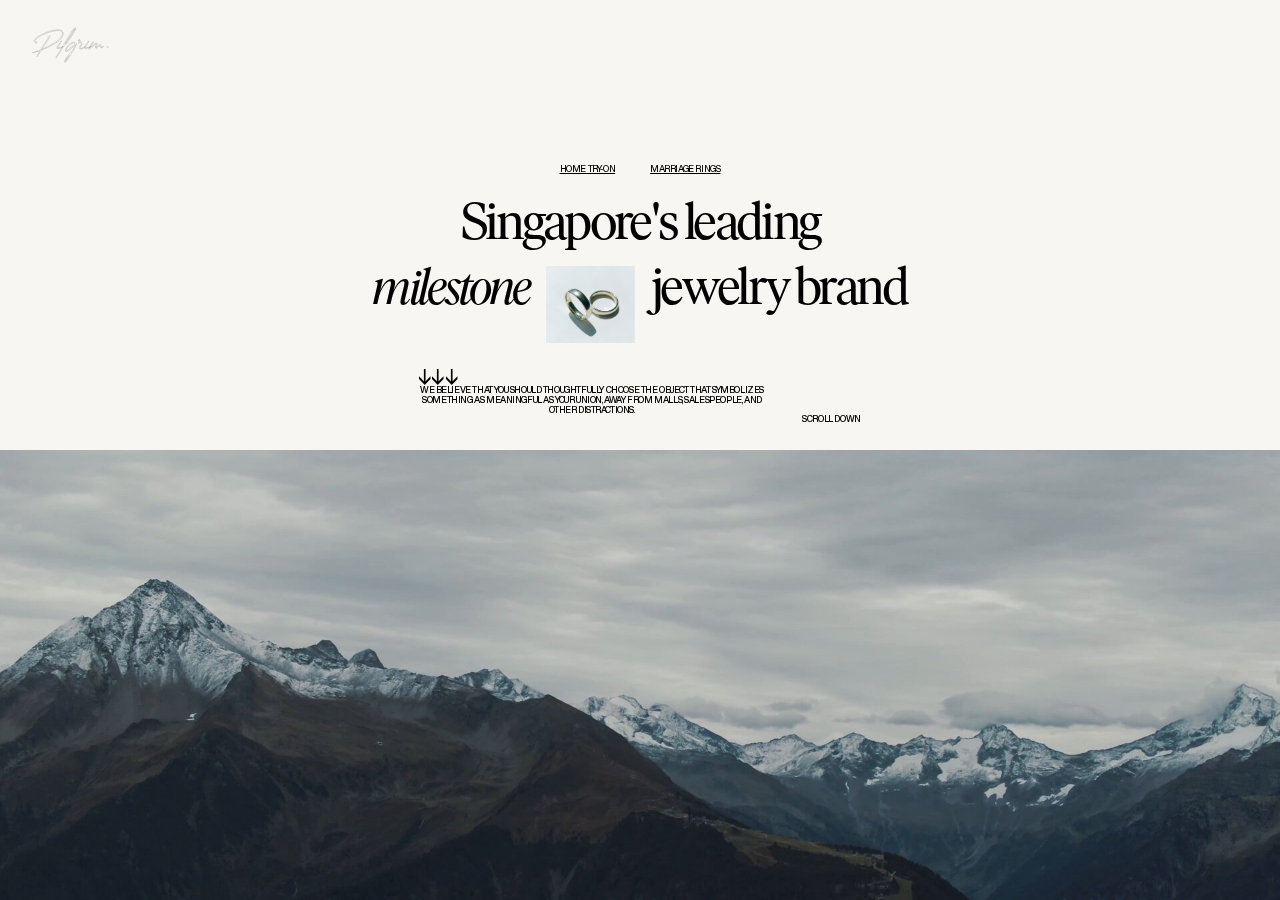
<file: index.html>
<!DOCTYPE html><!--  This site was created in Webflow. http://www.webflow.com  -->
<!--  Last Published: Thu Mar 17 2022 14:02:00 GMT+0000 (Coordinated Universal Time)  -->
<html data-wf-page="6232c3495b10710fd66960ec" data-wf-site="6232c3495b10713d726960eb">
<head>
  <meta charset="utf-8">
  <title>Plgrm</title>
  <meta content="width=device-width, initial-scale=1" name="viewport">
  <meta content="Webflow" name="generator">
  <link href="css/normalize.css" rel="stylesheet" type="text/css">
  <link href="css/webflow.css" rel="stylesheet" type="text/css">
  <link href="css/plgrm.webflow.css" rel="stylesheet" type="text/css">
  <!-- [if lt IE 9]><script src="https://cdnjs.cloudflare.com/ajax/libs/html5shiv/3.7.3/html5shiv.min.js" type="text/javascript"></script><![endif] -->
  <script type="text/javascript">!function(o,c){var n=c.documentElement,t=" w-mod-";n.className+=t+"js",("ontouchstart"in o||o.DocumentTouch&&c instanceof DocumentTouch)&&(n.className+=t+"touch")}(window,document);</script>
  <link href="images/favicon.ico" rel="shortcut icon" type="image/x-icon">
  <link href="images/webclip.png" rel="apple-touch-icon">
</head>
<body class="body">
  <div class="section wf-section">
    <div class="div-block">
      <a href="#" class="link">Home try-on</a>
      <a href="#" class="link">marriage rings</a>
    </div>
    <div class="menu-bar">
      <div class="logo"></div>
      <div class="div-block-2">
        <a href="#" class="link no-spacing">menu</a>
      </div>
    </div>
    <div class="heading">
      <div class="text-block">Singapore&#x27;s leading</div>
      <div class="div-block-3">
        <div class="text-block italics">milestone</div>
        <div class="heading-img"></div>
        <div class="text-block">jewelry brand</div>
      </div>
    </div>
    <div class="div-block-4">
      <div class="div-block-6"><img src="images/down-arrow.svg" loading="lazy" width="12" alt="scroll down" class="image"><img src="images/down-arrow.svg" loading="lazy" width="12" alt="scroll down" class="image"><img src="images/down-arrow.svg" loading="lazy" width="12" alt="scroll down" class="image"></div>
      <div class="div-block-5">
        <p class="paragraph">We believe that you should thoughtfully choose the object that symbolizes something as meaningful as your union, away from malls, salespeople, and other distractions.</p>
      </div>
      <div class="div-block-7">
        <a href="#" class="link no-underline no-spacing">scroll down</a>
      </div>
    </div>
    <div class="poster-bg"></div>
  </div>
  <script src="https://d3e54v103j8qbb.cloudfront.net/js/jquery-3.5.1.min.dc5e7f18c8.js?site=6232c3495b10713d726960eb" type="text/javascript" integrity="sha256-9/aliU8dGd2tb6OSsuzixeV4y/faTqgFtohetphbbj0=" crossorigin="anonymous"></script>
  <script src="js/webflow.js" type="text/javascript"></script>
  <!-- [if lte IE 9]><script src="https://cdnjs.cloudflare.com/ajax/libs/placeholders/3.0.2/placeholders.min.js"></script><![endif] -->
</body>
</html>
</file>
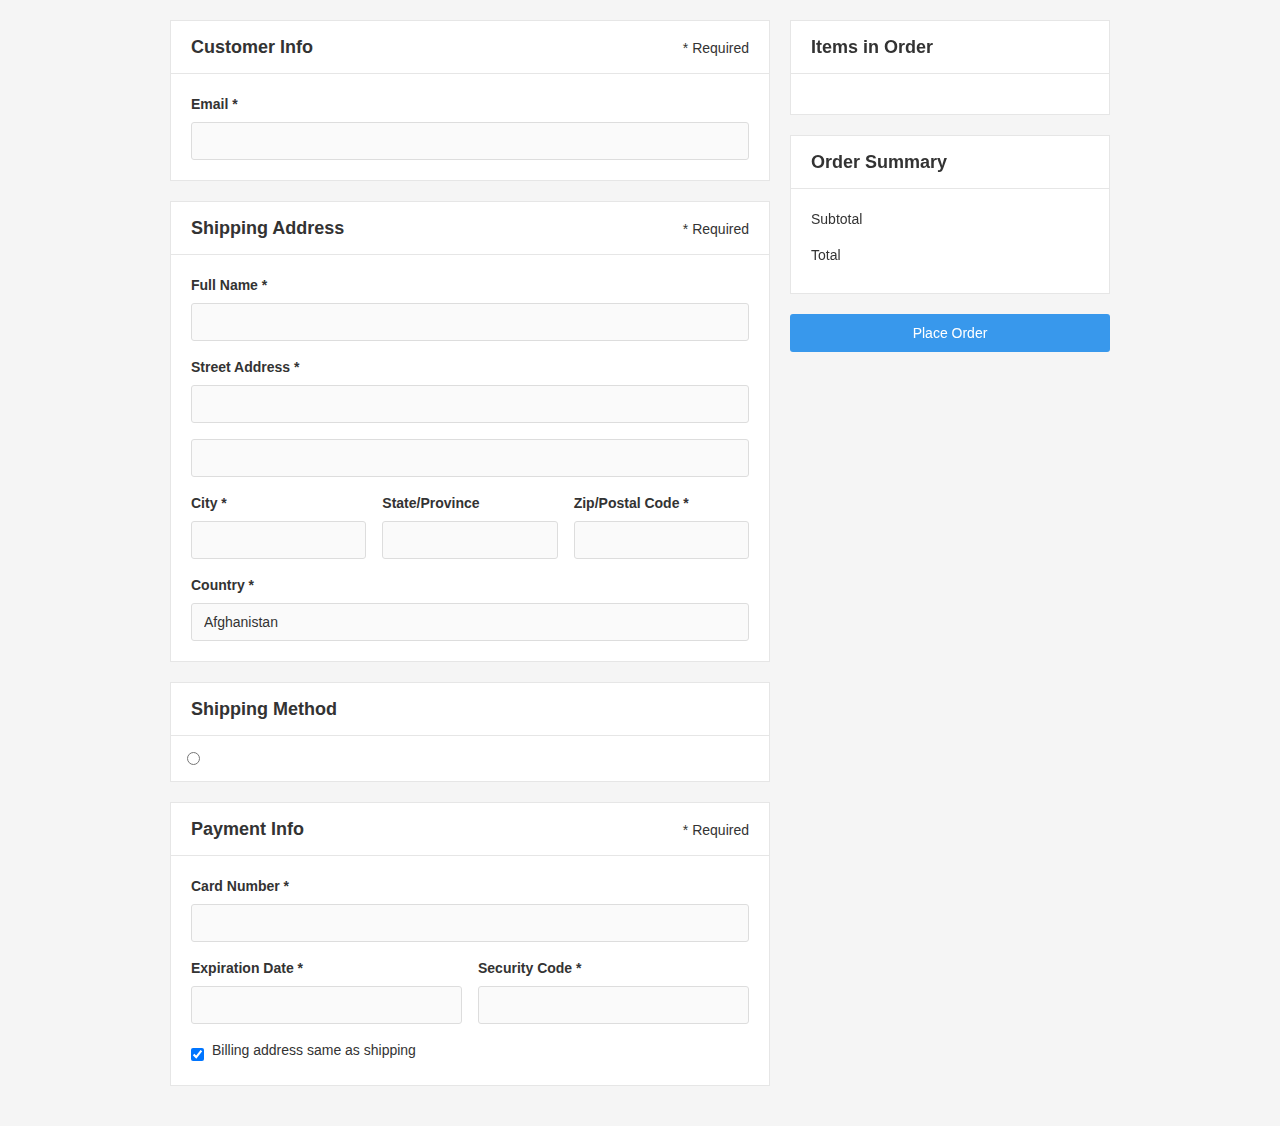
<file: checkout.html>
<!DOCTYPE html><!--  This site was created in Webflow. http://www.webflow.com  -->
<!--  Last Published: Fri Mar 25 2022 15:46:41 GMT+0000 (Coordinated Universal Time)  -->
<html data-wf-page="623b191955cb4e4e58fa8f79" data-wf-site="6232c3495b10713d726960eb">
<head>
  <meta charset="utf-8">
  <title>Plgrm</title>
  <meta content="width=device-width, initial-scale=1" name="viewport">
  <meta content="Webflow" name="generator">
  <link href="css/normalize.css" rel="stylesheet" type="text/css">
  <link href="css/webflow.css" rel="stylesheet" type="text/css">
  <link href="css/plgrm.webflow.css" rel="stylesheet" type="text/css">
  <!-- [if lt IE 9]><script src="https://cdnjs.cloudflare.com/ajax/libs/html5shiv/3.7.3/html5shiv.min.js" type="text/javascript"></script><![endif] -->
  <script type="text/javascript">!function(o,c){var n=c.documentElement,t=" w-mod-";n.className+=t+"js",("ontouchstart"in o||o.DocumentTouch&&c instanceof DocumentTouch)&&(n.className+=t+"touch")}(window,document);</script>
  <link href="images/favicon.ico" rel="shortcut icon" type="image/x-icon">
  <link href="images/webclip.png" rel="apple-touch-icon">
</head>
<body>
  <div data-node-type="commerce-checkout-form-container" data-wf-checkout-query="" data-wf-page-link-href-prefix="" class="w-commerce-commercecheckoutformcontainer">
    <div class="w-commerce-commercelayoutcontainer w-container">
      <div class="w-commerce-commercelayoutmain">
        <form data-node-type="commerce-checkout-customer-info-wrapper" class="w-commerce-commercecheckoutcustomerinfowrapper">
          <div class="w-commerce-commercecheckoutblockheader">
            <h4>Customer Info</h4>
            <div>* Required</div>
          </div>
          <fieldset class="w-commerce-commercecheckoutblockcontent"><label class="w-commerce-commercecheckoutlabel">Email *</label><input type="text" name="email" required="" class="w-commerce-commercecheckoutemailinput"></fieldset>
        </form>
        <form data-node-type="commerce-checkout-billing-address-wrapper" style="display:none" class="w-commerce-commercecheckoutbillingaddresswrapper">
          <div class="w-commerce-commercecheckoutblockheader">
            <h4>Billing Address</h4>
            <div>* Required</div>
          </div>
          <fieldset class="w-commerce-commercecheckoutblockcontent"><label class="w-commerce-commercecheckoutlabel">Full Name *</label><input type="text" name="name" required="" class="w-commerce-commercecheckoutbillingfullname"><label class="w-commerce-commercecheckoutlabel">Street Address *</label><input type="text" name="address_line1" required="" class="w-commerce-commercecheckoutbillingstreetaddress"><input type="text" name="address_line2" class="w-commerce-commercecheckoutbillingstreetaddressoptional">
            <div class="w-commerce-commercecheckoutrow">
              <div class="w-commerce-commercecheckoutcolumn"><label class="w-commerce-commercecheckoutlabel">City *</label><input type="text" name="address_city" required="" class="w-commerce-commercecheckoutbillingcity"></div>
              <div class="w-commerce-commercecheckoutcolumn"><label class="w-commerce-commercecheckoutlabel">State/Province</label><input type="text" name="address_state" class="w-commerce-commercecheckoutbillingstateprovince"></div>
              <div class="w-commerce-commercecheckoutcolumn"><label class="w-commerce-commercecheckoutlabel">Zip/Postal Code *</label><input type="text" name="address_zip" required="" data-node-type="commerce-checkout-billing-zip-field" class="w-commerce-commercecheckoutbillingzippostalcode"></div>
            </div><label class="w-commerce-commercecheckoutlabel">Country *</label><select name="address_country" class="w-commerce-commercecheckoutbillingcountryselector">
              <option value="AF">Afghanistan</option>
              <option value="AX">Aland Islands</option>
              <option value="AL">Albania</option>
              <option value="DZ">Algeria</option>
              <option value="AS">American Samoa</option>
              <option value="AD">Andorra</option>
              <option value="AO">Angola</option>
              <option value="AI">Anguilla</option>
              <option value="AG">Antigua and Barbuda</option>
              <option value="AR">Argentina</option>
              <option value="AM">Armenia</option>
              <option value="AW">Aruba</option>
              <option value="AU">Australia</option>
              <option value="AT">Austria</option>
              <option value="AZ">Azerbaijan</option>
              <option value="BS">Bahamas</option>
              <option value="BH">Bahrain</option>
              <option value="BD">Bangladesh</option>
              <option value="BB">Barbados</option>
              <option value="BY">Belarus</option>
              <option value="BE">Belgium</option>
              <option value="BZ">Belize</option>
              <option value="BJ">Benin</option>
              <option value="BM">Bermuda</option>
              <option value="BT">Bhutan</option>
              <option value="BO">Bolivia</option>
              <option value="BQ">Bonaire, Saint Eustatius and Saba</option>
              <option value="BA">Bosnia and Herzegovina</option>
              <option value="BW">Botswana</option>
              <option value="BR">Brazil</option>
              <option value="IO">British Indian Ocean Territory</option>
              <option value="VG">British Virgin Islands</option>
              <option value="BN">Brunei</option>
              <option value="BG">Bulgaria</option>
              <option value="BF">Burkina Faso</option>
              <option value="BI">Burundi</option>
              <option value="CV">Cabo Verde</option>
              <option value="KH">Cambodia</option>
              <option value="CM">Cameroon</option>
              <option value="CA">Canada</option>
              <option value="KY">Cayman Islands</option>
              <option value="CF">Central African Republic</option>
              <option value="TD">Chad</option>
              <option value="CL">Chile</option>
              <option value="CN">China</option>
              <option value="CX">Christmas Island</option>
              <option value="CC">Cocos Islands</option>
              <option value="CO">Colombia</option>
              <option value="KM">Comoros</option>
              <option value="CK">Cook Islands</option>
              <option value="CR">Costa Rica</option>
              <option value="HR">Croatia</option>
              <option value="CU">Cuba</option>
              <option value="CW">Curacao</option>
              <option value="CY">Cyprus</option>
              <option value="CZ">Czechia</option>
              <option value="CD">Democratic Republic of the Congo</option>
              <option value="DK">Denmark</option>
              <option value="DJ">Djibouti</option>
              <option value="DM">Dominica</option>
              <option value="DO">Dominican Republic</option>
              <option value="EC">Ecuador</option>
              <option value="EG">Egypt</option>
              <option value="SV">El Salvador</option>
              <option value="GQ">Equatorial Guinea</option>
              <option value="ER">Eritrea</option>
              <option value="EE">Estonia</option>
              <option value="SZ">Eswatini</option>
              <option value="ET">Ethiopia</option>
              <option value="FK">Falkland Islands</option>
              <option value="FO">Faroe Islands</option>
              <option value="FJ">Fiji</option>
              <option value="FI">Finland</option>
              <option value="FR">France</option>
              <option value="GF">French Guiana</option>
              <option value="PF">French Polynesia</option>
              <option value="TF">French Southern Territories</option>
              <option value="GA">Gabon</option>
              <option value="GM">Gambia</option>
              <option value="GE">Georgia</option>
              <option value="DE">Germany</option>
              <option value="GH">Ghana</option>
              <option value="GI">Gibraltar</option>
              <option value="GR">Greece</option>
              <option value="GL">Greenland</option>
              <option value="GD">Grenada</option>
              <option value="GP">Guadeloupe</option>
              <option value="GU">Guam</option>
              <option value="GT">Guatemala</option>
              <option value="GG">Guernsey</option>
              <option value="GN">Guinea</option>
              <option value="GW">Guinea-Bissau</option>
              <option value="GY">Guyana</option>
              <option value="HT">Haiti</option>
              <option value="HN">Honduras</option>
              <option value="HK">Hong Kong</option>
              <option value="HU">Hungary</option>
              <option value="IS">Iceland</option>
              <option value="IN">India</option>
              <option value="ID">Indonesia</option>
              <option value="IR">Iran</option>
              <option value="IQ">Iraq</option>
              <option value="IE">Ireland</option>
              <option value="IM">Isle of Man</option>
              <option value="IL">Israel</option>
              <option value="IT">Italy</option>
              <option value="CI">Ivory Coast</option>
              <option value="JM">Jamaica</option>
              <option value="JP">Japan</option>
              <option value="JE">Jersey</option>
              <option value="JO">Jordan</option>
              <option value="KZ">Kazakhstan</option>
              <option value="KE">Kenya</option>
              <option value="KI">Kiribati</option>
              <option value="XK">Kosovo</option>
              <option value="KW">Kuwait</option>
              <option value="KG">Kyrgyzstan</option>
              <option value="LA">Laos</option>
              <option value="LV">Latvia</option>
              <option value="LB">Lebanon</option>
              <option value="LS">Lesotho</option>
              <option value="LR">Liberia</option>
              <option value="LY">Libya</option>
              <option value="LI">Liechtenstein</option>
              <option value="LT">Lithuania</option>
              <option value="LU">Luxembourg</option>
              <option value="MO">Macao</option>
              <option value="MG">Madagascar</option>
              <option value="MW">Malawi</option>
              <option value="MY">Malaysia</option>
              <option value="MV">Maldives</option>
              <option value="ML">Mali</option>
              <option value="MT">Malta</option>
              <option value="MH">Marshall Islands</option>
              <option value="MQ">Martinique</option>
              <option value="MR">Mauritania</option>
              <option value="MU">Mauritius</option>
              <option value="YT">Mayotte</option>
              <option value="MX">Mexico</option>
              <option value="FM">Micronesia</option>
              <option value="MD">Moldova</option>
              <option value="MC">Monaco</option>
              <option value="MN">Mongolia</option>
              <option value="ME">Montenegro</option>
              <option value="MS">Montserrat</option>
              <option value="MA">Morocco</option>
              <option value="MZ">Mozambique</option>
              <option value="MM">Myanmar</option>
              <option value="NA">Namibia</option>
              <option value="NR">Nauru</option>
              <option value="NP">Nepal</option>
              <option value="NL">Netherlands</option>
              <option value="NC">New Caledonia</option>
              <option value="NZ">New Zealand</option>
              <option value="NI">Nicaragua</option>
              <option value="NE">Niger</option>
              <option value="NG">Nigeria</option>
              <option value="NU">Niue</option>
              <option value="NF">Norfolk Island</option>
              <option value="KP">North Korea</option>
              <option value="MK">North Macedonia</option>
              <option value="MP">Northern Mariana Islands</option>
              <option value="NO">Norway</option>
              <option value="OM">Oman</option>
              <option value="PK">Pakistan</option>
              <option value="PW">Palau</option>
              <option value="PS">Palestinian Territory</option>
              <option value="PA">Panama</option>
              <option value="PG">Papua New Guinea</option>
              <option value="PY">Paraguay</option>
              <option value="PE">Peru</option>
              <option value="PH">Philippines</option>
              <option value="PN">Pitcairn</option>
              <option value="PL">Poland</option>
              <option value="PT">Portugal</option>
              <option value="PR">Puerto Rico</option>
              <option value="QA">Qatar</option>
              <option value="CG">Republic of the Congo</option>
              <option value="RE">Reunion</option>
              <option value="RO">Romania</option>
              <option value="RU">Russia</option>
              <option value="RW">Rwanda</option>
              <option value="BL">Saint Barthelemy</option>
              <option value="SH">Saint Helena</option>
              <option value="KN">Saint Kitts and Nevis</option>
              <option value="LC">Saint Lucia</option>
              <option value="MF">Saint Martin</option>
              <option value="PM">Saint Pierre and Miquelon</option>
              <option value="VC">Saint Vincent and the Grenadines</option>
              <option value="WS">Samoa</option>
              <option value="SM">San Marino</option>
              <option value="ST">Sao Tome and Principe</option>
              <option value="SA">Saudi Arabia</option>
              <option value="SN">Senegal</option>
              <option value="RS">Serbia</option>
              <option value="SC">Seychelles</option>
              <option value="SL">Sierra Leone</option>
              <option value="SG">Singapore</option>
              <option value="SX">Sint Maarten</option>
              <option value="SK">Slovakia</option>
              <option value="SI">Slovenia</option>
              <option value="SB">Solomon Islands</option>
              <option value="SO">Somalia</option>
              <option value="ZA">South Africa</option>
              <option value="GS">South Georgia and the South Sandwich Islands</option>
              <option value="KR">South Korea</option>
              <option value="SS">South Sudan</option>
              <option value="ES">Spain</option>
              <option value="LK">Sri Lanka</option>
              <option value="SD">Sudan</option>
              <option value="SR">Suriname</option>
              <option value="SJ">Svalbard and Jan Mayen</option>
              <option value="SE">Sweden</option>
              <option value="CH">Switzerland</option>
              <option value="SY">Syria</option>
              <option value="TW">Taiwan</option>
              <option value="TJ">Tajikistan</option>
              <option value="TZ">Tanzania</option>
              <option value="TH">Thailand</option>
              <option value="TL">Timor Leste</option>
              <option value="TG">Togo</option>
              <option value="TK">Tokelau</option>
              <option value="TO">Tonga</option>
              <option value="TT">Trinidad and Tobago</option>
              <option value="TN">Tunisia</option>
              <option value="TR">Turkey</option>
              <option value="TM">Turkmenistan</option>
              <option value="TC">Turks and Caicos Islands</option>
              <option value="TV">Tuvalu</option>
              <option value="VI">U.S. Virgin Islands</option>
              <option value="UG">Uganda</option>
              <option value="UA">Ukraine</option>
              <option value="AE">United Arab Emirates</option>
              <option value="GB">United Kingdom</option>
              <option selected="" value="US">United States</option>
              <option value="UM">United States Minor Outlying Islands</option>
              <option value="UY">Uruguay</option>
              <option value="UZ">Uzbekistan</option>
              <option value="VU">Vanuatu</option>
              <option value="VA">Vatican</option>
              <option value="VE">Venezuela</option>
              <option value="VN">Vietnam</option>
              <option value="WF">Wallis and Futuna</option>
              <option value="EH">Western Sahara</option>
              <option value="YE">Yemen</option>
              <option value="ZM">Zambia</option>
              <option value="ZW">Zimbabwe</option>
            </select>
          </fieldset>
        </form>
        <form data-node-type="commerce-checkout-shipping-address-wrapper" class="w-commerce-commercecheckoutshippingaddresswrapper">
          <div class="w-commerce-commercecheckoutblockheader">
            <h4>Shipping Address</h4>
            <div>* Required</div>
          </div>
          <fieldset class="w-commerce-commercecheckoutblockcontent"><label class="w-commerce-commercecheckoutlabel">Full Name *</label><input type="text" name="name" required="" class="w-commerce-commercecheckoutshippingfullname"><label class="w-commerce-commercecheckoutlabel">Street Address *</label><input type="text" name="address_line1" required="" class="w-commerce-commercecheckoutshippingstreetaddress"><input type="text" name="address_line2" class="w-commerce-commercecheckoutshippingstreetaddressoptional">
            <div class="w-commerce-commercecheckoutrow">
              <div class="w-commerce-commercecheckoutcolumn"><label class="w-commerce-commercecheckoutlabel">City *</label><input type="text" name="address_city" required="" class="w-commerce-commercecheckoutshippingcity"></div>
              <div class="w-commerce-commercecheckoutcolumn"><label class="w-commerce-commercecheckoutlabel">State/Province</label><input type="text" name="address_state" class="w-commerce-commercecheckoutshippingstateprovince"></div>
              <div class="w-commerce-commercecheckoutcolumn"><label class="w-commerce-commercecheckoutlabel">Zip/Postal Code *</label><input type="text" name="address_zip" required="" data-node-type="commerce-checkout-shipping-zip-field" class="w-commerce-commercecheckoutshippingzippostalcode"></div>
            </div><label class="w-commerce-commercecheckoutlabel">Country *</label><select name="address_country" class="w-commerce-commercecheckoutshippingcountryselector">
              <option value="AF">Afghanistan</option>
              <option value="AX">Aland Islands</option>
              <option value="AL">Albania</option>
              <option value="DZ">Algeria</option>
              <option value="AS">American Samoa</option>
              <option value="AD">Andorra</option>
              <option value="AO">Angola</option>
              <option value="AI">Anguilla</option>
              <option value="AG">Antigua and Barbuda</option>
              <option value="AR">Argentina</option>
              <option value="AM">Armenia</option>
              <option value="AW">Aruba</option>
              <option value="AU">Australia</option>
              <option value="AT">Austria</option>
              <option value="AZ">Azerbaijan</option>
              <option value="BS">Bahamas</option>
              <option value="BH">Bahrain</option>
              <option value="BD">Bangladesh</option>
              <option value="BB">Barbados</option>
              <option value="BY">Belarus</option>
              <option value="BE">Belgium</option>
              <option value="BZ">Belize</option>
              <option value="BJ">Benin</option>
              <option value="BM">Bermuda</option>
              <option value="BT">Bhutan</option>
              <option value="BO">Bolivia</option>
              <option value="BQ">Bonaire, Saint Eustatius and Saba</option>
              <option value="BA">Bosnia and Herzegovina</option>
              <option value="BW">Botswana</option>
              <option value="BR">Brazil</option>
              <option value="IO">British Indian Ocean Territory</option>
              <option value="VG">British Virgin Islands</option>
              <option value="BN">Brunei</option>
              <option value="BG">Bulgaria</option>
              <option value="BF">Burkina Faso</option>
              <option value="BI">Burundi</option>
              <option value="CV">Cabo Verde</option>
              <option value="KH">Cambodia</option>
              <option value="CM">Cameroon</option>
              <option value="CA">Canada</option>
              <option value="KY">Cayman Islands</option>
              <option value="CF">Central African Republic</option>
              <option value="TD">Chad</option>
              <option value="CL">Chile</option>
              <option value="CN">China</option>
              <option value="CX">Christmas Island</option>
              <option value="CC">Cocos Islands</option>
              <option value="CO">Colombia</option>
              <option value="KM">Comoros</option>
              <option value="CK">Cook Islands</option>
              <option value="CR">Costa Rica</option>
              <option value="HR">Croatia</option>
              <option value="CU">Cuba</option>
              <option value="CW">Curacao</option>
              <option value="CY">Cyprus</option>
              <option value="CZ">Czechia</option>
              <option value="CD">Democratic Republic of the Congo</option>
              <option value="DK">Denmark</option>
              <option value="DJ">Djibouti</option>
              <option value="DM">Dominica</option>
              <option value="DO">Dominican Republic</option>
              <option value="EC">Ecuador</option>
              <option value="EG">Egypt</option>
              <option value="SV">El Salvador</option>
              <option value="GQ">Equatorial Guinea</option>
              <option value="ER">Eritrea</option>
              <option value="EE">Estonia</option>
              <option value="SZ">Eswatini</option>
              <option value="ET">Ethiopia</option>
              <option value="FK">Falkland Islands</option>
              <option value="FO">Faroe Islands</option>
              <option value="FJ">Fiji</option>
              <option value="FI">Finland</option>
              <option value="FR">France</option>
              <option value="GF">French Guiana</option>
              <option value="PF">French Polynesia</option>
              <option value="TF">French Southern Territories</option>
              <option value="GA">Gabon</option>
              <option value="GM">Gambia</option>
              <option value="GE">Georgia</option>
              <option value="DE">Germany</option>
              <option value="GH">Ghana</option>
              <option value="GI">Gibraltar</option>
              <option value="GR">Greece</option>
              <option value="GL">Greenland</option>
              <option value="GD">Grenada</option>
              <option value="GP">Guadeloupe</option>
              <option value="GU">Guam</option>
              <option value="GT">Guatemala</option>
              <option value="GG">Guernsey</option>
              <option value="GN">Guinea</option>
              <option value="GW">Guinea-Bissau</option>
              <option value="GY">Guyana</option>
              <option value="HT">Haiti</option>
              <option value="HN">Honduras</option>
              <option value="HK">Hong Kong</option>
              <option value="HU">Hungary</option>
              <option value="IS">Iceland</option>
              <option value="IN">India</option>
              <option value="ID">Indonesia</option>
              <option value="IR">Iran</option>
              <option value="IQ">Iraq</option>
              <option value="IE">Ireland</option>
              <option value="IM">Isle of Man</option>
              <option value="IL">Israel</option>
              <option value="IT">Italy</option>
              <option value="CI">Ivory Coast</option>
              <option value="JM">Jamaica</option>
              <option value="JP">Japan</option>
              <option value="JE">Jersey</option>
              <option value="JO">Jordan</option>
              <option value="KZ">Kazakhstan</option>
              <option value="KE">Kenya</option>
              <option value="KI">Kiribati</option>
              <option value="XK">Kosovo</option>
              <option value="KW">Kuwait</option>
              <option value="KG">Kyrgyzstan</option>
              <option value="LA">Laos</option>
              <option value="LV">Latvia</option>
              <option value="LB">Lebanon</option>
              <option value="LS">Lesotho</option>
              <option value="LR">Liberia</option>
              <option value="LY">Libya</option>
              <option value="LI">Liechtenstein</option>
              <option value="LT">Lithuania</option>
              <option value="LU">Luxembourg</option>
              <option value="MO">Macao</option>
              <option value="MG">Madagascar</option>
              <option value="MW">Malawi</option>
              <option value="MY">Malaysia</option>
              <option value="MV">Maldives</option>
              <option value="ML">Mali</option>
              <option value="MT">Malta</option>
              <option value="MH">Marshall Islands</option>
              <option value="MQ">Martinique</option>
              <option value="MR">Mauritania</option>
              <option value="MU">Mauritius</option>
              <option value="YT">Mayotte</option>
              <option value="MX">Mexico</option>
              <option value="FM">Micronesia</option>
              <option value="MD">Moldova</option>
              <option value="MC">Monaco</option>
              <option value="MN">Mongolia</option>
              <option value="ME">Montenegro</option>
              <option value="MS">Montserrat</option>
              <option value="MA">Morocco</option>
              <option value="MZ">Mozambique</option>
              <option value="MM">Myanmar</option>
              <option value="NA">Namibia</option>
              <option value="NR">Nauru</option>
              <option value="NP">Nepal</option>
              <option value="NL">Netherlands</option>
              <option value="NC">New Caledonia</option>
              <option value="NZ">New Zealand</option>
              <option value="NI">Nicaragua</option>
              <option value="NE">Niger</option>
              <option value="NG">Nigeria</option>
              <option value="NU">Niue</option>
              <option value="NF">Norfolk Island</option>
              <option value="KP">North Korea</option>
              <option value="MK">North Macedonia</option>
              <option value="MP">Northern Mariana Islands</option>
              <option value="NO">Norway</option>
              <option value="OM">Oman</option>
              <option value="PK">Pakistan</option>
              <option value="PW">Palau</option>
              <option value="PS">Palestinian Territory</option>
              <option value="PA">Panama</option>
              <option value="PG">Papua New Guinea</option>
              <option value="PY">Paraguay</option>
              <option value="PE">Peru</option>
              <option value="PH">Philippines</option>
              <option value="PN">Pitcairn</option>
              <option value="PL">Poland</option>
              <option value="PT">Portugal</option>
              <option value="PR">Puerto Rico</option>
              <option value="QA">Qatar</option>
              <option value="CG">Republic of the Congo</option>
              <option value="RE">Reunion</option>
              <option value="RO">Romania</option>
              <option value="RU">Russia</option>
              <option value="RW">Rwanda</option>
              <option value="BL">Saint Barthelemy</option>
              <option value="SH">Saint Helena</option>
              <option value="KN">Saint Kitts and Nevis</option>
              <option value="LC">Saint Lucia</option>
              <option value="MF">Saint Martin</option>
              <option value="PM">Saint Pierre and Miquelon</option>
              <option value="VC">Saint Vincent and the Grenadines</option>
              <option value="WS">Samoa</option>
              <option value="SM">San Marino</option>
              <option value="ST">Sao Tome and Principe</option>
              <option value="SA">Saudi Arabia</option>
              <option value="SN">Senegal</option>
              <option value="RS">Serbia</option>
              <option value="SC">Seychelles</option>
              <option value="SL">Sierra Leone</option>
              <option value="SG">Singapore</option>
              <option value="SX">Sint Maarten</option>
              <option value="SK">Slovakia</option>
              <option value="SI">Slovenia</option>
              <option value="SB">Solomon Islands</option>
              <option value="SO">Somalia</option>
              <option value="ZA">South Africa</option>
              <option value="GS">South Georgia and the South Sandwich Islands</option>
              <option value="KR">South Korea</option>
              <option value="SS">South Sudan</option>
              <option value="ES">Spain</option>
              <option value="LK">Sri Lanka</option>
              <option value="SD">Sudan</option>
              <option value="SR">Suriname</option>
              <option value="SJ">Svalbard and Jan Mayen</option>
              <option value="SE">Sweden</option>
              <option value="CH">Switzerland</option>
              <option value="SY">Syria</option>
              <option value="TW">Taiwan</option>
              <option value="TJ">Tajikistan</option>
              <option value="TZ">Tanzania</option>
              <option value="TH">Thailand</option>
              <option value="TL">Timor Leste</option>
              <option value="TG">Togo</option>
              <option value="TK">Tokelau</option>
              <option value="TO">Tonga</option>
              <option value="TT">Trinidad and Tobago</option>
              <option value="TN">Tunisia</option>
              <option value="TR">Turkey</option>
              <option value="TM">Turkmenistan</option>
              <option value="TC">Turks and Caicos Islands</option>
              <option value="TV">Tuvalu</option>
              <option value="VI">U.S. Virgin Islands</option>
              <option value="UG">Uganda</option>
              <option value="UA">Ukraine</option>
              <option value="AE">United Arab Emirates</option>
              <option value="GB">United Kingdom</option>
              <option value="US">United States</option>
              <option value="UM">United States Minor Outlying Islands</option>
              <option value="UY">Uruguay</option>
              <option value="UZ">Uzbekistan</option>
              <option value="VU">Vanuatu</option>
              <option value="VA">Vatican</option>
              <option value="VE">Venezuela</option>
              <option value="VN">Vietnam</option>
              <option value="WF">Wallis and Futuna</option>
              <option value="EH">Western Sahara</option>
              <option value="YE">Yemen</option>
              <option value="ZM">Zambia</option>
              <option value="ZW">Zimbabwe</option>
            </select>
          </fieldset>
        </form>
        <form data-node-type="commerce-checkout-shipping-methods-wrapper" class="w-commerce-commercecheckoutshippingmethodswrapper">
          <div class="w-commerce-commercecheckoutblockheader">
            <h4>Shipping Method</h4>
          </div>
          <fieldset>
            <script type="text/x-wf-template" id="wf-template-623b191955cb4e50cbfa8f7a000000000042">%3Clabel%20class%3D%22w-commerce-commercecheckoutshippingmethoditem%22%3E%3Cinput%20type%3D%22radio%22%20required%3D%22%22%20name%3D%22shipping-method-choice%22%2F%3E%3Cdiv%20class%3D%22w-commerce-commercecheckoutshippingmethoddescriptionblock%22%3E%3Cdiv%20class%3D%22w-commerce-commerceboldtextblock%22%3E%3C%2Fdiv%3E%3Cdiv%3E%3C%2Fdiv%3E%3C%2Fdiv%3E%3Cdiv%3E%3C%2Fdiv%3E%3C%2Flabel%3E</script>
            <div data-node-type="commerce-checkout-shipping-methods-list" class="w-commerce-commercecheckoutshippingmethodslist" data-wf-collection="database.commerceOrder.availableShippingMethods" data-wf-template-id="wf-template-623b191955cb4e50cbfa8f7a000000000042"><label class="w-commerce-commercecheckoutshippingmethoditem"><input type="radio" required="" name="shipping-method-choice">
                <div class="w-commerce-commercecheckoutshippingmethoddescriptionblock">
                  <div class="w-commerce-commerceboldtextblock"></div>
                  <div></div>
                </div>
                <div></div>
              </label></div>
            <div data-node-type="commerce-checkout-shipping-methods-empty-state" style="display:none" class="w-commerce-commercecheckoutshippingmethodsemptystate">
              <div>No shipping methods are available for the address given.</div>
            </div>
          </fieldset>
        </form>
        <div class="w-commerce-commercecheckoutpaymentinfowrapper">
          <div class="w-commerce-commercecheckoutblockheader">
            <h4>Payment Info</h4>
            <div>* Required</div>
          </div>
          <fieldset class="w-commerce-commercecheckoutblockcontent"><label class="w-commerce-commercecheckoutlabel">Card Number *</label>
            <div data-wf-stripe-element-type="cardNumber" data-wf-style-map="{}" style="position:relative" class="w-commerce-commercecheckoutcardnumber">
              <div></div>
              <div style="position:absolute;top:0;left:0;width:100%;height:100%;opacity:0"></div>
            </div>
            <div class="w-commerce-commercecheckoutrow">
              <div class="w-commerce-commercecheckoutcolumn"><label class="w-commerce-commercecheckoutlabel">Expiration Date *</label>
                <div data-wf-stripe-element-type="cardExpiry" data-wf-style-map="{}" style="position:relative" class="w-commerce-commercecheckoutcardexpirationdate">
                  <div></div>
                  <div style="position:absolute;top:0;left:0;width:100%;height:100%;opacity:0"></div>
                </div>
              </div>
              <div class="w-commerce-commercecheckoutcolumn"><label class="w-commerce-commercecheckoutlabel">Security Code *</label>
                <div data-wf-stripe-element-type="cardCvc" data-wf-style-map="{}" style="position:relative" class="w-commerce-commercecheckoutcardsecuritycode">
                  <div></div>
                  <div style="position:absolute;top:0;left:0;width:100%;height:100%;opacity:0"></div>
                </div>
              </div>
            </div>
            <div class="w-commerce-commercecheckoutbillingaddresstogglewrapper"><input type="checkbox" checked="" id="billing-address-toggle" data-node-type="commerce-checkout-billing-address-toggle-checkbox" class="w-commerce-commercecheckoutbillingaddresstogglecheckbox"><label for="billing-address-toggle" class="w-commerce-commercecheckoutbillingaddresstogglelabel">Billing address same as shipping</label></div>
          </fieldset>
        </div>
      </div>
      <div class="w-commerce-commercelayoutsidebar">
        <div class="w-commerce-commercecheckoutorderitemswrapper">
          <div class="w-commerce-commercecheckoutsummaryblockheader">
            <h4>Items in Order</h4>
          </div>
          <fieldset class="w-commerce-commercecheckoutblockcontent">
            <script type="text/x-wf-template" id="wf-template-623b191955cb4e50cbfa8f7a000000000086"></script>
            <div class="w-commerce-commercecheckoutorderitemslist" data-wf-collection="database.commerceOrder.userItems" data-wf-template-id="wf-template-623b191955cb4e50cbfa8f7a000000000086"></div>
          </fieldset>
        </div>
        <div class="w-commerce-commercecheckoutordersummarywrapper">
          <div class="w-commerce-commercecheckoutsummaryblockheader">
            <h4>Order Summary</h4>
          </div>
          <fieldset class="w-commerce-commercecheckoutblockcontent">
            <div class="w-commerce-commercecheckoutsummarylineitem">
              <div>Subtotal</div>
              <div></div>
            </div>
            <script type="text/x-wf-template" id="wf-template-623b191955cb4e50cbfa8f7a0000000000a0">%3Cdiv%20class%3D%22w-commerce-commercecheckoutordersummaryextraitemslistitem%22%3E%3Cdiv%3E%3C%2Fdiv%3E%3Cdiv%3E%3C%2Fdiv%3E%3C%2Fdiv%3E</script>
            <div class="w-commerce-commercecheckoutordersummaryextraitemslist" data-wf-collection="database.commerceOrder.extraItems" data-wf-template-id="wf-template-623b191955cb4e50cbfa8f7a0000000000a0">
              <div class="w-commerce-commercecheckoutordersummaryextraitemslistitem">
                <div></div>
                <div></div>
              </div>
            </div>
            <div class="w-commerce-commercecheckoutsummarylineitem">
              <div>Total</div>
              <div class="w-commerce-commercecheckoutsummarytotal"></div>
            </div>
          </fieldset>
        </div>
        <a href="#" value="Place Order" data-node-type="commerce-checkout-place-order-button" class="w-commerce-commercecheckoutplaceorderbutton" data-loading-text="Placing Order...">Place Order</a>
        <div data-node-type="commerce-checkout-error-state" style="display:none" class="w-commerce-commercecheckouterrorstate">
          <div class="w-checkout-error-msg" data-w-info-error="There was an error processing your customer info.  Please try again, or contact us if you continue to have problems." data-w-shipping-error="Sorry. We can’t ship your order to the address provided." data-w-billing-error="Your payment could not be completed with the payment information provided.  Please make sure that your card and billing address information is correct, or try a different payment card, to complete this order.  Contact us if you continue to have problems." data-w-payment-error="There was an error processing your payment.  Please try again, or contact us if you continue to have problems." data-w-pricing-error="The prices of one or more items in your cart have changed. Please refresh this page and try again." data-w-minimum-error="The order minimum was not met. Add more items to your cart to continue." data-w-extras-error="A merchant setting has changed that impacts your cart. Please refresh and try again." data-w-product-error="One or more of the products in your cart have been removed. Please refresh the page and try again." data-w-invalid-discount-error="This discount is invalid." data-w-expired-discount-error="This discount is no longer available." data-w-usage-reached-discount-error="This discount is no longer available." data-w-requirements-not-met-error="Your order does not meet the requirements for this discount.">There was an error processing your customer info. Please try again, or contact us if you continue to have problems.</div>
        </div>
      </div>
    </div>
  </div>
  <script src="https://d3e54v103j8qbb.cloudfront.net/js/jquery-3.5.1.min.dc5e7f18c8.js?site=6232c3495b10713d726960eb" type="text/javascript" integrity="sha256-9/aliU8dGd2tb6OSsuzixeV4y/faTqgFtohetphbbj0=" crossorigin="anonymous"></script>
  <script src="js/webflow.js" type="text/javascript"></script>
  <!-- [if lte IE 9]><script src="https://cdnjs.cloudflare.com/ajax/libs/placeholders/3.0.2/placeholders.min.js"></script><![endif] -->
</body>
</html>
</file>
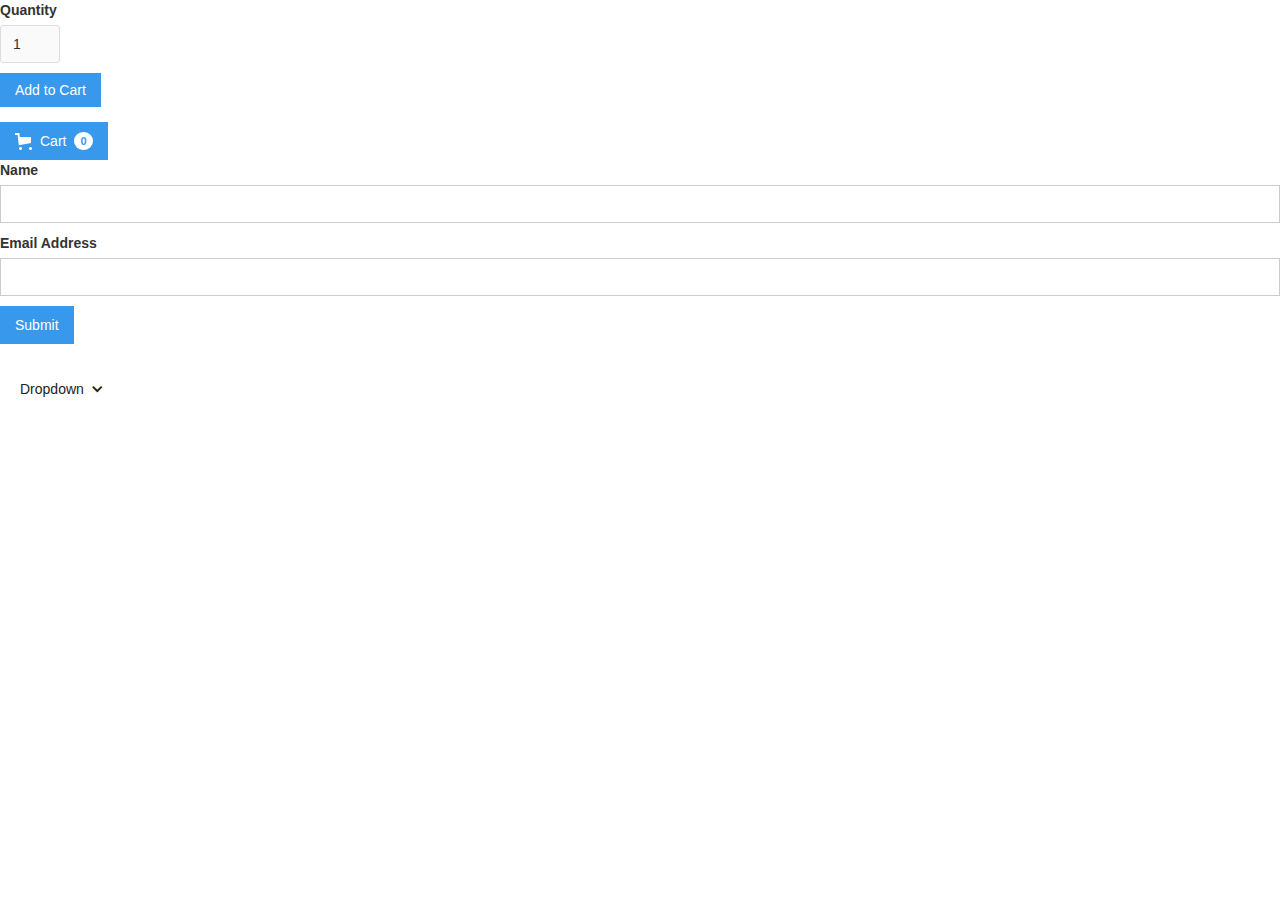
<file: detail_product.html>
<!DOCTYPE html><!--  This site was created in Webflow. http://www.webflow.com  -->
<!--  Last Published: Fri Mar 25 2022 15:46:41 GMT+0000 (Coordinated Universal Time)  -->
<html data-wf-page="623b191955cb4eb8bcfa8f72" data-wf-site="6232c3495b10713d726960eb">
<head>
  <meta charset="utf-8">
  <title>Plgrm</title>
  <meta content="width=device-width, initial-scale=1" name="viewport">
  <meta content="Webflow" name="generator">
  <link href="css/normalize.css" rel="stylesheet" type="text/css">
  <link href="css/webflow.css" rel="stylesheet" type="text/css">
  <link href="css/plgrm.webflow.css" rel="stylesheet" type="text/css">
  <!-- [if lt IE 9]><script src="https://cdnjs.cloudflare.com/ajax/libs/html5shiv/3.7.3/html5shiv.min.js" type="text/javascript"></script><![endif] -->
  <script type="text/javascript">!function(o,c){var n=c.documentElement,t=" w-mod-";n.className+=t+"js",("ontouchstart"in o||o.DocumentTouch&&c instanceof DocumentTouch)&&(n.className+=t+"touch")}(window,document);</script>
  <link href="images/favicon.ico" rel="shortcut icon" type="image/x-icon">
  <link href="images/webclip.png" rel="apple-touch-icon"><!--  CUSTOM QUANTITY BUTTONS  -->
  <style>
/* remove form styles & set margin at 0 */
input[type="number"]::-webkit-inner-spin-button,
input[type="number"]::-webkit-outer-spin-button {
	-webkit-appearance: none;
  -moz-appearance: none;
  appearance: none;
}
input[type="number"] {
  -moz-appearance: textfield;
}
</style>
</head>
<body>
  <div>
    <form data-node-type="commerce-add-to-cart-form" class="w-commerce-commerceaddtocartform"><label for="quantity-80965b7328d133ad337dc157a5bd0d4e">Quantity</label><input type="number" pattern="^[0-9]+$" inputmode="numeric" id="quantity-80965b7328d133ad337dc157a5bd0d4e" name="commerce-add-to-cart-quantity-input" min="1" class="w-commerce-commerceaddtocartquantityinput" value="1"><input type="submit" data-node-type="commerce-add-to-cart-button" data-loading-text="Adding to cart..." value="Add to Cart" class="w-commerce-commerceaddtocartbutton">
      <a href="checkout.html" data-node-type="commerce-buy-now-button" data-default-text="Buy now" data-subscription-text="Subscribe now" style="display:none" class="w-commerce-commercebuynowbutton">Buy now</a>
    </form>
    <div style="display:none" class="w-commerce-commerceaddtocartoutofstock">
      <div>This product is out of stock.</div>
    </div>
    <div data-node-type="commerce-add-to-cart-error" style="display:none" class="w-commerce-commerceaddtocarterror">
      <div data-node-type="commerce-add-to-cart-error" data-w-add-to-cart-quantity-error="Product is not available in this quantity." data-w-add-to-cart-general-error="Something went wrong when adding this item to the cart." data-w-add-to-cart-mixed-cart-error="You can’t purchase another product with a subscription." data-w-add-to-cart-buy-now-error="Something went wrong when trying to purchase this item." data-w-add-to-cart-checkout-disabled-error="Checkout is disabled on this site." data-w-add-to-cart-select-all-options-error="Please select an option in each set.">Product is not available in this quantity.</div>
    </div>
  </div>
  <div data-node-type="commerce-cart-wrapper" data-open-product="" data-wf-cart-type="rightSidebar" data-wf-cart-query="" data-wf-page-link-href-prefix="" class="w-commerce-commercecartwrapper">
    <a href="#" data-node-type="commerce-cart-open-link" class="w-commerce-commercecartopenlink w-inline-block"><svg class="w-commerce-commercecartopenlinkicon" width="17px" height="17px" viewbox="0 0 17 17">
        <g stroke="none" stroke-width="1" fill="none" fill-rule="evenodd">
          <path d="M2.60592789,2 L0,2 L0,0 L4.39407211,0 L4.84288393,4 L16,4 L16,9.93844589 L3.76940945,12.3694378 L2.60592789,2 Z M15.5,17 C14.6715729,17 14,16.3284271 14,15.5 C14,14.6715729 14.6715729,14 15.5,14 C16.3284271,14 17,14.6715729 17,15.5 C17,16.3284271 16.3284271,17 15.5,17 Z M5.5,17 C4.67157288,17 4,16.3284271 4,15.5 C4,14.6715729 4.67157288,14 5.5,14 C6.32842712,14 7,14.6715729 7,15.5 C7,16.3284271 6.32842712,17 5.5,17 Z" fill="currentColor" fill-rule="nonzero"></path>
        </g>
      </svg>
      <div class="w-inline-block">Cart</div>
      <div class="w-commerce-commercecartopenlinkcount">0</div>
    </a>
    <div data-node-type="commerce-cart-container-wrapper" style="display:none" class="w-commerce-commercecartcontainerwrapper w-commerce-commercecartcontainerwrapper--cartType-rightSidebar">
      <div data-node-type="commerce-cart-container" class="w-commerce-commercecartcontainer">
        <div class="w-commerce-commercecartheader">
          <h4 class="w-commerce-commercecartheading">Your Cart</h4>
          <a href="#" data-node-type="commerce-cart-close-link" class="w-commerce-commercecartcloselink w-inline-block"><svg width="16px" height="16px" viewbox="0 0 16 16">
              <g stroke="none" stroke-width="1" fill="none" fill-rule="evenodd">
                <g fill-rule="nonzero" fill="#333333">
                  <polygon points="6.23223305 8 0.616116524 13.6161165 2.38388348 15.3838835 8 9.76776695 13.6161165 15.3838835 15.3838835 13.6161165 9.76776695 8 15.3838835 2.38388348 13.6161165 0.616116524 8 6.23223305 2.38388348 0.616116524 0.616116524 2.38388348 6.23223305 8"></polygon>
                </g>
              </g>
            </svg></a>
        </div>
        <div class="w-commerce-commercecartformwrapper">
          <form data-node-type="commerce-cart-form" style="display:none" class="w-commerce-commercecartform">
            <script type="text/x-wf-template" id="wf-template-ba6b8bdc-2ef5-4e11-7bc5-4bc228b0c62f"></script>
            <div class="w-commerce-commercecartlist" data-wf-collection="database.commerceOrder.userItems" data-wf-template-id="wf-template-ba6b8bdc-2ef5-4e11-7bc5-4bc228b0c62f"></div>
            <div class="reminder"></div>
            <div class="w-commerce-commercecartfooter">
              <div class="w-commerce-commercecartlineitem">
                <div>Subtotal</div>
                <div class="w-commerce-commercecartordervalue"></div>
              </div>
              <div>
                <div data-node-type="commerce-cart-quick-checkout-actions">
                  <a data-node-type="commerce-cart-apple-pay-button" style="background-image:-webkit-named-image(apple-pay-logo-white);background-size:100% 50%;background-position:50% 50%;background-repeat:no-repeat" class="w-commerce-commercecartapplepaybutton">
                    <div></div>
                  </a>
                  <a data-node-type="commerce-cart-quick-checkout-button" style="display:none" class="w-commerce-commercecartquickcheckoutbutton"><svg class="w-commerce-commercequickcheckoutgoogleicon" xmlns="http://www.w3.org/2000/svg" xmlns:xlink="http://www.w3.org/1999/xlink" width="16" height="16" viewbox="0 0 16 16">
                      <defs>
                        <polygon id="google-mark-a" points="0 .329 3.494 .329 3.494 7.649 0 7.649"></polygon>
                        <polygon id="google-mark-c" points=".894 0 13.169 0 13.169 6.443 .894 6.443"></polygon>
                      </defs>
                      <g fill="none" fill-rule="evenodd">
                        <path fill="#4285F4" d="M10.5967,12.0469 L10.5967,14.0649 L13.1167,14.0649 C14.6047,12.6759 15.4577,10.6209 15.4577,8.1779 C15.4577,7.6339 15.4137,7.0889 15.3257,6.5559 L7.8887,6.5559 L7.8887,9.6329 L12.1507,9.6329 C11.9767,10.6119 11.4147,11.4899 10.5967,12.0469"></path>
                        <path fill="#34A853" d="M7.8887,16 C10.0137,16 11.8107,15.289 13.1147,14.067 C13.1147,14.066 13.1157,14.065 13.1167,14.064 L10.5967,12.047 C10.5877,12.053 10.5807,12.061 10.5727,12.067 C9.8607,12.556 8.9507,12.833 7.8887,12.833 C5.8577,12.833 4.1387,11.457 3.4937,9.605 L0.8747,9.605 L0.8747,11.648 C2.2197,14.319 4.9287,16 7.8887,16"></path>
                        <g transform="translate(0 4)">
                          <mask id="google-mark-b" fill="#fff">
                            <use xlink:href="#google-mark-a"></use>
                          </mask>
                          <path fill="#FBBC04" d="M3.4639,5.5337 C3.1369,4.5477 3.1359,3.4727 3.4609,2.4757 L3.4639,2.4777 C3.4679,2.4657 3.4749,2.4547 3.4789,2.4427 L3.4939,0.3287 L0.8939,0.3287 C0.8799,0.3577 0.8599,0.3827 0.8459,0.4117 C-0.2821,2.6667 -0.2821,5.3337 0.8459,7.5887 L0.8459,7.5997 C0.8549,7.6167 0.8659,7.6317 0.8749,7.6487 L3.4939,5.6057 C3.4849,5.5807 3.4729,5.5587 3.4639,5.5337" mask="url(#google-mark-b)"></path>
                        </g>
                        <mask id="google-mark-d" fill="#fff">
                          <use xlink:href="#google-mark-c"></use>
                        </mask>
                        <path fill="#EA4335" d="M0.894,4.3291 L3.478,6.4431 C4.113,4.5611 5.843,3.1671 7.889,3.1671 C9.018,3.1451 10.102,3.5781 10.912,4.3671 L13.169,2.0781 C11.733,0.7231 9.85,-0.0219 7.889,0.0001 C4.941,0.0001 2.245,1.6791 0.894,4.3291" mask="url(#google-mark-d)"></path>
                      </g>
                    </svg><svg class="w-commerce-commercequickcheckoutmicrosofticon" xmlns="http://www.w3.org/2000/svg" width="16" height="16" viewbox="0 0 16 16">
                      <g fill="none" fill-rule="evenodd">
                        <polygon fill="#F05022" points="7 7 1 7 1 1 7 1"></polygon>
                        <polygon fill="#7DB902" points="15 7 9 7 9 1 15 1"></polygon>
                        <polygon fill="#00A4EE" points="7 15 1 15 1 9 7 9"></polygon>
                        <polygon fill="#FFB700" points="15 15 9 15 9 9 15 9"></polygon>
                      </g>
                    </svg>
                    <div>Pay with browser.</div>
                  </a>
                </div>
                <a href="checkout.html" value="Continue to Checkout" data-node-type="cart-checkout-button" class="w-commerce-commercecartcheckoutbutton" data-loading-text="Hang Tight...">Continue to Checkout</a>
              </div>
            </div>
          </form>
          <div class="w-commerce-commercecartemptystate">
            <div>No items found.</div>
          </div>
          <div style="display:none" data-node-type="commerce-cart-error" class="w-commerce-commercecarterrorstate">
            <div class="w-cart-error-msg" data-w-cart-quantity-error="Product is not available in this quantity." data-w-cart-general-error="Something went wrong when adding this item to the cart." data-w-cart-checkout-error="Checkout is disabled on this site." data-w-cart-cart_order_min-error="The order minimum was not met. Add more items to your cart to continue." data-w-cart-subscription_error-error="Before you purchase, please use your email invite to verify your address so we can send order updates.">Product is not available in this quantity.</div>
          </div>
        </div>
      </div>
    </div>
  </div>
  <div class="w-form">
    <form id="email-form" name="email-form" data-name="Email Form" method="get"><label for="name">Name</label><input type="text" class="w-input" maxlength="256" name="name" data-name="Name" placeholder="" id="name"><label for="email">Email Address</label><input type="email" class="w-input" maxlength="256" name="email" data-name="Email" placeholder="" id="email" required=""><input type="submit" value="Submit" data-wait="Please wait..." class="w-button"></form>
    <div class="w-form-done">
      <div>Thank you! Your submission has been received!</div>
    </div>
    <div class="w-form-fail">
      <div>Oops! Something went wrong while submitting the form.</div>
    </div>
  </div>
  <div data-hover="false" data-delay="0" class="w-dropdown">
    <div class="w-dropdown-toggle">
      <div class="w-icon-dropdown-toggle"></div>
      <div>Dropdown</div>
    </div>
    <nav class="w-dropdown-list">
      <a href="#" class="w-dropdown-link"></a>
      <a href="#" class="w-dropdown-link"></a>
      <a href="#" class="w-dropdown-link"></a>
    </nav>
  </div>
  <script src="https://d3e54v103j8qbb.cloudfront.net/js/jquery-3.5.1.min.dc5e7f18c8.js?site=6232c3495b10713d726960eb" type="text/javascript" integrity="sha256-9/aliU8dGd2tb6OSsuzixeV4y/faTqgFtohetphbbj0=" crossorigin="anonymous"></script>
  <script src="js/webflow.js" type="text/javascript"></script>
  <!-- [if lte IE 9]><script src="https://cdnjs.cloudflare.com/ajax/libs/placeholders/3.0.2/placeholders.min.js"></script><![endif] -->
  <script>
$('.input-number-increment').click(function() {
  var $input = $(this).parents('.input-number-group').find('w-commerce-commercecartquantity.input-number');
  var val = parseInt($input.val(), 10);
  $input.val(val + 1);
});
$('.input-number-decrement').click(function() {
  var $input = $(this).parents('.input-number-group').find('w-commerce-commercecartquantity.input-number');
  var val = parseInt($input.val(), 10);
  $input.val(Math.max(val - 1, 1));
})
</script>
</body>
</html>
</file>
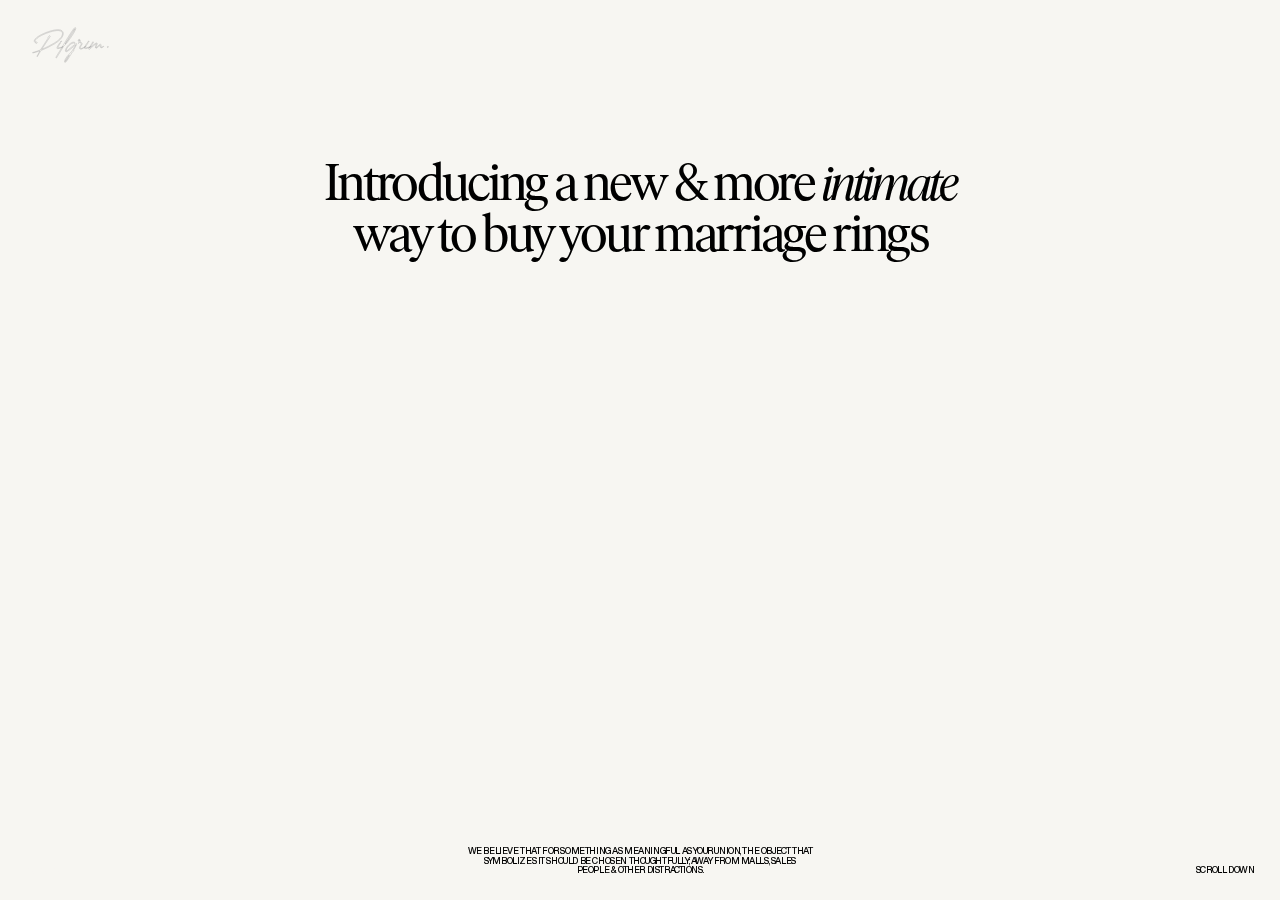
<file: home2.html>
<!DOCTYPE html><!--  This site was created in Webflow. http://www.webflow.com  -->
<!--  Last Published: Fri Mar 25 2022 15:46:41 GMT+0000 (Coordinated Universal Time)  -->
<html data-wf-page="623dd899f6df197e0f1e3197" data-wf-site="6232c3495b10713d726960eb">
<head>
  <meta charset="utf-8">
  <title>Home2</title>
  <meta content="Home2" property="og:title">
  <meta content="Home2" property="twitter:title">
  <meta content="width=device-width, initial-scale=1" name="viewport">
  <meta content="Webflow" name="generator">
  <link href="css/normalize.css" rel="stylesheet" type="text/css">
  <link href="css/webflow.css" rel="stylesheet" type="text/css">
  <link href="css/plgrm.webflow.css" rel="stylesheet" type="text/css">
  <!-- [if lt IE 9]><script src="https://cdnjs.cloudflare.com/ajax/libs/html5shiv/3.7.3/html5shiv.min.js" type="text/javascript"></script><![endif] -->
  <script type="text/javascript">!function(o,c){var n=c.documentElement,t=" w-mod-";n.className+=t+"js",("ontouchstart"in o||o.DocumentTouch&&c instanceof DocumentTouch)&&(n.className+=t+"touch")}(window,document);</script>
  <link href="images/favicon.ico" rel="shortcut icon" type="image/x-icon">
  <link href="images/webclip.png" rel="apple-touch-icon">
</head>
<body class="body">
  <div class="menu-bar">
    <div class="main-menu-btns">
      <a href="#" class="link">Home try-on</a>
      <a href="#" class="link">marriage rings</a>
    </div>
    <div class="logo"></div>
    <div class="div-block-2">
      <a href="#" class="link no-spacing">menu</a>
    </div>
  </div>
  <div class="section wf-section">
    <div class="heading">
      <div class="text-block">Introducing a new &amp; more <span class="text-span">intimate</span></div>
      <div class="text-block">way to buy your marriage rings</div>
    </div>
    <div class="sc-down-scroll">
      <div class="div-block-6"><img src="images/white-arrow.svg" loading="lazy" width="12" alt="" class="image"><img src="images/white-arrow.svg" loading="lazy" width="12" alt="" class="image"><img src="images/white-arrow.svg" loading="lazy" width="12" alt="" class="image"></div>
      <div class="div-block-5">
        <p class="paragraph">We believe that for something as meaningful as your union, the object that symbolizes it should be chosen thoughtfully; away from malls, sales people &amp; other distractions.</p>
      </div>
      <div class="div-block-7">
        <a href="#" class="link no-underline no-spacing">scroll down</a>
      </div>
    </div><img src="images/desktop-bg.png" loading="lazy" sizes="100vw" srcset="images/desktop-bg.png 500w, images/desktop-bg.png 800w, images/desktop-bg.png 1080w, images/desktop-bg.png 1600w, images/desktop-bg.png 1920w" alt="" class="desktop-bg">
  </div>
  <script src="https://d3e54v103j8qbb.cloudfront.net/js/jquery-3.5.1.min.dc5e7f18c8.js?site=6232c3495b10713d726960eb" type="text/javascript" integrity="sha256-9/aliU8dGd2tb6OSsuzixeV4y/faTqgFtohetphbbj0=" crossorigin="anonymous"></script>
  <script src="js/webflow.js" type="text/javascript"></script>
  <!-- [if lte IE 9]><script src="https://cdnjs.cloudflare.com/ajax/libs/placeholders/3.0.2/placeholders.min.js"></script><![endif] -->
</body>
</html>
</file>
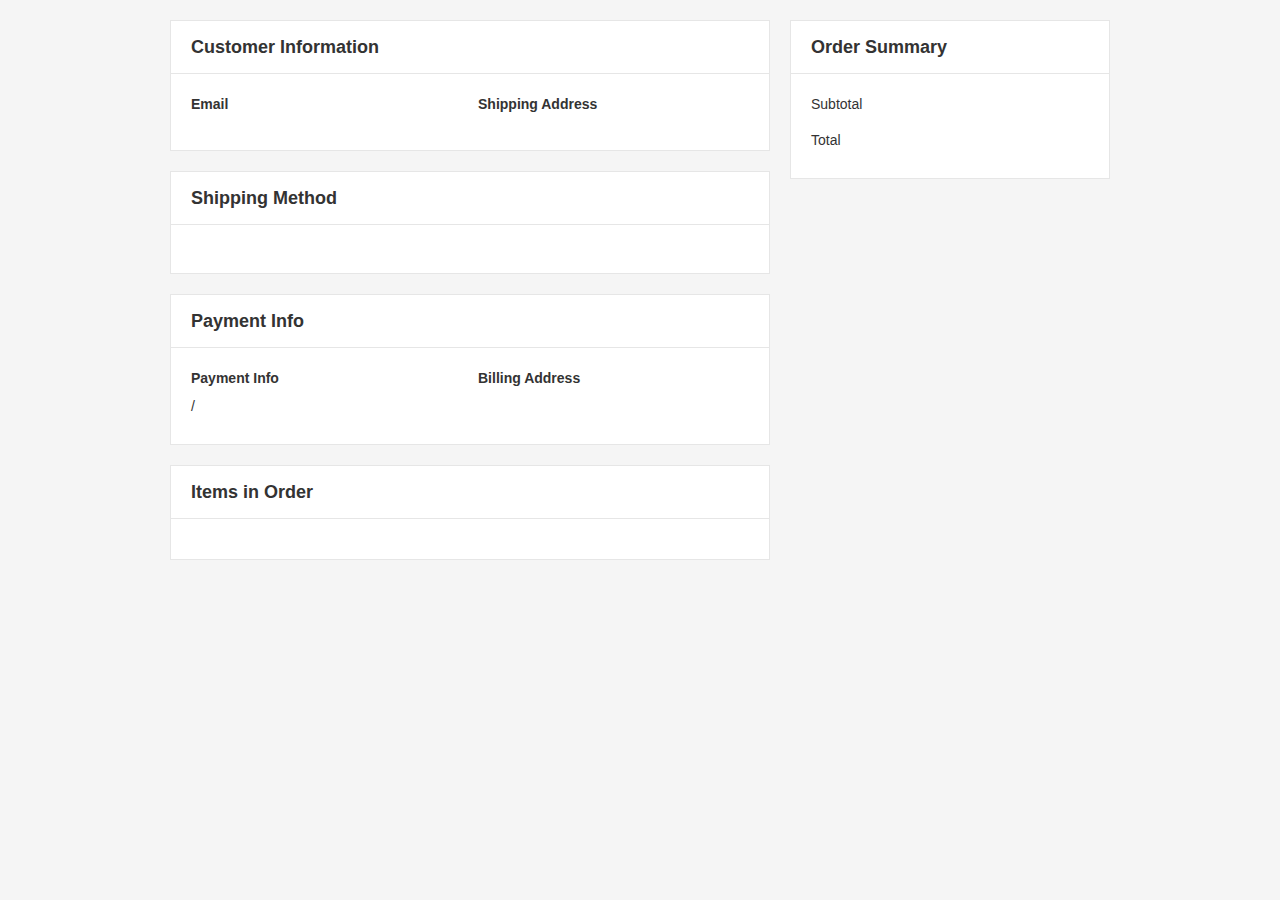
<file: order-confirmation.html>
<!DOCTYPE html><!--  This site was created in Webflow. http://www.webflow.com  -->
<!--  Last Published: Fri Mar 25 2022 15:46:41 GMT+0000 (Coordinated Universal Time)  -->
<html data-wf-page="623b191955cb4e2322fa8f7f" data-wf-site="6232c3495b10713d726960eb">
<head>
  <meta charset="utf-8">
  <title>Plgrm</title>
  <meta content="width=device-width, initial-scale=1" name="viewport">
  <meta content="Webflow" name="generator">
  <link href="css/normalize.css" rel="stylesheet" type="text/css">
  <link href="css/webflow.css" rel="stylesheet" type="text/css">
  <link href="css/plgrm.webflow.css" rel="stylesheet" type="text/css">
  <!-- [if lt IE 9]><script src="https://cdnjs.cloudflare.com/ajax/libs/html5shiv/3.7.3/html5shiv.min.js" type="text/javascript"></script><![endif] -->
  <script type="text/javascript">!function(o,c){var n=c.documentElement,t=" w-mod-";n.className+=t+"js",("ontouchstart"in o||o.DocumentTouch&&c instanceof DocumentTouch)&&(n.className+=t+"touch")}(window,document);</script>
  <link href="images/favicon.ico" rel="shortcut icon" type="image/x-icon">
  <link href="images/webclip.png" rel="apple-touch-icon">
</head>
<body>
  <div data-node-type="commerce-order-confirmation-wrapper" data-wf-order-query="" data-wf-page-link-href-prefix="" class="w-commerce-commerceorderconfirmationcontainer">
    <div class="w-commerce-commercelayoutcontainer w-container">
      <div class="w-commerce-commercelayoutmain">
        <div class="w-commerce-commercecheckoutcustomerinfosummarywrapper">
          <div class="w-commerce-commercecheckoutsummaryblockheader">
            <h4>Customer Information</h4>
          </div>
          <fieldset class="w-commerce-commercecheckoutblockcontent">
            <div class="w-commerce-commercecheckoutrow">
              <div class="w-commerce-commercecheckoutcolumn">
                <div class="w-commerce-commercecheckoutsummaryitem"><label class="w-commerce-commercecheckoutsummarylabel">Email</label>
                  <div></div>
                </div>
              </div>
              <div class="w-commerce-commercecheckoutcolumn">
                <div class="w-commerce-commercecheckoutsummaryitem"><label class="w-commerce-commercecheckoutsummarylabel">Shipping Address</label>
                  <div></div>
                  <div></div>
                  <div></div>
                  <div class="w-commerce-commercecheckoutsummaryflexboxdiv">
                    <div class="w-commerce-commercecheckoutsummarytextspacingondiv"></div>
                    <div class="w-commerce-commercecheckoutsummarytextspacingondiv"></div>
                    <div class="w-commerce-commercecheckoutsummarytextspacingondiv"></div>
                  </div>
                  <div></div>
                </div>
              </div>
            </div>
          </fieldset>
        </div>
        <div class="w-commerce-commercecheckoutshippingsummarywrapper">
          <div class="w-commerce-commercecheckoutsummaryblockheader">
            <h4>Shipping Method</h4>
          </div>
          <fieldset class="w-commerce-commercecheckoutblockcontent">
            <div class="w-commerce-commercecheckoutrow">
              <div class="w-commerce-commercecheckoutcolumn">
                <div class="w-commerce-commercecheckoutsummaryitem">
                  <div></div>
                  <div></div>
                </div>
              </div>
            </div>
          </fieldset>
        </div>
        <div class="w-commerce-commercecheckoutpaymentsummarywrapper">
          <div class="w-commerce-commercecheckoutsummaryblockheader">
            <h4>Payment Info</h4>
          </div>
          <fieldset class="w-commerce-commercecheckoutblockcontent">
            <div class="w-commerce-commercecheckoutrow">
              <div class="w-commerce-commercecheckoutcolumn">
                <div class="w-commerce-commercecheckoutsummaryitem"><label class="w-commerce-commercecheckoutsummarylabel">Payment Info</label>
                  <div class="w-commerce-commercecheckoutsummaryflexboxdiv">
                    <div class="w-commerce-commercecheckoutsummarytextspacingondiv"></div>
                    <div class="w-commerce-commercecheckoutsummarytextspacingondiv"></div>
                  </div>
                  <div class="w-commerce-commercecheckoutsummaryflexboxdiv">
                    <div></div>
                    <div> / </div>
                    <div></div>
                  </div>
                </div>
              </div>
              <div class="w-commerce-commercecheckoutcolumn">
                <div class="w-commerce-commercecheckoutsummaryitem"><label class="w-commerce-commercecheckoutsummarylabel">Billing Address</label>
                  <div></div>
                  <div></div>
                  <div></div>
                  <div class="w-commerce-commercecheckoutsummaryflexboxdiv">
                    <div class="w-commerce-commercecheckoutsummarytextspacingondiv"></div>
                    <div class="w-commerce-commercecheckoutsummarytextspacingondiv"></div>
                    <div class="w-commerce-commercecheckoutsummarytextspacingondiv"></div>
                  </div>
                  <div></div>
                </div>
              </div>
            </div>
          </fieldset>
        </div>
        <div class="w-commerce-commercecheckoutorderitemswrapper">
          <div class="w-commerce-commercecheckoutsummaryblockheader">
            <h4>Items in Order</h4>
          </div>
          <fieldset class="w-commerce-commercecheckoutblockcontent">
            <script type="text/x-wf-template" id="wf-template-623b191955cb4e55a5fa8f80000000000051"></script>
            <div class="w-commerce-commercecheckoutorderitemslist" data-wf-collection="database.commerceOrder.userItems" data-wf-template-id="wf-template-623b191955cb4e55a5fa8f80000000000051"></div>
          </fieldset>
        </div>
      </div>
      <div class="w-commerce-commercelayoutsidebar">
        <div class="w-commerce-commercecheckoutordersummarywrapper">
          <div class="w-commerce-commercecheckoutsummaryblockheader">
            <h4>Order Summary</h4>
          </div>
          <fieldset class="w-commerce-commercecheckoutblockcontent">
            <div class="w-commerce-commercecheckoutsummarylineitem">
              <div>Subtotal</div>
              <div></div>
            </div>
            <script type="text/x-wf-template" id="wf-template-623b191955cb4e55a5fa8f8000000000006b">%3Cdiv%20class%3D%22w-commerce-commercecheckoutordersummaryextraitemslistitem%22%3E%3Cdiv%3E%3C%2Fdiv%3E%3Cdiv%3E%3C%2Fdiv%3E%3C%2Fdiv%3E</script>
            <div class="w-commerce-commercecheckoutordersummaryextraitemslist" data-wf-collection="database.commerceOrder.extraItems" data-wf-template-id="wf-template-623b191955cb4e55a5fa8f8000000000006b">
              <div class="w-commerce-commercecheckoutordersummaryextraitemslistitem">
                <div></div>
                <div></div>
              </div>
            </div>
            <div class="w-commerce-commercecheckoutsummarylineitem">
              <div>Total</div>
              <div class="w-commerce-commercecheckoutsummarytotal"></div>
            </div>
          </fieldset>
        </div>
      </div>
    </div>
  </div>
  <script src="https://d3e54v103j8qbb.cloudfront.net/js/jquery-3.5.1.min.dc5e7f18c8.js?site=6232c3495b10713d726960eb" type="text/javascript" integrity="sha256-9/aliU8dGd2tb6OSsuzixeV4y/faTqgFtohetphbbj0=" crossorigin="anonymous"></script>
  <script src="js/webflow.js" type="text/javascript"></script>
  <!-- [if lte IE 9]><script src="https://cdnjs.cloudflare.com/ajax/libs/placeholders/3.0.2/placeholders.min.js"></script><![endif] -->
</body>
</html>
</file>
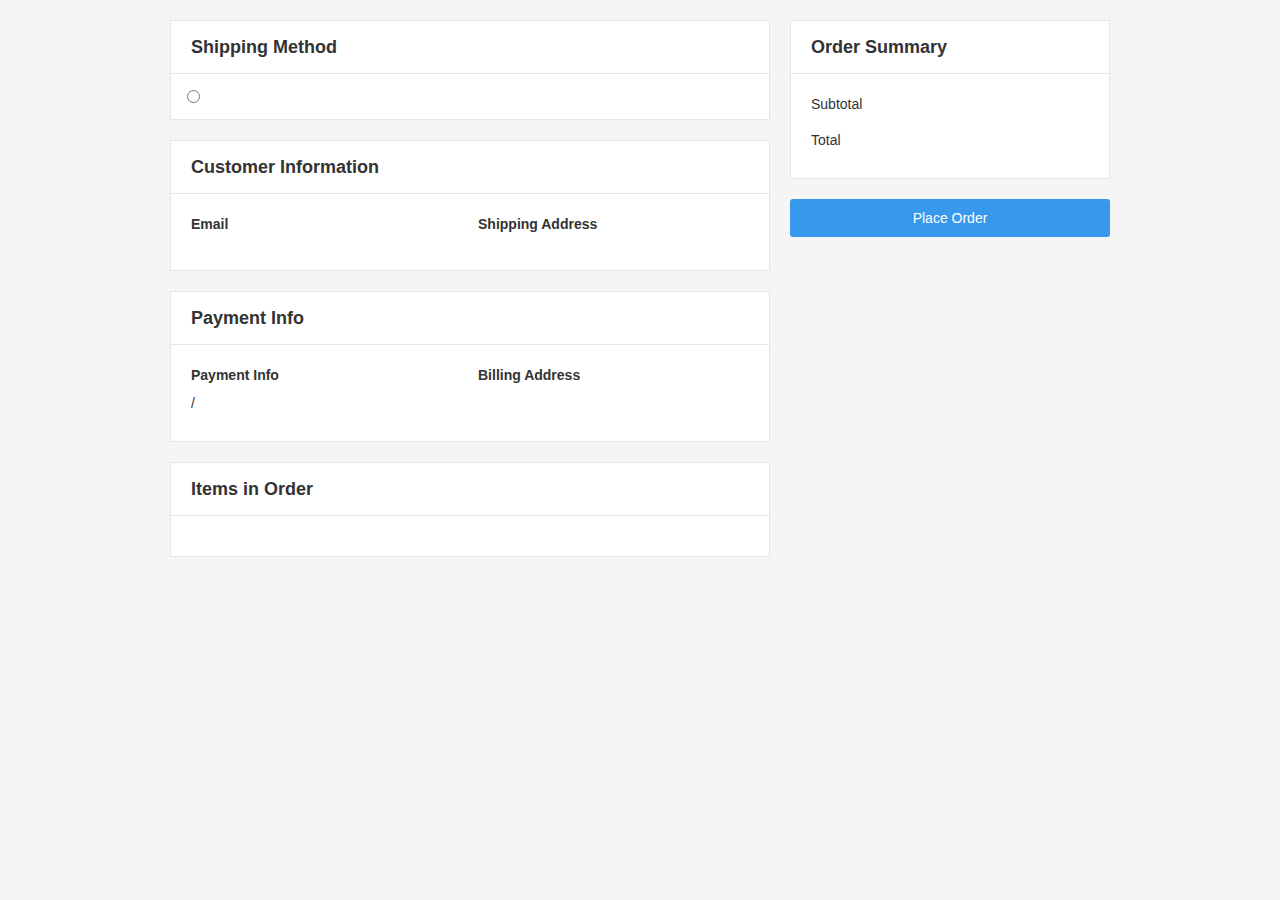
<file: paypal-checkout.html>
<!DOCTYPE html><!--  This site was created in Webflow. http://www.webflow.com  -->
<!--  Last Published: Fri Mar 25 2022 15:46:41 GMT+0000 (Coordinated Universal Time)  -->
<html data-wf-page="623b191955cb4ee8bcfa8f7c" data-wf-site="6232c3495b10713d726960eb">
<head>
  <meta charset="utf-8">
  <base target="_parent">
  <title>Plgrm</title>
  <meta content="width=device-width, initial-scale=1" name="viewport">
  <meta content="Webflow" name="generator">
  <link href="css/normalize.css" rel="stylesheet" type="text/css">
  <link href="css/webflow.css" rel="stylesheet" type="text/css">
  <link href="css/plgrm.webflow.css" rel="stylesheet" type="text/css">
  <!-- [if lt IE 9]><script src="https://cdnjs.cloudflare.com/ajax/libs/html5shiv/3.7.3/html5shiv.min.js" type="text/javascript"></script><![endif] -->
  <script type="text/javascript">!function(o,c){var n=c.documentElement,t=" w-mod-";n.className+=t+"js",("ontouchstart"in o||o.DocumentTouch&&c instanceof DocumentTouch)&&(n.className+=t+"touch")}(window,document);</script>
  <link href="images/favicon.ico" rel="shortcut icon" type="image/x-icon">
  <link href="images/webclip.png" rel="apple-touch-icon">
</head>
<body>
  <div data-node-type="commerce-paypal-checkout-form-container" data-wf-checkout-query="" data-wf-page-link-href-prefix="" class="w-commerce-commercepaypalcheckoutformcontainer">
    <div class="w-commerce-commercelayoutcontainer w-container">
      <div class="w-commerce-commercelayoutmain">
        <form data-node-type="commerce-checkout-shipping-methods-wrapper" class="w-commerce-commercecheckoutshippingmethodswrapper">
          <div class="w-commerce-commercecheckoutblockheader">
            <h4>Shipping Method</h4>
          </div>
          <fieldset>
            <script type="text/x-wf-template" id="wf-template-623b191955cb4e433ffa8f7d000000000012">%3Clabel%20class%3D%22w-commerce-commercecheckoutshippingmethoditem%22%3E%3Cinput%20type%3D%22radio%22%20required%3D%22%22%20name%3D%22shipping-method-choice%22%2F%3E%3Cdiv%20class%3D%22w-commerce-commercecheckoutshippingmethoddescriptionblock%22%3E%3Cdiv%20class%3D%22w-commerce-commerceboldtextblock%22%3E%3C%2Fdiv%3E%3Cdiv%3E%3C%2Fdiv%3E%3C%2Fdiv%3E%3Cdiv%3E%3C%2Fdiv%3E%3C%2Flabel%3E</script>
            <div data-node-type="commerce-checkout-shipping-methods-list" class="w-commerce-commercecheckoutshippingmethodslist" data-wf-collection="database.commerceOrder.availableShippingMethods" data-wf-template-id="wf-template-623b191955cb4e433ffa8f7d000000000012"><label class="w-commerce-commercecheckoutshippingmethoditem"><input type="radio" required="" name="shipping-method-choice">
                <div class="w-commerce-commercecheckoutshippingmethoddescriptionblock">
                  <div class="w-commerce-commerceboldtextblock"></div>
                  <div></div>
                </div>
                <div></div>
              </label></div>
            <div data-node-type="commerce-checkout-shipping-methods-empty-state" style="display:none" class="w-commerce-commercecheckoutshippingmethodsemptystate">
              <div>No shipping methods are available for the address given.</div>
            </div>
          </fieldset>
        </form>
        <div class="w-commerce-commercecheckoutcustomerinfosummarywrapper">
          <div class="w-commerce-commercecheckoutsummaryblockheader">
            <h4>Customer Information</h4>
          </div>
          <fieldset class="w-commerce-commercecheckoutblockcontent">
            <div class="w-commerce-commercecheckoutrow">
              <div class="w-commerce-commercecheckoutcolumn">
                <div class="w-commerce-commercecheckoutsummaryitem"><label class="w-commerce-commercecheckoutsummarylabel">Email</label>
                  <div></div>
                </div>
              </div>
              <div class="w-commerce-commercecheckoutcolumn">
                <div class="w-commerce-commercecheckoutsummaryitem"><label class="w-commerce-commercecheckoutsummarylabel">Shipping Address</label>
                  <div></div>
                  <div></div>
                  <div></div>
                  <div class="w-commerce-commercecheckoutsummaryflexboxdiv">
                    <div class="w-commerce-commercecheckoutsummarytextspacingondiv"></div>
                    <div class="w-commerce-commercecheckoutsummarytextspacingondiv"></div>
                    <div class="w-commerce-commercecheckoutsummarytextspacingondiv"></div>
                  </div>
                  <div></div>
                </div>
              </div>
            </div>
          </fieldset>
        </div>
        <div class="w-commerce-commercecheckoutpaymentsummarywrapper">
          <div class="w-commerce-commercecheckoutsummaryblockheader">
            <h4>Payment Info</h4>
          </div>
          <fieldset class="w-commerce-commercecheckoutblockcontent">
            <div class="w-commerce-commercecheckoutrow">
              <div class="w-commerce-commercecheckoutcolumn">
                <div class="w-commerce-commercecheckoutsummaryitem"><label class="w-commerce-commercecheckoutsummarylabel">Payment Info</label>
                  <div class="w-commerce-commercecheckoutsummaryflexboxdiv">
                    <div class="w-commerce-commercecheckoutsummarytextspacingondiv"></div>
                    <div class="w-commerce-commercecheckoutsummarytextspacingondiv"></div>
                  </div>
                  <div class="w-commerce-commercecheckoutsummaryflexboxdiv">
                    <div></div>
                    <div> / </div>
                    <div></div>
                  </div>
                </div>
              </div>
              <div class="w-commerce-commercecheckoutcolumn">
                <div class="w-commerce-commercecheckoutsummaryitem"><label class="w-commerce-commercecheckoutsummarylabel">Billing Address</label>
                  <div></div>
                  <div></div>
                  <div></div>
                  <div class="w-commerce-commercecheckoutsummaryflexboxdiv">
                    <div class="w-commerce-commercecheckoutsummarytextspacingondiv"></div>
                    <div class="w-commerce-commercecheckoutsummarytextspacingondiv"></div>
                    <div class="w-commerce-commercecheckoutsummarytextspacingondiv"></div>
                  </div>
                  <div></div>
                </div>
              </div>
            </div>
          </fieldset>
        </div>
        <div class="w-commerce-commercecheckoutorderitemswrapper">
          <div class="w-commerce-commercecheckoutsummaryblockheader">
            <h4>Items in Order</h4>
          </div>
          <fieldset class="w-commerce-commercecheckoutblockcontent">
            <script type="text/x-wf-template" id="wf-template-623b191955cb4e433ffa8f7d000000000056"></script>
            <div class="w-commerce-commercecheckoutorderitemslist" data-wf-collection="database.commerceOrder.userItems" data-wf-template-id="wf-template-623b191955cb4e433ffa8f7d000000000056"></div>
          </fieldset>
        </div>
      </div>
      <div class="w-commerce-commercelayoutsidebar">
        <div class="w-commerce-commercecheckoutordersummarywrapper">
          <div class="w-commerce-commercecheckoutsummaryblockheader">
            <h4>Order Summary</h4>
          </div>
          <fieldset class="w-commerce-commercecheckoutblockcontent">
            <div class="w-commerce-commercecheckoutsummarylineitem">
              <div>Subtotal</div>
              <div></div>
            </div>
            <script type="text/x-wf-template" id="wf-template-623b191955cb4e433ffa8f7d000000000070">%3Cdiv%20class%3D%22w-commerce-commercecheckoutordersummaryextraitemslistitem%22%3E%3Cdiv%3E%3C%2Fdiv%3E%3Cdiv%3E%3C%2Fdiv%3E%3C%2Fdiv%3E</script>
            <div class="w-commerce-commercecheckoutordersummaryextraitemslist" data-wf-collection="database.commerceOrder.extraItems" data-wf-template-id="wf-template-623b191955cb4e433ffa8f7d000000000070">
              <div class="w-commerce-commercecheckoutordersummaryextraitemslistitem">
                <div></div>
                <div></div>
              </div>
            </div>
            <div class="w-commerce-commercecheckoutsummarylineitem">
              <div>Total</div>
              <div class="w-commerce-commercecheckoutsummarytotal"></div>
            </div>
          </fieldset>
        </div>
        <a href="#" value="Place Order" data-node-type="commerce-checkout-place-order-button" class="w-commerce-commercecheckoutplaceorderbutton" data-loading-text="Placing Order...">Place Order</a>
        <div data-node-type="commerce-checkout-error-state" style="display:none" class="w-commerce-commercepaypalcheckouterrorstate">
          <div class="w-checkout-error-msg" data-w-info-error="There was an error processing your customer info.  Please try again, or contact us if you continue to have problems." data-w-shipping-error="Sorry. We can’t ship your order to the address provided." data-w-billing-error="Your payment could not be completed with the payment information provided.  Please make sure that your card and billing address information is correct, or try a different payment card, to complete this order.  Contact us if you continue to have problems." data-w-payment-error="There was an error processing your payment.  Please try again, or contact us if you continue to have problems." data-w-pricing-error="The prices of one or more items in your cart have changed. Please refresh this page and try again." data-w-extras-error="A merchant setting has changed that impacts your cart. Please refresh and try again." data-w-product-error="One or more of the products in your cart have been removed. Please refresh the page and try again." data-w-invalid-discount-error="This discount is invalid." data-w-expired-discount-error="This discount is no longer available." data-w-usage-reached-discount-error="This discount is no longer available." data-w-requirements-not-met-error="Your order does not meet the requirements for this discount.">There was an error processing your customer info. Please try again, or contact us if you continue to have problems.</div>
        </div>
      </div>
    </div>
  </div>
  <script src="https://d3e54v103j8qbb.cloudfront.net/js/jquery-3.5.1.min.dc5e7f18c8.js?site=6232c3495b10713d726960eb" type="text/javascript" integrity="sha256-9/aliU8dGd2tb6OSsuzixeV4y/faTqgFtohetphbbj0=" crossorigin="anonymous"></script>
  <script src="js/webflow.js" type="text/javascript"></script>
  <!-- [if lte IE 9]><script src="https://cdnjs.cloudflare.com/ajax/libs/placeholders/3.0.2/placeholders.min.js"></script><![endif] -->
</body>
</html>
</file>
<file: css/webflow.css>
@font-face {
  font-family: 'webflow-icons';
  src: url("[data-uri]") format('truetype');
  font-weight: normal;
  font-style: normal;
}
[class^="w-icon-"],
[class*=" w-icon-"] {
  /* use !important to prevent issues with browser extensions that change fonts */
  font-family: 'webflow-icons' !important;
  speak: none;
  font-style: normal;
  font-weight: normal;
  font-variant: normal;
  text-transform: none;
  line-height: 1;
  /* Better Font Rendering =========== */
  -webkit-font-smoothing: antialiased;
  -moz-osx-font-smoothing: grayscale;
}
.w-icon-slider-right:before {
  content: "\e600";
}
.w-icon-slider-left:before {
  content: "\e601";
}
.w-icon-nav-menu:before {
  content: "\e602";
}
.w-icon-arrow-down:before,
.w-icon-dropdown-toggle:before {
  content: "\e603";
}
.w-icon-file-upload-remove:before {
  content: "\e900";
}
.w-icon-file-upload-icon:before {
  content: "\e903";
}
* {
  -webkit-box-sizing: border-box;
  -moz-box-sizing: border-box;
  box-sizing: border-box;
}
html {
  height: 100%;
}
body {
  margin: 0;
  min-height: 100%;
  background-color: #fff;
  font-family: Arial, sans-serif;
  font-size: 14px;
  line-height: 20px;
  color: #333;
}
img {
  max-width: 100%;
  vertical-align: middle;
  display: inline-block;
}
html.w-mod-touch * {
  background-attachment: scroll !important;
}
.w-block {
  display: block;
}
.w-inline-block {
  max-width: 100%;
  display: inline-block;
}
.w-clearfix:before,
.w-clearfix:after {
  content: " ";
  display: table;
  grid-column-start: 1;
  grid-row-start: 1;
  grid-column-end: 2;
  grid-row-end: 2;
}
.w-clearfix:after {
  clear: both;
}
.w-hidden {
  display: none;
}
.w-button {
  display: inline-block;
  padding: 9px 15px;
  background-color: #3898EC;
  color: white;
  border: 0;
  line-height: inherit;
  text-decoration: none;
  cursor: pointer;
  border-radius: 0;
}
input.w-button {
  -webkit-appearance: button;
}
html[data-w-dynpage] [data-w-cloak] {
  color: transparent !important;
}
.w-webflow-badge,
.w-webflow-badge * {
  position: static;
  left: auto;
  top: auto;
  right: auto;
  bottom: auto;
  z-index: auto;
  display: block;
  visibility: visible;
  overflow: visible;
  overflow-x: visible;
  overflow-y: visible;
  box-sizing: border-box;
  width: auto;
  height: auto;
  max-height: none;
  max-width: none;
  min-height: 0;
  min-width: 0;
  margin: 0;
  padding: 0;
  float: none;
  clear: none;
  border: 0 none transparent;
  border-radius: 0;
  background: none;
  background-image: none;
  background-position: 0% 0%;
  background-size: auto auto;
  background-repeat: repeat;
  background-origin: padding-box;
  background-clip: border-box;
  background-attachment: scroll;
  background-color: transparent;
  box-shadow: none;
  opacity: 1.0;
  transform: none;
  transition: none;
  direction: ltr;
  font-family: inherit;
  font-weight: inherit;
  color: inherit;
  font-size: inherit;
  line-height: inherit;
  font-style: inherit;
  font-variant: inherit;
  text-align: inherit;
  letter-spacing: inherit;
  text-decoration: inherit;
  text-indent: 0;
  text-transform: inherit;
  list-style-type: disc;
  text-shadow: none;
  font-smoothing: auto;
  vertical-align: baseline;
  cursor: inherit;
  white-space: inherit;
  word-break: normal;
  word-spacing: normal;
  word-wrap: normal;
}
.w-webflow-badge {
  position: fixed !important;
  display: inline-block !important;
  visibility: visible !important;
  opacity: 1 !important;
  z-index: 2147483647 !important;
  top: auto !important;
  right: 12px !important;
  bottom: 12px !important;
  left: auto !important;
  color: #AAADB0 !important;
  background-color: #fff !important;
  border-radius: 3px !important;
  padding: 6px 8px 6px 6px !important;
  font-size: 12px !important;
  opacity: 1.0 !important;
  line-height: 14px !important;
  text-decoration: none !important;
  transform: none !important;
  margin: 0 !important;
  width: auto !important;
  height: auto !important;
  overflow: visible !important;
  white-space: nowrap;
  box-shadow: 0 0 0 1px rgba(0, 0, 0, 0.1), 0px 1px 3px rgba(0, 0, 0, 0.1);
  cursor: pointer;
}
.w-webflow-badge > img {
  display: inline-block !important;
  visibility: visible !important;
  opacity: 1 !important;
  vertical-align: middle !important;
}
h1,
h2,
h3,
h4,
h5,
h6 {
  font-weight: bold;
  margin-bottom: 10px;
}
h1 {
  font-size: 38px;
  line-height: 44px;
  margin-top: 20px;
}
h2 {
  font-size: 32px;
  line-height: 36px;
  margin-top: 20px;
}
h3 {
  font-size: 24px;
  line-height: 30px;
  margin-top: 20px;
}
h4 {
  font-size: 18px;
  line-height: 24px;
  margin-top: 10px;
}
h5 {
  font-size: 14px;
  line-height: 20px;
  margin-top: 10px;
}
h6 {
  font-size: 12px;
  line-height: 18px;
  margin-top: 10px;
}
p {
  margin-top: 0;
  margin-bottom: 10px;
}
blockquote {
  margin: 0 0 10px 0;
  padding: 10px 20px;
  border-left: 5px solid #E2E2E2;
  font-size: 18px;
  line-height: 22px;
}
figure {
  margin: 0;
  margin-bottom: 10px;
}
figcaption {
  margin-top: 5px;
  text-align: center;
}
ul,
ol {
  margin-top: 0px;
  margin-bottom: 10px;
  padding-left: 40px;
}
.w-list-unstyled {
  padding-left: 0;
  list-style: none;
}
.w-embed:before,
.w-embed:after {
  content: " ";
  display: table;
  grid-column-start: 1;
  grid-row-start: 1;
  grid-column-end: 2;
  grid-row-end: 2;
}
.w-embed:after {
  clear: both;
}
.w-video {
  width: 100%;
  position: relative;
  padding: 0;
}
.w-video iframe,
.w-video object,
.w-video embed {
  position: absolute;
  top: 0;
  left: 0;
  width: 100%;
  height: 100%;
  border: none;
}
fieldset {
  padding: 0;
  margin: 0;
  border: 0;
}
button,
html input[type='button'],
input[type='reset'] {
  border: 0;
  cursor: pointer;
  -webkit-appearance: button;
}
.w-form {
  margin: 0 0 15px;
}
.w-form-done {
  display: none;
  padding: 20px;
  text-align: center;
  background-color: #dddddd;
}
.w-form-fail {
  display: none;
  margin-top: 10px;
  padding: 10px;
  background-color: #ffdede;
}
label {
  display: block;
  margin-bottom: 5px;
  font-weight: bold;
}
.w-input,
.w-select {
  display: block;
  width: 100%;
  height: 38px;
  padding: 8px 12px;
  margin-bottom: 10px;
  font-size: 14px;
  line-height: 1.428571429;
  color: #333333;
  vertical-align: middle;
  background-color: #ffffff;
  border: 1px solid #cccccc;
}
.w-input:-moz-placeholder,
.w-select:-moz-placeholder {
  color: #999;
}
.w-input::-moz-placeholder,
.w-select::-moz-placeholder {
  color: #999;
  opacity: 1;
}
.w-input:-ms-input-placeholder,
.w-select:-ms-input-placeholder {
  color: #999;
}
.w-input::-webkit-input-placeholder,
.w-select::-webkit-input-placeholder {
  color: #999;
}
.w-input:focus,
.w-select:focus {
  border-color: #3898EC;
  outline: 0;
}
.w-input[disabled],
.w-select[disabled],
.w-input[readonly],
.w-select[readonly],
fieldset[disabled] .w-input,
fieldset[disabled] .w-select {
  cursor: not-allowed;
  background-color: #eeeeee;
}
textarea.w-input,
textarea.w-select {
  height: auto;
}
.w-select {
  background-color: #f3f3f3;
}
.w-select[multiple] {
  height: auto;
}
.w-form-label {
  display: inline-block;
  cursor: pointer;
  font-weight: normal;
  margin-bottom: 0px;
}
.w-radio {
  display: block;
  margin-bottom: 5px;
  padding-left: 20px;
}
.w-radio:before,
.w-radio:after {
  content: " ";
  display: table;
  grid-column-start: 1;
  grid-row-start: 1;
  grid-column-end: 2;
  grid-row-end: 2;
}
.w-radio:after {
  clear: both;
}
.w-radio-input {
  margin: 4px 0 0;
  margin-top: 1px \9;
  line-height: normal;
  float: left;
  margin-left: -20px;
}
.w-radio-input {
  margin-top: 3px;
}
.w-file-upload {
  display: block;
  margin-bottom: 10px;
}
.w-file-upload-input {
  width: 0.1px;
  height: 0.1px;
  opacity: 0;
  overflow: hidden;
  position: absolute;
  z-index: -100;
}
.w-file-upload-default,
.w-file-upload-uploading,
.w-file-upload-success {
  display: inline-block;
  color: #333333;
}
.w-file-upload-error {
  display: block;
  margin-top: 10px;
}
.w-file-upload-default.w-hidden,
.w-file-upload-uploading.w-hidden,
.w-file-upload-error.w-hidden,
.w-file-upload-success.w-hidden {
  display: none;
}
.w-file-upload-uploading-btn {
  display: flex;
  font-size: 14px;
  font-weight: normal;
  cursor: pointer;
  margin: 0;
  padding: 8px 12px;
  border: 1px solid #cccccc;
  background-color: #fafafa;
}
.w-file-upload-file {
  display: flex;
  flex-grow: 1;
  justify-content: space-between;
  margin: 0;
  padding: 8px 9px 8px 11px;
  border: 1px solid #cccccc;
  background-color: #fafafa;
}
.w-file-upload-file-name {
  font-size: 14px;
  font-weight: normal;
  display: block;
}
.w-file-remove-link {
  margin-top: 3px;
  margin-left: 10px;
  width: auto;
  height: auto;
  padding: 3px;
  display: block;
  cursor: pointer;
}
.w-icon-file-upload-remove {
  margin: auto;
  font-size: 10px;
}
.w-file-upload-error-msg {
  display: inline-block;
  color: #ea384c;
  padding: 2px 0;
}
.w-file-upload-info {
  display: inline-block;
  line-height: 38px;
  padding: 0 12px;
}
.w-file-upload-label {
  display: inline-block;
  font-size: 14px;
  font-weight: normal;
  cursor: pointer;
  margin: 0;
  padding: 8px 12px;
  border: 1px solid #cccccc;
  background-color: #fafafa;
}
.w-icon-file-upload-icon,
.w-icon-file-upload-uploading {
  display: inline-block;
  margin-right: 8px;
  width: 20px;
}
.w-icon-file-upload-uploading {
  height: 20px;
}
.w-container {
  margin-left: auto;
  margin-right: auto;
  max-width: 940px;
}
.w-container:before,
.w-container:after {
  content: " ";
  display: table;
  grid-column-start: 1;
  grid-row-start: 1;
  grid-column-end: 2;
  grid-row-end: 2;
}
.w-container:after {
  clear: both;
}
.w-container .w-row {
  margin-left: -10px;
  margin-right: -10px;
}
.w-row:before,
.w-row:after {
  content: " ";
  display: table;
  grid-column-start: 1;
  grid-row-start: 1;
  grid-column-end: 2;
  grid-row-end: 2;
}
.w-row:after {
  clear: both;
}
.w-row .w-row {
  margin-left: 0;
  margin-right: 0;
}
.w-col {
  position: relative;
  float: left;
  width: 100%;
  min-height: 1px;
  padding-left: 10px;
  padding-right: 10px;
}
.w-col .w-col {
  padding-left: 0;
  padding-right: 0;
}
.w-col-1 {
  width: 8.33333333%;
}
.w-col-2 {
  width: 16.66666667%;
}
.w-col-3 {
  width: 25%;
}
.w-col-4 {
  width: 33.33333333%;
}
.w-col-5 {
  width: 41.66666667%;
}
.w-col-6 {
  width: 50%;
}
.w-col-7 {
  width: 58.33333333%;
}
.w-col-8 {
  width: 66.66666667%;
}
.w-col-9 {
  width: 75%;
}
.w-col-10 {
  width: 83.33333333%;
}
.w-col-11 {
  width: 91.66666667%;
}
.w-col-12 {
  width: 100%;
}
.w-hidden-main {
  display: none !important;
}
@media screen and (max-width: 991px) {
  .w-container {
    max-width: 728px;
  }
  .w-hidden-main {
    display: inherit !important;
  }
  .w-hidden-medium {
    display: none !important;
  }
  .w-col-medium-1 {
    width: 8.33333333%;
  }
  .w-col-medium-2 {
    width: 16.66666667%;
  }
  .w-col-medium-3 {
    width: 25%;
  }
  .w-col-medium-4 {
    width: 33.33333333%;
  }
  .w-col-medium-5 {
    width: 41.66666667%;
  }
  .w-col-medium-6 {
    width: 50%;
  }
  .w-col-medium-7 {
    width: 58.33333333%;
  }
  .w-col-medium-8 {
    width: 66.66666667%;
  }
  .w-col-medium-9 {
    width: 75%;
  }
  .w-col-medium-10 {
    width: 83.33333333%;
  }
  .w-col-medium-11 {
    width: 91.66666667%;
  }
  .w-col-medium-12 {
    width: 100%;
  }
  .w-col-stack {
    width: 100%;
    left: auto;
    right: auto;
  }
}
@media screen and (max-width: 767px) {
  .w-hidden-main {
    display: inherit !important;
  }
  .w-hidden-medium {
    display: inherit !important;
  }
  .w-hidden-small {
    display: none !important;
  }
  .w-row,
  .w-container .w-row {
    margin-left: 0;
    margin-right: 0;
  }
  .w-col {
    width: 100%;
    left: auto;
    right: auto;
  }
  .w-col-small-1 {
    width: 8.33333333%;
  }
  .w-col-small-2 {
    width: 16.66666667%;
  }
  .w-col-small-3 {
    width: 25%;
  }
  .w-col-small-4 {
    width: 33.33333333%;
  }
  .w-col-small-5 {
    width: 41.66666667%;
  }
  .w-col-small-6 {
    width: 50%;
  }
  .w-col-small-7 {
    width: 58.33333333%;
  }
  .w-col-small-8 {
    width: 66.66666667%;
  }
  .w-col-small-9 {
    width: 75%;
  }
  .w-col-small-10 {
    width: 83.33333333%;
  }
  .w-col-small-11 {
    width: 91.66666667%;
  }
  .w-col-small-12 {
    width: 100%;
  }
}
@media screen and (max-width: 479px) {
  .w-container {
    max-width: none;
  }
  .w-hidden-main {
    display: inherit !important;
  }
  .w-hidden-medium {
    display: inherit !important;
  }
  .w-hidden-small {
    display: inherit !important;
  }
  .w-hidden-tiny {
    display: none !important;
  }
  .w-col {
    width: 100%;
  }
  .w-col-tiny-1 {
    width: 8.33333333%;
  }
  .w-col-tiny-2 {
    width: 16.66666667%;
  }
  .w-col-tiny-3 {
    width: 25%;
  }
  .w-col-tiny-4 {
    width: 33.33333333%;
  }
  .w-col-tiny-5 {
    width: 41.66666667%;
  }
  .w-col-tiny-6 {
    width: 50%;
  }
  .w-col-tiny-7 {
    width: 58.33333333%;
  }
  .w-col-tiny-8 {
    width: 66.66666667%;
  }
  .w-col-tiny-9 {
    width: 75%;
  }
  .w-col-tiny-10 {
    width: 83.33333333%;
  }
  .w-col-tiny-11 {
    width: 91.66666667%;
  }
  .w-col-tiny-12 {
    width: 100%;
  }
}
.w-widget {
  position: relative;
}
.w-widget-map {
  width: 100%;
  height: 400px;
}
.w-widget-map label {
  width: auto;
  display: inline;
}
.w-widget-map img {
  max-width: inherit;
}
.w-widget-map .gm-style-iw {
  text-align: center;
}
.w-widget-map .gm-style-iw > button {
  display: none !important;
}
.w-widget-twitter {
  overflow: hidden;
}
.w-widget-twitter-count-shim {
  display: inline-block;
  vertical-align: top;
  position: relative;
  width: 28px;
  height: 20px;
  text-align: center;
  background: white;
  border: #758696 solid 1px;
  border-radius: 3px;
}
.w-widget-twitter-count-shim * {
  pointer-events: none;
  -webkit-user-select: none;
  -moz-user-select: none;
  -ms-user-select: none;
  user-select: none;
}
.w-widget-twitter-count-shim .w-widget-twitter-count-inner {
  position: relative;
  font-size: 15px;
  line-height: 12px;
  text-align: center;
  color: #999;
  font-family: serif;
}
.w-widget-twitter-count-shim .w-widget-twitter-count-clear {
  position: relative;
  display: block;
}
.w-widget-twitter-count-shim.w--large {
  width: 36px;
  height: 28px;
}
.w-widget-twitter-count-shim.w--large .w-widget-twitter-count-inner {
  font-size: 18px;
  line-height: 18px;
}
.w-widget-twitter-count-shim:not(.w--vertical) {
  margin-left: 5px;
  margin-right: 8px;
}
.w-widget-twitter-count-shim:not(.w--vertical).w--large {
  margin-left: 6px;
}
.w-widget-twitter-count-shim:not(.w--vertical):before,
.w-widget-twitter-count-shim:not(.w--vertical):after {
  top: 50%;
  left: 0;
  border: solid transparent;
  content: " ";
  height: 0;
  width: 0;
  position: absolute;
  pointer-events: none;
}
.w-widget-twitter-count-shim:not(.w--vertical):before {
  border-color: rgba(117, 134, 150, 0);
  border-right-color: #5d6c7b;
  border-width: 4px;
  margin-left: -9px;
  margin-top: -4px;
}
.w-widget-twitter-count-shim:not(.w--vertical).w--large:before {
  border-width: 5px;
  margin-left: -10px;
  margin-top: -5px;
}
.w-widget-twitter-count-shim:not(.w--vertical):after {
  border-color: rgba(255, 255, 255, 0);
  border-right-color: white;
  border-width: 4px;
  margin-left: -8px;
  margin-top: -4px;
}
.w-widget-twitter-count-shim:not(.w--vertical).w--large:after {
  border-width: 5px;
  margin-left: -9px;
  margin-top: -5px;
}
.w-widget-twitter-count-shim.w--vertical {
  width: 61px;
  height: 33px;
  margin-bottom: 8px;
}
.w-widget-twitter-count-shim.w--vertical:before,
.w-widget-twitter-count-shim.w--vertical:after {
  top: 100%;
  left: 50%;
  border: solid transparent;
  content: " ";
  height: 0;
  width: 0;
  position: absolute;
  pointer-events: none;
}
.w-widget-twitter-count-shim.w--vertical:before {
  border-color: rgba(117, 134, 150, 0);
  border-top-color: #5d6c7b;
  border-width: 5px;
  margin-left: -5px;
}
.w-widget-twitter-count-shim.w--vertical:after {
  border-color: rgba(255, 255, 255, 0);
  border-top-color: white;
  border-width: 4px;
  margin-left: -4px;
}
.w-widget-twitter-count-shim.w--vertical .w-widget-twitter-count-inner {
  font-size: 18px;
  line-height: 22px;
}
.w-widget-twitter-count-shim.w--vertical.w--large {
  width: 76px;
}
.w-background-video {
  position: relative;
  overflow: hidden;
  height: 500px;
  color: white;
}
.w-background-video > video {
  background-size: cover;
  background-position: 50% 50%;
  position: absolute;
  margin: auto;
  width: 100%;
  height: 100%;
  right: -100%;
  bottom: -100%;
  top: -100%;
  left: -100%;
  object-fit: cover;
  z-index: -100;
}
.w-background-video > video::-webkit-media-controls-start-playback-button {
  display: none !important;
  -webkit-appearance: none;
}
.w-slider {
  position: relative;
  height: 300px;
  text-align: center;
  background: #dddddd;
  clear: both;
  -webkit-tap-highlight-color: rgba(0, 0, 0, 0);
  tap-highlight-color: rgba(0, 0, 0, 0);
}
.w-slider-mask {
  position: relative;
  display: block;
  overflow: hidden;
  z-index: 1;
  left: 0;
  right: 0;
  height: 100%;
  white-space: nowrap;
}
.w-slide {
  position: relative;
  display: inline-block;
  vertical-align: top;
  width: 100%;
  height: 100%;
  white-space: normal;
  text-align: left;
}
.w-slider-nav {
  position: absolute;
  z-index: 2;
  top: auto;
  right: 0;
  bottom: 0;
  left: 0;
  margin: auto;
  padding-top: 10px;
  height: 40px;
  text-align: center;
  -webkit-tap-highlight-color: rgba(0, 0, 0, 0);
  tap-highlight-color: rgba(0, 0, 0, 0);
}
.w-slider-nav.w-round > div {
  border-radius: 100%;
}
.w-slider-nav.w-num > div {
  width: auto;
  height: auto;
  padding: 0.2em 0.5em;
  font-size: inherit;
  line-height: inherit;
}
.w-slider-nav.w-shadow > div {
  box-shadow: 0 0 3px rgba(51, 51, 51, 0.4);
}
.w-slider-nav-invert {
  color: #fff;
}
.w-slider-nav-invert > div {
  background-color: rgba(34, 34, 34, 0.4);
}
.w-slider-nav-invert > div.w-active {
  background-color: #222;
}
.w-slider-dot {
  position: relative;
  display: inline-block;
  width: 1em;
  height: 1em;
  background-color: rgba(255, 255, 255, 0.4);
  cursor: pointer;
  margin: 0 3px 0.5em;
  transition: background-color 100ms, color 100ms;
}
.w-slider-dot.w-active {
  background-color: #fff;
}
.w-slider-dot:focus {
  outline: none;
  box-shadow: 0px 0px 0px 2px #fff;
}
.w-slider-dot:focus.w-active {
  box-shadow: none;
}
.w-slider-arrow-left,
.w-slider-arrow-right {
  position: absolute;
  width: 80px;
  top: 0;
  right: 0;
  bottom: 0;
  left: 0;
  margin: auto;
  cursor: pointer;
  overflow: hidden;
  color: white;
  font-size: 40px;
  -webkit-tap-highlight-color: rgba(0, 0, 0, 0);
  tap-highlight-color: rgba(0, 0, 0, 0);
  -webkit-user-select: none;
  -moz-user-select: none;
  -ms-user-select: none;
  user-select: none;
}
.w-slider-arrow-left [class^='w-icon-'],
.w-slider-arrow-right [class^='w-icon-'],
.w-slider-arrow-left [class*=' w-icon-'],
.w-slider-arrow-right [class*=' w-icon-'] {
  position: absolute;
}
.w-slider-arrow-left:focus,
.w-slider-arrow-right:focus {
  outline: 0;
}
.w-slider-arrow-left {
  z-index: 3;
  right: auto;
}
.w-slider-arrow-right {
  z-index: 4;
  left: auto;
}
.w-icon-slider-left,
.w-icon-slider-right {
  top: 0;
  right: 0;
  bottom: 0;
  left: 0;
  margin: auto;
  width: 1em;
  height: 1em;
}
.w-slider-aria-label {
  border: 0;
  clip: rect(0 0 0 0);
  height: 1px;
  margin: -1px;
  overflow: hidden;
  padding: 0;
  position: absolute;
  width: 1px;
}
.w-slider-force-show {
  display: block !important;
}
.w-dropdown {
  display: inline-block;
  position: relative;
  text-align: left;
  margin-left: auto;
  margin-right: auto;
  z-index: 900;
}
.w-dropdown-btn,
.w-dropdown-toggle,
.w-dropdown-link {
  position: relative;
  vertical-align: top;
  text-decoration: none;
  color: #222222;
  padding: 20px;
  text-align: left;
  margin-left: auto;
  margin-right: auto;
  white-space: nowrap;
}
.w-dropdown-toggle {
  -webkit-user-select: none;
  -moz-user-select: none;
  -ms-user-select: none;
  user-select: none;
  display: inline-block;
  cursor: pointer;
  padding-right: 40px;
}
.w-dropdown-toggle:focus {
  outline: 0;
}
.w-icon-dropdown-toggle {
  position: absolute;
  top: 0;
  right: 0;
  bottom: 0;
  margin: auto;
  margin-right: 20px;
  width: 1em;
  height: 1em;
}
.w-dropdown-list {
  position: absolute;
  background: #dddddd;
  display: none;
  min-width: 100%;
}
.w-dropdown-list.w--open {
  display: block;
}
.w-dropdown-link {
  padding: 10px 20px;
  display: block;
  color: #222222;
}
.w-dropdown-link.w--current {
  color: #0082f3;
}
.w-dropdown-link:focus {
  outline: 0;
}
@media screen and (max-width: 767px) {
  .w-nav-brand {
    padding-left: 10px;
  }
}
/**
 * ## Note
 * Safari (on both iOS and OS X) does not handle viewport units (vh, vw) well.
 * For example percentage units do not work on descendants of elements that
 * have any dimensions expressed in viewport units. It also doesn’t handle them at
 * all in `calc()`.
 */
/**
 * Wrapper around all lightbox elements
 *
 * 1. Since the lightbox can receive focus, IE also gives it an outline.
 * 2. Fixes flickering on Chrome when a transition is in progress
 *    underneath the lightbox.
 */
.w-lightbox-backdrop {
  color: #000;
  cursor: auto;
  font-family: serif;
  font-size: medium;
  font-style: normal;
  font-variant: normal;
  font-weight: normal;
  letter-spacing: normal;
  line-height: normal;
  list-style: disc;
  text-align: start;
  text-indent: 0;
  text-shadow: none;
  text-transform: none;
  visibility: visible;
  white-space: normal;
  word-break: normal;
  word-spacing: normal;
  word-wrap: normal;
  position: fixed;
  top: 0;
  right: 0;
  bottom: 0;
  left: 0;
  color: #fff;
  font-family: "Helvetica Neue", Helvetica, Ubuntu, "Segoe UI", Verdana, sans-serif;
  font-size: 17px;
  line-height: 1.2;
  font-weight: 300;
  text-align: center;
  background: rgba(0, 0, 0, 0.9);
  z-index: 2000;
  outline: 0;
  /* 1 */
  opacity: 0;
  -webkit-user-select: none;
  -moz-user-select: none;
  -ms-user-select: none;
  -webkit-tap-highlight-color: transparent;
  -webkit-transform: translate(0, 0);
  /* 2 */
}
/**
 * Neat trick to bind the rubberband effect to our canvas instead of the whole
 * document on iOS. It also prevents a bug that causes the document underneath to scroll.
 */
.w-lightbox-backdrop,
.w-lightbox-container {
  height: 100%;
  overflow: auto;
  -webkit-overflow-scrolling: touch;
}
.w-lightbox-content {
  position: relative;
  height: 100vh;
  overflow: hidden;
}
.w-lightbox-view {
  position: absolute;
  width: 100vw;
  height: 100vh;
  opacity: 0;
}
.w-lightbox-view:before {
  content: "";
  height: 100vh;
}
/* .w-lightbox-content */
.w-lightbox-group,
.w-lightbox-group .w-lightbox-view,
.w-lightbox-group .w-lightbox-view:before {
  height: 86vh;
}
.w-lightbox-frame,
.w-lightbox-view:before {
  display: inline-block;
  vertical-align: middle;
}
/*
 * 1. Remove default margin set by user-agent on the <figure> element.
 */
.w-lightbox-figure {
  position: relative;
  margin: 0;
  /* 1 */
}
.w-lightbox-group .w-lightbox-figure {
  cursor: pointer;
}
/**
 * IE adds image dimensions as width and height attributes on the IMG tag,
 * but we need both width and height to be set to auto to enable scaling.
 */
.w-lightbox-img {
  width: auto;
  height: auto;
  max-width: none;
}
/**
 * 1. Reset if style is set by user on "All Images"
 */
.w-lightbox-image {
  display: block;
  float: none;
  /* 1 */
  max-width: 100vw;
  max-height: 100vh;
}
.w-lightbox-group .w-lightbox-image {
  max-height: 86vh;
}
.w-lightbox-caption {
  position: absolute;
  right: 0;
  bottom: 0;
  left: 0;
  padding: .5em 1em;
  background: rgba(0, 0, 0, 0.4);
  text-align: left;
  text-overflow: ellipsis;
  white-space: nowrap;
  overflow: hidden;
}
.w-lightbox-embed {
  position: absolute;
  top: 0;
  right: 0;
  bottom: 0;
  left: 0;
  width: 100%;
  height: 100%;
}
.w-lightbox-control {
  position: absolute;
  top: 0;
  width: 4em;
  background-size: 24px;
  background-repeat: no-repeat;
  background-position: center;
  cursor: pointer;
  -webkit-transition: all .3s;
  transition: all .3s;
}
.w-lightbox-left {
  display: none;
  bottom: 0;
  left: 0;
  /* <svg xmlns="http://www.w3.org/2000/svg" viewBox="-20 0 24 40" width="24" height="40"><g transform="rotate(45)"><path d="m0 0h5v23h23v5h-28z" opacity=".4"/><path d="m1 1h3v23h23v3h-26z" fill="#fff"/></g></svg> */
  background-image: url("[data-uri]");
}
.w-lightbox-right {
  display: none;
  right: 0;
  bottom: 0;
  /* <svg xmlns="http://www.w3.org/2000/svg" viewBox="-4 0 24 40" width="24" height="40"><g transform="rotate(45)"><path d="m0-0h28v28h-5v-23h-23z" opacity=".4"/><path d="m1 1h26v26h-3v-23h-23z" fill="#fff"/></g></svg> */
  background-image: url("[data-uri]");
}
/*
 * Without specifying the with and height inside the SVG, all versions of IE render the icon too small.
 * The bug does not seem to manifest itself if the elements are tall enough such as the above arrows.
 * (http://stackoverflow.com/questions/16092114/background-size-differs-in-internet-explorer)
 */
.w-lightbox-close {
  right: 0;
  height: 2.6em;
  /* <svg xmlns="http://www.w3.org/2000/svg" viewBox="-4 0 18 17" width="18" height="17"><g transform="rotate(45)"><path d="m0 0h7v-7h5v7h7v5h-7v7h-5v-7h-7z" opacity=".4"/><path d="m1 1h7v-7h3v7h7v3h-7v7h-3v-7h-7z" fill="#fff"/></g></svg> */
  background-image: url("[data-uri]");
  background-size: 18px;
}
/**
 * 1. All IE versions add extra space at the bottom without this.
 */
.w-lightbox-strip {
  position: absolute;
  bottom: 0;
  left: 0;
  right: 0;
  padding: 0 1vh;
  line-height: 0;
  /* 1 */
  white-space: nowrap;
  overflow-x: auto;
  overflow-y: hidden;
}
/*
 * 1. We use content-box to avoid having to do `width: calc(10vh + 2vw)`
 *    which doesn’t work in Safari anyway.
 * 2. Chrome renders images pixelated when switching to GPU. Making sure
 *    the parent is also rendered on the GPU (by setting translate3d for
 *    example) fixes this behavior.
 */
.w-lightbox-item {
  display: inline-block;
  width: 10vh;
  padding: 2vh 1vh;
  box-sizing: content-box;
  /* 1 */
  cursor: pointer;
  -webkit-transform: translate3d(0, 0, 0);
  /* 2 */
}
.w-lightbox-active {
  opacity: .3;
}
.w-lightbox-thumbnail {
  position: relative;
  height: 10vh;
  background: #222;
  overflow: hidden;
}
.w-lightbox-thumbnail-image {
  position: absolute;
  top: 0;
  left: 0;
}
.w-lightbox-thumbnail .w-lightbox-tall {
  top: 50%;
  width: 100%;
  -webkit-transform: translate(0, -50%);
  -ms-transform: translate(0, -50%);
  transform: translate(0, -50%);
}
.w-lightbox-thumbnail .w-lightbox-wide {
  left: 50%;
  height: 100%;
  -webkit-transform: translate(-50%, 0);
  -ms-transform: translate(-50%, 0);
  transform: translate(-50%, 0);
}
/*
 * Spinner
 *
 * Absolute pixel values are used to avoid rounding errors that would cause
 * the white spinning element to be misaligned with the track.
 */
.w-lightbox-spinner {
  position: absolute;
  top: 50%;
  left: 50%;
  box-sizing: border-box;
  width: 40px;
  height: 40px;
  margin-top: -20px;
  margin-left: -20px;
  border: 5px solid rgba(0, 0, 0, 0.4);
  border-radius: 50%;
  -webkit-animation: spin .8s infinite linear;
  animation: spin .8s infinite linear;
}
.w-lightbox-spinner:after {
  content: "";
  position: absolute;
  top: -4px;
  right: -4px;
  bottom: -4px;
  left: -4px;
  border: 3px solid transparent;
  border-bottom-color: #fff;
  border-radius: 50%;
}
/*
 * Utility classes
 */
.w-lightbox-hide {
  display: none;
}
.w-lightbox-noscroll {
  overflow: hidden;
}
@media (min-width: 768px) {
  .w-lightbox-content {
    height: 96vh;
    margin-top: 2vh;
  }
  .w-lightbox-view,
  .w-lightbox-view:before {
    height: 96vh;
  }
  /* .w-lightbox-content */
  .w-lightbox-group,
  .w-lightbox-group .w-lightbox-view,
  .w-lightbox-group .w-lightbox-view:before {
    height: 84vh;
  }
  .w-lightbox-image {
    max-width: 96vw;
    max-height: 96vh;
  }
  .w-lightbox-group .w-lightbox-image {
    max-width: 82.3vw;
    max-height: 84vh;
  }
  .w-lightbox-left,
  .w-lightbox-right {
    display: block;
    opacity: .5;
  }
  .w-lightbox-close {
    opacity: .8;
  }
  .w-lightbox-control:hover {
    opacity: 1;
  }
}
.w-lightbox-inactive,
.w-lightbox-inactive:hover {
  opacity: 0;
}
.w-richtext:before,
.w-richtext:after {
  content: " ";
  display: table;
  grid-column-start: 1;
  grid-row-start: 1;
  grid-column-end: 2;
  grid-row-end: 2;
}
.w-richtext:after {
  clear: both;
}
.w-richtext[contenteditable="true"]:before,
.w-richtext[contenteditable="true"]:after {
  white-space: initial;
}
.w-richtext ol,
.w-richtext ul {
  overflow: hidden;
}
.w-richtext .w-richtext-figure-selected.w-richtext-figure-type-video div:after,
.w-richtext .w-richtext-figure-selected[data-rt-type="video"] div:after {
  outline: 2px solid #2895f7;
}
.w-richtext .w-richtext-figure-selected.w-richtext-figure-type-image div,
.w-richtext .w-richtext-figure-selected[data-rt-type="image"] div {
  outline: 2px solid #2895f7;
}
.w-richtext figure.w-richtext-figure-type-video > div:after,
.w-richtext figure[data-rt-type="video"] > div:after {
  content: '';
  position: absolute;
  display: none;
  left: 0;
  top: 0;
  right: 0;
  bottom: 0;
}
.w-richtext figure {
  position: relative;
  max-width: 60%;
}
.w-richtext figure > div:before {
  cursor: default!important;
}
.w-richtext figure img {
  width: 100%;
}
.w-richtext figure figcaption.w-richtext-figcaption-placeholder {
  opacity: 0.6;
}
.w-richtext figure div {
  /* fix incorrectly sized selection border in the data manager */
  font-size: 0px;
  color: transparent;
}
.w-richtext figure.w-richtext-figure-type-image,
.w-richtext figure[data-rt-type="image"] {
  display: table;
}
.w-richtext figure.w-richtext-figure-type-image > div,
.w-richtext figure[data-rt-type="image"] > div {
  display: inline-block;
}
.w-richtext figure.w-richtext-figure-type-image > figcaption,
.w-richtext figure[data-rt-type="image"] > figcaption {
  display: table-caption;
  caption-side: bottom;
}
.w-richtext figure.w-richtext-figure-type-video,
.w-richtext figure[data-rt-type="video"] {
  width: 60%;
  height: 0;
}
.w-richtext figure.w-richtext-figure-type-video iframe,
.w-richtext figure[data-rt-type="video"] iframe {
  position: absolute;
  top: 0;
  left: 0;
  width: 100%;
  height: 100%;
}
.w-richtext figure.w-richtext-figure-type-video > div,
.w-richtext figure[data-rt-type="video"] > div {
  width: 100%;
}
.w-richtext figure.w-richtext-align-center {
  margin-right: auto;
  margin-left: auto;
  clear: both;
}
.w-richtext figure.w-richtext-align-center.w-richtext-figure-type-image > div,
.w-richtext figure.w-richtext-align-center[data-rt-type="image"] > div {
  max-width: 100%;
}
.w-richtext figure.w-richtext-align-normal {
  clear: both;
}
.w-richtext figure.w-richtext-align-fullwidth {
  width: 100%;
  max-width: 100%;
  text-align: center;
  clear: both;
  display: block;
  margin-right: auto;
  margin-left: auto;
}
.w-richtext figure.w-richtext-align-fullwidth > div {
  display: inline-block;
  /* padding-bottom is used for aspect ratios in video figures
      we want the div to inherit that so hover/selection borders in the designer-canvas
      fit right*/
  padding-bottom: inherit;
}
.w-richtext figure.w-richtext-align-fullwidth > figcaption {
  display: block;
}
.w-richtext figure.w-richtext-align-floatleft {
  float: left;
  margin-right: 15px;
  clear: none;
}
.w-richtext figure.w-richtext-align-floatright {
  float: right;
  margin-left: 15px;
  clear: none;
}
.w-nav {
  position: relative;
  background: #dddddd;
  z-index: 1000;
}
.w-nav:before,
.w-nav:after {
  content: " ";
  display: table;
  grid-column-start: 1;
  grid-row-start: 1;
  grid-column-end: 2;
  grid-row-end: 2;
}
.w-nav:after {
  clear: both;
}
.w-nav-brand {
  position: relative;
  float: left;
  text-decoration: none;
  color: #333333;
}
.w-nav-link {
  position: relative;
  display: inline-block;
  vertical-align: top;
  text-decoration: none;
  color: #222222;
  padding: 20px;
  text-align: left;
  margin-left: auto;
  margin-right: auto;
}
.w-nav-link.w--current {
  color: #0082f3;
}
.w-nav-menu {
  position: relative;
  float: right;
}
[data-nav-menu-open] {
  display: block !important;
  position: absolute;
  top: 100%;
  left: 0;
  right: 0;
  background: #C8C8C8;
  text-align: center;
  overflow: visible;
  min-width: 200px;
}
.w--nav-link-open {
  display: block;
  position: relative;
}
.w-nav-overlay {
  position: absolute;
  overflow: hidden;
  display: none;
  top: 100%;
  left: 0;
  right: 0;
  width: 100%;
}
.w-nav-overlay [data-nav-menu-open] {
  top: 0;
}
.w-nav[data-animation="over-left"] .w-nav-overlay {
  width: auto;
}
.w-nav[data-animation="over-left"] .w-nav-overlay,
.w-nav[data-animation="over-left"] [data-nav-menu-open] {
  right: auto;
  z-index: 1;
  top: 0;
}
.w-nav[data-animation="over-right"] .w-nav-overlay {
  width: auto;
}
.w-nav[data-animation="over-right"] .w-nav-overlay,
.w-nav[data-animation="over-right"] [data-nav-menu-open] {
  left: auto;
  z-index: 1;
  top: 0;
}
.w-nav-button {
  position: relative;
  float: right;
  padding: 18px;
  font-size: 24px;
  display: none;
  cursor: pointer;
  -webkit-tap-highlight-color: rgba(0, 0, 0, 0);
  tap-highlight-color: rgba(0, 0, 0, 0);
  -webkit-user-select: none;
  -moz-user-select: none;
  -ms-user-select: none;
  user-select: none;
}
.w-nav-button:focus {
  outline: 0;
}
.w-nav-button.w--open {
  background-color: #C8C8C8;
  color: white;
}
.w-nav[data-collapse="all"] .w-nav-menu {
  display: none;
}
.w-nav[data-collapse="all"] .w-nav-button {
  display: block;
}
.w--nav-dropdown-open {
  display: block;
}
.w--nav-dropdown-toggle-open {
  display: block;
}
.w--nav-dropdown-list-open {
  position: static;
}
@media screen and (max-width: 991px) {
  .w-nav[data-collapse="medium"] .w-nav-menu {
    display: none;
  }
  .w-nav[data-collapse="medium"] .w-nav-button {
    display: block;
  }
}
@media screen and (max-width: 767px) {
  .w-nav[data-collapse="small"] .w-nav-menu {
    display: none;
  }
  .w-nav[data-collapse="small"] .w-nav-button {
    display: block;
  }
  .w-nav-brand {
    padding-left: 10px;
  }
}
@media screen and (max-width: 479px) {
  .w-nav[data-collapse="tiny"] .w-nav-menu {
    display: none;
  }
  .w-nav[data-collapse="tiny"] .w-nav-button {
    display: block;
  }
}
.w-tabs {
  position: relative;
}
.w-tabs:before,
.w-tabs:after {
  content: " ";
  display: table;
  grid-column-start: 1;
  grid-row-start: 1;
  grid-column-end: 2;
  grid-row-end: 2;
}
.w-tabs:after {
  clear: both;
}
.w-tab-menu {
  position: relative;
}
.w-tab-link {
  position: relative;
  display: inline-block;
  vertical-align: top;
  text-decoration: none;
  padding: 9px 30px;
  text-align: left;
  cursor: pointer;
  color: #222222;
  background-color: #dddddd;
}
.w-tab-link.w--current {
  background-color: #C8C8C8;
}
.w-tab-link:focus {
  outline: 0;
}
.w-tab-content {
  position: relative;
  display: block;
  overflow: hidden;
}
.w-tab-pane {
  position: relative;
  display: none;
}
.w--tab-active {
  display: block;
}
@media screen and (max-width: 479px) {
  .w-tab-link {
    display: block;
  }
}
.w-ix-emptyfix:after {
  content: "";
}
@keyframes spin {
  0% {
    transform: rotate(0deg);
  }
  100% {
    transform: rotate(360deg);
  }
}
.w-dyn-empty {
  padding: 10px;
  background-color: #dddddd;
}
.w-dyn-hide {
  display: none !important;
}
.w-dyn-bind-empty {
  display: none !important;
}
.w-condition-invisible {
  display: none !important;
}
</file>
<file: css/plgrm.webflow.css>
.w-commerce-commerceaddtocartform {
  margin-top: 0px;
  margin-right: 0px;
  margin-bottom: 15px;
  margin-left: 0px;
}

.w-commerce-commerceaddtocartoptionpillgroup {
  display: -webkit-box;
  display: -webkit-flex;
  display: -ms-flexbox;
  display: flex;
  margin-bottom: 10px;
}

.w-commerce-commerceaddtocartoptionpill {
  margin-right: 10px;
  padding-top: 8px;
  padding-bottom: 8px;
  padding-left: 15px;
  padding-right: 15px;
  border-top-width: 1px;
  border-bottom-width: 1px;
  border-left-width: 1px;
  border-right-width: 1px;
  border-top-color: #000;
  border-bottom-color: #000;
  border-left-color: #000;
  border-right-color: #000;
  border-top-style: solid;
  border-bottom-style: solid;
  border-left-style: solid;
  border-right-style: solid;
  color: #000;
  background-color: #fff;
  cursor: pointer;
}

.w-commerce-commerceaddtocartoptionpill.w--ecommerce-pill-selected {
  color: #fff;
  background-color: #000;
}

.w-commerce-commerceaddtocartoptionpill.w--ecommerce-pill-disabled {
  color: #666;
  background-color: #e6e6e6;
  border-top-color: #e6e6e6;
  border-bottom-color: #e6e6e6;
  border-left-color: #e6e6e6;
  border-right-color: #e6e6e6;
  cursor: not-allowed;
  outline-style: none;
}

.w-commerce-commerceaddtocartquantityinput {
  background-color: #fafafa;
  border-top-style: solid;
  border-top-width: 1px;
  border-top-color: #ddd;
  border-right-style: solid;
  border-right-width: 1px;
  border-right-color: #ddd;
  border-bottom-style: solid;
  border-bottom-width: 1px;
  border-bottom-color: #ddd;
  border-left-style: solid;
  border-left-width: 1px;
  border-left-color: #ddd;
  border-bottom-left-radius: 3px;
  border-bottom-right-radius: 3px;
  border-top-left-radius: 3px;
  border-top-right-radius: 3px;
  display: block;
  height: 38px;
  line-height: 20px;
  margin-bottom: 10px;
  padding-top: 8px;
  padding-right: 6px;
  padding-bottom: 8px;
  padding-left: 12px;
  width: 60px;
  -webkit-appearance: none;
  -moz-appearance: none;
  appearance: none;
}

.w-commerce-commerceaddtocartquantityinput::-webkit-input-placeholder {
  color: #999;
}

.w-commerce-commerceaddtocartquantityinput:-ms-input-placeholder {
  color: #999;
}

.w-commerce-commerceaddtocartquantityinput::-ms-input-placeholder {
  color: #999;
}

.w-commerce-commerceaddtocartquantityinput::placeholder {
  color: #999;
}

.w-commerce-commerceaddtocartquantityinput:focus {
  border-top-color: #3898ec;
  border-right-color: #3898ec;
  border-bottom-color: #3898ec;
  border-left-color: #3898ec;
  outline-style: none;
}

.w-commerce-commerceaddtocartbutton {
  background-color: #3898ec;
  border-bottom-left-radius: 0px;
  border-bottom-right-radius: 0px;
  border-top-left-radius: 0px;
  border-top-right-radius: 0px;
  border-bottom-width: 0px;
  border-left-width: 0px;
  border-right-width: 0px;
  border-top-width: 0px;
  color: #fff;
  cursor: pointer;
  padding-top: 9px;
  padding-bottom: 9px;
  padding-left: 15px;
  padding-right: 15px;
  text-decoration: none;
  display: -webkit-box;
  display: -webkit-flex;
  display: -ms-flexbox;
  display: flex;
  -webkit-box-align: center;
  -webkit-align-items: center;
  -ms-flex-align: center;
  align-items: center;
  -webkit-appearance: none;
  -moz-appearance: none;
  appearance: none;
}

.w-commerce-commerceaddtocartbutton.w--ecommerce-add-to-cart-disabled {
  color: #666;
  background-color: #e6e6e6;
  border-top-color: #e6e6e6;
  border-bottom-color: #e6e6e6;
  border-left-color: #e6e6e6;
  border-right-color: #e6e6e6;
  cursor: not-allowed;
  outline-style: none;
}

.w-commerce-commercebuynowbutton {
  background-color: #3898ec;
  border-bottom-left-radius: 0px;
  border-bottom-right-radius: 0px;
  border-top-left-radius: 0px;
  border-top-right-radius: 0px;
  border-bottom-width: 0px;
  border-left-width: 0px;
  border-right-width: 0px;
  border-top-width: 0px;
  color: #fff;
  cursor: pointer;
  padding-top: 9px;
  padding-bottom: 9px;
  padding-left: 15px;
  padding-right: 15px;
  text-decoration: none;
  display: inline-block;
  -webkit-box-align: center;
  -webkit-align-items: center;
  -ms-flex-align: center;
  align-items: center;
  -webkit-appearance: none;
  -moz-appearance: none;
  appearance: none;
  margin-top: 10px;
}

.w-commerce-commercebuynowbutton.w--ecommerce-buy-now-disabled {
  color: #666;
  background-color: #e6e6e6;
  border-top-color: #e6e6e6;
  border-bottom-color: #e6e6e6;
  border-left-color: #e6e6e6;
  border-right-color: #e6e6e6;
  cursor: not-allowed;
  outline-style: none;
}

.w-commerce-commerceaddtocartoutofstock {
  margin-top: 10px;
  padding-top: 10px;
  padding-bottom: 10px;
  padding-left: 10px;
  padding-right: 10px;
  background-color: #ddd;
}

.w-commerce-commerceaddtocarterror {
  margin-top: 10px;
  padding-top: 10px;
  padding-bottom: 10px;
  padding-left: 10px;
  padding-right: 10px;
  background-color: #ffdede;
}

.w-commerce-commercecartwrapper {
  display: inline-block;
  position: relative;
}

.w-commerce-commercecartopenlink {
  background-color: #3898ec;
  border-bottom-left-radius: 0px;
  border-bottom-right-radius: 0px;
  border-top-left-radius: 0px;
  border-top-right-radius: 0px;
  border-bottom-width: 0px;
  border-left-width: 0px;
  border-right-width: 0px;
  border-top-width: 0px;
  color: #fff;
  cursor: pointer;
  padding-top: 9px;
  padding-bottom: 9px;
  padding-left: 15px;
  padding-right: 15px;
  text-decoration: none;
  display: -webkit-box;
  display: -webkit-flex;
  display: -ms-flexbox;
  display: flex;
  -webkit-box-align: center;
  -webkit-align-items: center;
  -ms-flex-align: center;
  align-items: center;
  -webkit-appearance: none;
  -moz-appearance: none;
  appearance: none;
}

.w-commerce-commercecartopenlinkicon {
  margin-right: 8px;
}

.w-commerce-commercecartopenlinkcount {
  display: inline-block;
  height: 18px;
  min-width: 18px;
  margin-left: 8px;
  padding-right: 6px;
  padding-left: 6px;
  border-bottom-left-radius: 9px;
  border-bottom-right-radius: 9px;
  border-top-left-radius: 9px;
  border-top-right-radius: 9px;
  background-color: #fff;
  color: #3898ec;
  font-size: 11px;
  line-height: 18px;
  font-weight: 700;
  text-align: center;
}

.w-commerce-commercecartcontainerwrapper {
  position: fixed;
  left: 0px;
  top: 0px;
  right: 0px;
  bottom: 0px;
  z-index: 1001;
  background-color: rgba(0, 0, 0, 0.8);
}

.w-commerce-commercecartcontainerwrapper--cartType-modal {
  display: -webkit-box;
  display: -webkit-flex;
  display: -ms-flexbox;
  display: flex;
  -webkit-box-orient: vertical;
  -webkit-box-direction: normal;
  -webkit-flex-direction: column;
  -ms-flex-direction: column;
  flex-direction: column;
  -webkit-box-pack: center;
  -webkit-justify-content: center;
  -ms-flex-pack: center;
  justify-content: center;
  -webkit-box-align: center;
  -webkit-align-items: center;
  -ms-flex-align: center;
  align-items: center;
}

.w-commerce-commercecartcontainerwrapper--cartType-leftSidebar {
  display: -webkit-box;
  display: -webkit-flex;
  display: -ms-flexbox;
  display: flex;
  -webkit-box-orient: horizontal;
  -webkit-box-direction: normal;
  -webkit-flex-direction: row;
  -ms-flex-direction: row;
  flex-direction: row;
  -webkit-box-pack: start;
  -webkit-justify-content: flex-start;
  -ms-flex-pack: start;
  justify-content: flex-start;
  -webkit-box-align: stretch;
  -webkit-align-items: stretch;
  -ms-flex-align: stretch;
  align-items: stretch;
}

.w-commerce-commercecartcontainerwrapper--cartType-rightSidebar {
  display: -webkit-box;
  display: -webkit-flex;
  display: -ms-flexbox;
  display: flex;
  -webkit-box-orient: horizontal;
  -webkit-box-direction: normal;
  -webkit-flex-direction: row;
  -ms-flex-direction: row;
  flex-direction: row;
  -webkit-box-pack: end;
  -webkit-justify-content: flex-end;
  -ms-flex-pack: end;
  justify-content: flex-end;
  -webkit-box-align: stretch;
  -webkit-align-items: stretch;
  -ms-flex-align: stretch;
  align-items: stretch;
}

.w-commerce-commercecartcontainerwrapper--cartType-leftDropdown {
  position: absolute;
  top: 100%;
  left: 0px;
  right: auto;
  bottom: auto;
  background-color: transparent;
}

.w-commerce-commercecartcontainerwrapper--cartType-rightDropdown {
  position: absolute;
  left: auto;
  top: 100%;
  right: 0px;
  bottom: auto;
  background-color: transparent;
}

.w-commerce-commercecartcontainer {
  display: -webkit-box;
  display: -webkit-flex;
  display: -ms-flexbox;
  display: flex;
  width: 100%;
  max-width: 480px;
  min-width: 320px;
  -webkit-box-orient: vertical;
  -webkit-box-direction: normal;
  -webkit-flex-direction: column;
  -ms-flex-direction: column;
  flex-direction: column;
  overflow: auto;
  background-color: #fff;
  box-shadow: 0px 5px 25px 0px rgba(0, 0, 0, 0.25);
}

.w-commerce-commercecartheader {
  position: relative;
  display: -webkit-box;
  display: -webkit-flex;
  display: -ms-flexbox;
  display: flex;
  padding-top: 16px;
  padding-bottom: 16px;
  padding-left: 24px;
  padding-right: 24px;
  -webkit-box-pack: justify;
  -webkit-justify-content: space-between;
  -ms-flex-pack: justify;
  justify-content: space-between;
  -webkit-box-flex: 0;
  -webkit-flex-grow: 0;
  -ms-flex-positive: 0;
  flex-grow: 0;
  -webkit-flex-shrink: 0;
  -ms-flex-negative: 0;
  flex-shrink: 0;
  -webkit-flex-basis: auto;
  -ms-flex-preferred-size: auto;
  flex-basis: auto;
  border-bottom-width: 1px;
  border-bottom-style: solid;
  border-bottom-color: #e6e6e6;
  -webkit-box-align: center;
  -webkit-align-items: center;
  -ms-flex-align: center;
  align-items: center;
}

.w-commerce-commercecartheading {
  margin-top: 0px;
  margin-bottom: 0px;
  padding-left: 0px;
  padding-right: 0px;
}

.w-commerce-commercecartcloselink {
  width: 16px;
  height: 16px;
}

.w-commerce-commercecartformwrapper {
  display: -webkit-box;
  display: -webkit-flex;
  display: -ms-flexbox;
  display: flex;
  -webkit-box-orient: vertical;
  -webkit-box-direction: normal;
  -webkit-flex-direction: column;
  -ms-flex-direction: column;
  flex-direction: column;
  -webkit-box-flex: 1;
  -webkit-flex-grow: 1;
  -ms-flex-positive: 1;
  flex-grow: 1;
  -webkit-flex-shrink: 1;
  -ms-flex-negative: 1;
  flex-shrink: 1;
  -webkit-flex-basis: 0%;
  -ms-flex-preferred-size: 0%;
  flex-basis: 0%;
}

.w-commerce-commercecartform {
  display: -webkit-box;
  display: -webkit-flex;
  display: -ms-flexbox;
  display: flex;
  -webkit-box-orient: vertical;
  -webkit-box-direction: normal;
  -webkit-flex-direction: column;
  -ms-flex-direction: column;
  flex-direction: column;
  -webkit-box-pack: start;
  -webkit-justify-content: flex-start;
  -ms-flex-pack: start;
  justify-content: flex-start;
  -webkit-box-flex: 1;
  -webkit-flex-grow: 1;
  -ms-flex-positive: 1;
  flex-grow: 1;
  -webkit-flex-shrink: 1;
  -ms-flex-negative: 1;
  flex-shrink: 1;
  -webkit-flex-basis: 0%;
  -ms-flex-preferred-size: 0%;
  flex-basis: 0%;
}

.w-commerce-commercecartlist {
  overflow: auto;
  padding-top: 12px;
  padding-bottom: 12px;
  padding-left: 24px;
  padding-right: 24px;
  -webkit-box-flex: 1;
  -webkit-flex-grow: 1;
  -ms-flex-positive: 1;
  flex-grow: 1;
  -webkit-flex-shrink: 1;
  -ms-flex-negative: 1;
  flex-shrink: 1;
  -webkit-flex-basis: 0%;
  -ms-flex-preferred-size: 0%;
  flex-basis: 0%;
  -webkit-overflow-scrolling: touch;
}

.w-commerce-commercecartitem {
  display: -webkit-box;
  display: -webkit-flex;
  display: -ms-flexbox;
  display: flex;
  padding-top: 12px;
  padding-bottom: 12px;
  -webkit-box-align: start;
  -webkit-align-items: flex-start;
  -ms-flex-align: start;
  align-items: flex-start;
}

.w-commerce-commercecartitemimage {
  width: 60px;
  height: 0%;
}

.w-commerce-commercecartiteminfo {
  display: -webkit-box;
  display: -webkit-flex;
  display: -ms-flexbox;
  display: flex;
  margin-right: 16px;
  margin-left: 16px;
  -webkit-box-orient: vertical;
  -webkit-box-direction: normal;
  -webkit-flex-direction: column;
  -ms-flex-direction: column;
  flex-direction: column;
  -webkit-box-flex: 1;
  -webkit-flex-grow: 1;
  -ms-flex-positive: 1;
  flex-grow: 1;
  -webkit-flex-shrink: 1;
  -ms-flex-negative: 1;
  flex-shrink: 1;
  -webkit-flex-basis: 0%;
  -ms-flex-preferred-size: 0%;
  flex-basis: 0%;
}

.w-commerce-commercecartproductname {
  font-weight: 700;
}

.w-commerce-commercecartoptionlist {
  text-decoration: none;
  padding-left: 0px;
  margin-bottom: 0px;
  list-style-type: none;
}

.w-commerce-commercecartquantity {
  background-color: #fafafa;
  border-top-style: solid;
  border-top-width: 1px;
  border-top-color: #ddd;
  border-right-style: solid;
  border-right-width: 1px;
  border-right-color: #ddd;
  border-bottom-style: solid;
  border-bottom-width: 1px;
  border-bottom-color: #ddd;
  border-left-style: solid;
  border-left-width: 1px;
  border-left-color: #ddd;
  border-bottom-left-radius: 3px;
  border-bottom-right-radius: 3px;
  border-top-left-radius: 3px;
  border-top-right-radius: 3px;
  display: block;
  height: 38px;
  line-height: 20px;
  margin-bottom: 10px;
  padding-top: 8px;
  padding-right: 6px;
  padding-bottom: 8px;
  padding-left: 12px;
  width: 60px;
  -webkit-appearance: none;
  -moz-appearance: none;
  appearance: none;
}

.w-commerce-commercecartquantity::-webkit-input-placeholder {
  color: #999;
}

.w-commerce-commercecartquantity:-ms-input-placeholder {
  color: #999;
}

.w-commerce-commercecartquantity::-ms-input-placeholder {
  color: #999;
}

.w-commerce-commercecartquantity::placeholder {
  color: #999;
}

.w-commerce-commercecartquantity:focus {
  border-top-color: #3898ec;
  border-right-color: #3898ec;
  border-bottom-color: #3898ec;
  border-left-color: #3898ec;
  outline-style: none;
}

.w-commerce-commercecartfooter {
  display: -webkit-box;
  display: -webkit-flex;
  display: -ms-flexbox;
  display: flex;
  padding-top: 16px;
  padding-bottom: 24px;
  padding-left: 24px;
  padding-right: 24px;
  -webkit-box-orient: vertical;
  -webkit-box-direction: normal;
  -webkit-flex-direction: column;
  -ms-flex-direction: column;
  flex-direction: column;
  -webkit-box-flex: 0;
  -webkit-flex-grow: 0;
  -ms-flex-positive: 0;
  flex-grow: 0;
  -webkit-flex-shrink: 0;
  -ms-flex-negative: 0;
  flex-shrink: 0;
  -webkit-flex-basis: auto;
  -ms-flex-preferred-size: auto;
  flex-basis: auto;
  border-top-style: solid;
  border-top-width: 1px;
  border-top-color: #e6e6e6;
}

.w-commerce-commercecartlineitem {
  display: -webkit-box;
  display: -webkit-flex;
  display: -ms-flexbox;
  display: flex;
  margin-bottom: 16px;
  -webkit-box-pack: justify;
  -webkit-justify-content: space-between;
  -ms-flex-pack: justify;
  justify-content: space-between;
  -webkit-box-align: baseline;
  -webkit-align-items: baseline;
  -ms-flex-align: baseline;
  align-items: baseline;
  -webkit-box-flex: 0;
  -webkit-flex-grow: 0;
  -ms-flex-positive: 0;
  flex-grow: 0;
  -webkit-flex-shrink: 0;
  -ms-flex-negative: 0;
  flex-shrink: 0;
  -webkit-flex-basis: auto;
  -ms-flex-preferred-size: auto;
  flex-basis: auto;
}

.w-commerce-commercecartordervalue {
  font-weight: 700;
}

.w-commerce-commercecartapplepaybutton {
  background-color: #000;
  border-bottom-left-radius: 2px;
  border-bottom-right-radius: 2px;
  border-top-left-radius: 2px;
  border-top-right-radius: 2px;
  border-bottom-width: 0px;
  border-left-width: 0px;
  border-right-width: 0px;
  border-top-width: 0px;
  color: #fff;
  cursor: pointer;
  padding-top: 0px;
  padding-bottom: 0px;
  padding-left: 0px;
  padding-right: 0px;
  text-decoration: none;
  display: -webkit-box;
  display: -webkit-flex;
  display: -ms-flexbox;
  display: flex;
  -webkit-box-align: center;
  -webkit-align-items: center;
  -ms-flex-align: center;
  align-items: center;
  -webkit-appearance: none;
  -moz-appearance: none;
  appearance: none;
  margin-bottom: 8px;
  height: 38px;
  min-height: 30px;
}

.w-commerce-commercecartapplepayicon {
  width: 100%;
  height: 50%;
  min-height: 20px;
}

.w-commerce-commercecartquickcheckoutbutton {
  background-color: #000;
  border-bottom-left-radius: 2px;
  border-bottom-right-radius: 2px;
  border-top-left-radius: 2px;
  border-top-right-radius: 2px;
  border-bottom-width: 0px;
  border-left-width: 0px;
  border-right-width: 0px;
  border-top-width: 0px;
  color: #fff;
  cursor: pointer;
  padding-top: 0px;
  padding-bottom: 0px;
  padding-left: 15px;
  padding-right: 15px;
  text-decoration: none;
  display: -webkit-box;
  display: -webkit-flex;
  display: -ms-flexbox;
  display: flex;
  -webkit-box-align: center;
  -webkit-align-items: center;
  -ms-flex-align: center;
  align-items: center;
  -webkit-appearance: none;
  -moz-appearance: none;
  appearance: none;
  -webkit-box-pack: center;
  -webkit-justify-content: center;
  -ms-flex-pack: center;
  justify-content: center;
  margin-bottom: 8px;
  height: 38px;
}

.w-commerce-commercequickcheckoutgoogleicon {
  display: block;
  margin-right: 8px;
}

.w-commerce-commercequickcheckoutmicrosofticon {
  display: block;
  margin-right: 8px;
}

.w-commerce-commercecartcheckoutbutton {
  background-color: #3898ec;
  border-bottom-left-radius: 2px;
  border-bottom-right-radius: 2px;
  border-top-left-radius: 2px;
  border-top-right-radius: 2px;
  border-bottom-width: 0px;
  border-left-width: 0px;
  border-right-width: 0px;
  border-top-width: 0px;
  color: #fff;
  cursor: pointer;
  padding-top: 9px;
  padding-bottom: 9px;
  padding-left: 15px;
  padding-right: 15px;
  text-decoration: none;
  display: block;
  -webkit-box-align: center;
  -webkit-align-items: center;
  -ms-flex-align: center;
  align-items: center;
  -webkit-appearance: none;
  -moz-appearance: none;
  appearance: none;
  text-align: center;
}

.w-commerce-commercecartemptystate {
  display: -webkit-box;
  display: -webkit-flex;
  display: -ms-flexbox;
  display: flex;
  padding-top: 100px;
  padding-bottom: 100px;
  -webkit-box-pack: center;
  -webkit-justify-content: center;
  -ms-flex-pack: center;
  justify-content: center;
  -webkit-box-align: center;
  -webkit-align-items: center;
  -ms-flex-align: center;
  align-items: center;
  -webkit-box-flex: 1;
  -webkit-flex-grow: 1;
  -ms-flex-positive: 1;
  flex-grow: 1;
  -webkit-flex-shrink: 1;
  -ms-flex-negative: 1;
  flex-shrink: 1;
  -webkit-flex-basis: 0%;
  -ms-flex-preferred-size: 0%;
  flex-basis: 0%;
}

.w-commerce-commercecarterrorstate {
  margin-top: 0px;
  margin-right: 24px;
  margin-bottom: 24px;
  margin-left: 24px;
  padding-top: 10px;
  padding-right: 10px;
  padding-bottom: 10px;
  padding-left: 10px;
  -webkit-box-flex: 0;
  -webkit-flex-grow: 0;
  -ms-flex-positive: 0;
  flex-grow: 0;
  -webkit-flex-shrink: 0;
  -ms-flex-negative: 0;
  flex-shrink: 0;
  -webkit-flex-basis: auto;
  -ms-flex-preferred-size: auto;
  flex-basis: auto;
  background-color: #ffdede;
}

.w-commerce-commercecheckoutformcontainer {
  width: 100%;
  min-height: 100vh;
  padding-top: 20px;
  padding-bottom: 20px;
  padding-right: 20px;
  padding-left: 20px;
  background-color: #f5f5f5;
}

.w-commerce-commercelayoutcontainer {
  display: -webkit-box;
  display: -webkit-flex;
  display: -ms-flexbox;
  display: flex;
  -webkit-box-align: start;
  -webkit-align-items: flex-start;
  -ms-flex-align: start;
  align-items: flex-start;
  -webkit-box-pack: center;
  -webkit-justify-content: center;
  -ms-flex-pack: center;
  justify-content: center;
}

.w-commerce-commercelayoutmain {
  -webkit-flex-basis: 800px;
  -ms-flex-preferred-size: 800px;
  flex-basis: 800px;
  -webkit-box-flex: 0;
  -webkit-flex-grow: 0;
  -ms-flex-positive: 0;
  flex-grow: 0;
  -webkit-flex-shrink: 1;
  -ms-flex-negative: 1;
  flex-shrink: 1;
  margin-right: 20px;
}

.w-commerce-commercecheckoutcustomerinfowrapper {
  margin-bottom: 20px;
}

.w-commerce-commercecheckoutblockheader {
  display: -webkit-box;
  display: -webkit-flex;
  display: -ms-flexbox;
  display: flex;
  -webkit-box-pack: justify;
  -webkit-justify-content: space-between;
  -ms-flex-pack: justify;
  justify-content: space-between;
  -webkit-box-align: baseline;
  -webkit-align-items: baseline;
  -ms-flex-align: baseline;
  align-items: baseline;
  padding-top: 4px;
  padding-bottom: 4px;
  padding-right: 20px;
  padding-left: 20px;
  border-top-style: solid;
  border-top-width: 1px;
  border-top-color: #e6e6e6;
  border-bottom-style: solid;
  border-bottom-width: 1px;
  border-bottom-color: #e6e6e6;
  border-right-style: solid;
  border-right-width: 1px;
  border-right-color: #e6e6e6;
  border-left-style: solid;
  border-left-width: 1px;
  border-left-color: #e6e6e6;
  background-color: #fff;
}

.w-commerce-commercecheckoutblockcontent {
  padding-top: 20px;
  padding-bottom: 20px;
  padding-right: 20px;
  padding-left: 20px;
  border-bottom-style: solid;
  border-bottom-width: 1px;
  border-bottom-color: #e6e6e6;
  border-right-style: solid;
  border-right-width: 1px;
  border-right-color: #e6e6e6;
  border-left-style: solid;
  border-left-width: 1px;
  border-left-color: #e6e6e6;
  background-color: #fff;
}

.w-commerce-commercecheckoutlabel {
  margin-bottom: 8px;
}

.w-commerce-commercecheckoutemailinput {
  background-color: #fafafa;
  border-top-style: solid;
  border-top-width: 1px;
  border-top-color: #ddd;
  border-right-style: solid;
  border-right-width: 1px;
  border-right-color: #ddd;
  border-bottom-style: solid;
  border-bottom-width: 1px;
  border-bottom-color: #ddd;
  border-left-style: solid;
  border-left-width: 1px;
  border-left-color: #ddd;
  border-bottom-left-radius: 3px;
  border-bottom-right-radius: 3px;
  border-top-left-radius: 3px;
  border-top-right-radius: 3px;
  display: block;
  height: 38px;
  line-height: 20px;
  margin-bottom: 0px;
  padding-top: 8px;
  padding-right: 12px;
  padding-bottom: 8px;
  padding-left: 12px;
  width: 100%;
  -webkit-appearance: none;
  -moz-appearance: none;
  appearance: none;
}

.w-commerce-commercecheckoutemailinput::-webkit-input-placeholder {
  color: #999;
}

.w-commerce-commercecheckoutemailinput:-ms-input-placeholder {
  color: #999;
}

.w-commerce-commercecheckoutemailinput::-ms-input-placeholder {
  color: #999;
}

.w-commerce-commercecheckoutemailinput::placeholder {
  color: #999;
}

.w-commerce-commercecheckoutemailinput:focus {
  border-top-color: #3898ec;
  border-right-color: #3898ec;
  border-bottom-color: #3898ec;
  border-left-color: #3898ec;
  outline-style: none;
}

.w-commerce-commercecheckoutbillingaddresswrapper {
  margin-top: 16px;
  margin-bottom: 20px;
}

.w-commerce-commercecheckoutbillingfullname {
  background-color: #fafafa;
  border-top-style: solid;
  border-top-width: 1px;
  border-top-color: #ddd;
  border-right-style: solid;
  border-right-width: 1px;
  border-right-color: #ddd;
  border-bottom-style: solid;
  border-bottom-width: 1px;
  border-bottom-color: #ddd;
  border-left-style: solid;
  border-left-width: 1px;
  border-left-color: #ddd;
  border-bottom-left-radius: 3px;
  border-bottom-right-radius: 3px;
  border-top-left-radius: 3px;
  border-top-right-radius: 3px;
  display: block;
  height: 38px;
  line-height: 20px;
  margin-bottom: 16px;
  padding-top: 8px;
  padding-right: 12px;
  padding-bottom: 8px;
  padding-left: 12px;
  width: 100%;
  -webkit-appearance: none;
  -moz-appearance: none;
  appearance: none;
}

.w-commerce-commercecheckoutbillingfullname::-webkit-input-placeholder {
  color: #999;
}

.w-commerce-commercecheckoutbillingfullname:-ms-input-placeholder {
  color: #999;
}

.w-commerce-commercecheckoutbillingfullname::-ms-input-placeholder {
  color: #999;
}

.w-commerce-commercecheckoutbillingfullname::placeholder {
  color: #999;
}

.w-commerce-commercecheckoutbillingfullname:focus {
  border-top-color: #3898ec;
  border-right-color: #3898ec;
  border-bottom-color: #3898ec;
  border-left-color: #3898ec;
  outline-style: none;
}

.w-commerce-commercecheckoutbillingstreetaddress {
  background-color: #fafafa;
  border-top-style: solid;
  border-top-width: 1px;
  border-top-color: #ddd;
  border-right-style: solid;
  border-right-width: 1px;
  border-right-color: #ddd;
  border-bottom-style: solid;
  border-bottom-width: 1px;
  border-bottom-color: #ddd;
  border-left-style: solid;
  border-left-width: 1px;
  border-left-color: #ddd;
  border-bottom-left-radius: 3px;
  border-bottom-right-radius: 3px;
  border-top-left-radius: 3px;
  border-top-right-radius: 3px;
  display: block;
  height: 38px;
  line-height: 20px;
  margin-bottom: 16px;
  padding-top: 8px;
  padding-right: 12px;
  padding-bottom: 8px;
  padding-left: 12px;
  width: 100%;
  -webkit-appearance: none;
  -moz-appearance: none;
  appearance: none;
}

.w-commerce-commercecheckoutbillingstreetaddress::-webkit-input-placeholder {
  color: #999;
}

.w-commerce-commercecheckoutbillingstreetaddress:-ms-input-placeholder {
  color: #999;
}

.w-commerce-commercecheckoutbillingstreetaddress::-ms-input-placeholder {
  color: #999;
}

.w-commerce-commercecheckoutbillingstreetaddress::placeholder {
  color: #999;
}

.w-commerce-commercecheckoutbillingstreetaddress:focus {
  border-top-color: #3898ec;
  border-right-color: #3898ec;
  border-bottom-color: #3898ec;
  border-left-color: #3898ec;
  outline-style: none;
}

.w-commerce-commercecheckoutbillingstreetaddressoptional {
  background-color: #fafafa;
  border-top-style: solid;
  border-top-width: 1px;
  border-top-color: #ddd;
  border-right-style: solid;
  border-right-width: 1px;
  border-right-color: #ddd;
  border-bottom-style: solid;
  border-bottom-width: 1px;
  border-bottom-color: #ddd;
  border-left-style: solid;
  border-left-width: 1px;
  border-left-color: #ddd;
  border-bottom-left-radius: 3px;
  border-bottom-right-radius: 3px;
  border-top-left-radius: 3px;
  border-top-right-radius: 3px;
  display: block;
  height: 38px;
  line-height: 20px;
  margin-bottom: 16px;
  padding-top: 8px;
  padding-right: 12px;
  padding-bottom: 8px;
  padding-left: 12px;
  width: 100%;
  -webkit-appearance: none;
  -moz-appearance: none;
  appearance: none;
}

.w-commerce-commercecheckoutbillingstreetaddressoptional::-webkit-input-placeholder {
  color: #999;
}

.w-commerce-commercecheckoutbillingstreetaddressoptional:-ms-input-placeholder {
  color: #999;
}

.w-commerce-commercecheckoutbillingstreetaddressoptional::-ms-input-placeholder {
  color: #999;
}

.w-commerce-commercecheckoutbillingstreetaddressoptional::placeholder {
  color: #999;
}

.w-commerce-commercecheckoutbillingstreetaddressoptional:focus {
  border-top-color: #3898ec;
  border-right-color: #3898ec;
  border-bottom-color: #3898ec;
  border-left-color: #3898ec;
  outline-style: none;
}

.w-commerce-commercecheckoutrow {
  display: -webkit-box;
  display: -webkit-flex;
  display: -ms-flexbox;
  display: flex;
  margin-right: -8px;
  margin-left: -8px;
}

.w-commerce-commercecheckoutcolumn {
  padding-right: 8px;
  padding-left: 8px;
  -webkit-box-flex: 1;
  -webkit-flex-grow: 1;
  -ms-flex-positive: 1;
  flex-grow: 1;
  -webkit-flex-shrink: 1;
  -ms-flex-negative: 1;
  flex-shrink: 1;
  -webkit-flex-basis: 0%;
  -ms-flex-preferred-size: 0%;
  flex-basis: 0%;
}

.w-commerce-commercecheckoutbillingcity {
  background-color: #fafafa;
  border-top-style: solid;
  border-top-width: 1px;
  border-top-color: #ddd;
  border-right-style: solid;
  border-right-width: 1px;
  border-right-color: #ddd;
  border-bottom-style: solid;
  border-bottom-width: 1px;
  border-bottom-color: #ddd;
  border-left-style: solid;
  border-left-width: 1px;
  border-left-color: #ddd;
  border-bottom-left-radius: 3px;
  border-bottom-right-radius: 3px;
  border-top-left-radius: 3px;
  border-top-right-radius: 3px;
  display: block;
  height: 38px;
  line-height: 20px;
  margin-bottom: 16px;
  padding-top: 8px;
  padding-right: 12px;
  padding-bottom: 8px;
  padding-left: 12px;
  width: 100%;
  -webkit-appearance: none;
  -moz-appearance: none;
  appearance: none;
}

.w-commerce-commercecheckoutbillingcity::-webkit-input-placeholder {
  color: #999;
}

.w-commerce-commercecheckoutbillingcity:-ms-input-placeholder {
  color: #999;
}

.w-commerce-commercecheckoutbillingcity::-ms-input-placeholder {
  color: #999;
}

.w-commerce-commercecheckoutbillingcity::placeholder {
  color: #999;
}

.w-commerce-commercecheckoutbillingcity:focus {
  border-top-color: #3898ec;
  border-right-color: #3898ec;
  border-bottom-color: #3898ec;
  border-left-color: #3898ec;
  outline-style: none;
}

.w-commerce-commercecheckoutbillingstateprovince {
  background-color: #fafafa;
  border-top-style: solid;
  border-top-width: 1px;
  border-top-color: #ddd;
  border-right-style: solid;
  border-right-width: 1px;
  border-right-color: #ddd;
  border-bottom-style: solid;
  border-bottom-width: 1px;
  border-bottom-color: #ddd;
  border-left-style: solid;
  border-left-width: 1px;
  border-left-color: #ddd;
  border-bottom-left-radius: 3px;
  border-bottom-right-radius: 3px;
  border-top-left-radius: 3px;
  border-top-right-radius: 3px;
  display: block;
  height: 38px;
  line-height: 20px;
  margin-bottom: 16px;
  padding-top: 8px;
  padding-right: 12px;
  padding-bottom: 8px;
  padding-left: 12px;
  width: 100%;
  -webkit-appearance: none;
  -moz-appearance: none;
  appearance: none;
}

.w-commerce-commercecheckoutbillingstateprovince::-webkit-input-placeholder {
  color: #999;
}

.w-commerce-commercecheckoutbillingstateprovince:-ms-input-placeholder {
  color: #999;
}

.w-commerce-commercecheckoutbillingstateprovince::-ms-input-placeholder {
  color: #999;
}

.w-commerce-commercecheckoutbillingstateprovince::placeholder {
  color: #999;
}

.w-commerce-commercecheckoutbillingstateprovince:focus {
  border-top-color: #3898ec;
  border-right-color: #3898ec;
  border-bottom-color: #3898ec;
  border-left-color: #3898ec;
  outline-style: none;
}

.w-commerce-commercecheckoutbillingzippostalcode {
  background-color: #fafafa;
  border-top-style: solid;
  border-top-width: 1px;
  border-top-color: #ddd;
  border-right-style: solid;
  border-right-width: 1px;
  border-right-color: #ddd;
  border-bottom-style: solid;
  border-bottom-width: 1px;
  border-bottom-color: #ddd;
  border-left-style: solid;
  border-left-width: 1px;
  border-left-color: #ddd;
  border-bottom-left-radius: 3px;
  border-bottom-right-radius: 3px;
  border-top-left-radius: 3px;
  border-top-right-radius: 3px;
  display: block;
  height: 38px;
  line-height: 20px;
  margin-bottom: 16px;
  padding-top: 8px;
  padding-right: 12px;
  padding-bottom: 8px;
  padding-left: 12px;
  width: 100%;
  -webkit-appearance: none;
  -moz-appearance: none;
  appearance: none;
}

.w-commerce-commercecheckoutbillingzippostalcode::-webkit-input-placeholder {
  color: #999;
}

.w-commerce-commercecheckoutbillingzippostalcode:-ms-input-placeholder {
  color: #999;
}

.w-commerce-commercecheckoutbillingzippostalcode::-ms-input-placeholder {
  color: #999;
}

.w-commerce-commercecheckoutbillingzippostalcode::placeholder {
  color: #999;
}

.w-commerce-commercecheckoutbillingzippostalcode:focus {
  border-top-color: #3898ec;
  border-right-color: #3898ec;
  border-bottom-color: #3898ec;
  border-left-color: #3898ec;
  outline-style: none;
}

.w-commerce-commercecheckoutbillingcountryselector {
  background-color: #fafafa;
  border-top-style: solid;
  border-top-width: 1px;
  border-top-color: #ddd;
  border-right-style: solid;
  border-right-width: 1px;
  border-right-color: #ddd;
  border-bottom-style: solid;
  border-bottom-width: 1px;
  border-bottom-color: #ddd;
  border-left-style: solid;
  border-left-width: 1px;
  border-left-color: #ddd;
  border-bottom-left-radius: 3px;
  border-bottom-right-radius: 3px;
  border-top-left-radius: 3px;
  border-top-right-radius: 3px;
  display: block;
  height: 38px;
  line-height: 20px;
  margin-bottom: 0px;
  padding-top: 8px;
  padding-right: 12px;
  padding-bottom: 8px;
  padding-left: 12px;
  width: 100%;
  -webkit-appearance: none;
  -moz-appearance: none;
  appearance: none;
}

.w-commerce-commercecheckoutbillingcountryselector::-webkit-input-placeholder {
  color: #999;
}

.w-commerce-commercecheckoutbillingcountryselector:-ms-input-placeholder {
  color: #999;
}

.w-commerce-commercecheckoutbillingcountryselector::-ms-input-placeholder {
  color: #999;
}

.w-commerce-commercecheckoutbillingcountryselector::placeholder {
  color: #999;
}

.w-commerce-commercecheckoutbillingcountryselector:focus {
  border-top-color: #3898ec;
  border-right-color: #3898ec;
  border-bottom-color: #3898ec;
  border-left-color: #3898ec;
  outline-style: none;
}

.w-commerce-commercecheckoutshippingaddresswrapper {
  margin-bottom: 20px;
}

.w-commerce-commercecheckoutshippingfullname {
  background-color: #fafafa;
  border-top-style: solid;
  border-top-width: 1px;
  border-top-color: #ddd;
  border-right-style: solid;
  border-right-width: 1px;
  border-right-color: #ddd;
  border-bottom-style: solid;
  border-bottom-width: 1px;
  border-bottom-color: #ddd;
  border-left-style: solid;
  border-left-width: 1px;
  border-left-color: #ddd;
  border-bottom-left-radius: 3px;
  border-bottom-right-radius: 3px;
  border-top-left-radius: 3px;
  border-top-right-radius: 3px;
  display: block;
  height: 38px;
  line-height: 20px;
  margin-bottom: 16px;
  padding-top: 8px;
  padding-right: 12px;
  padding-bottom: 8px;
  padding-left: 12px;
  width: 100%;
  -webkit-appearance: none;
  -moz-appearance: none;
  appearance: none;
}

.w-commerce-commercecheckoutshippingfullname::-webkit-input-placeholder {
  color: #999;
}

.w-commerce-commercecheckoutshippingfullname:-ms-input-placeholder {
  color: #999;
}

.w-commerce-commercecheckoutshippingfullname::-ms-input-placeholder {
  color: #999;
}

.w-commerce-commercecheckoutshippingfullname::placeholder {
  color: #999;
}

.w-commerce-commercecheckoutshippingfullname:focus {
  border-top-color: #3898ec;
  border-right-color: #3898ec;
  border-bottom-color: #3898ec;
  border-left-color: #3898ec;
  outline-style: none;
}

.w-commerce-commercecheckoutshippingstreetaddress {
  background-color: #fafafa;
  border-top-style: solid;
  border-top-width: 1px;
  border-top-color: #ddd;
  border-right-style: solid;
  border-right-width: 1px;
  border-right-color: #ddd;
  border-bottom-style: solid;
  border-bottom-width: 1px;
  border-bottom-color: #ddd;
  border-left-style: solid;
  border-left-width: 1px;
  border-left-color: #ddd;
  border-bottom-left-radius: 3px;
  border-bottom-right-radius: 3px;
  border-top-left-radius: 3px;
  border-top-right-radius: 3px;
  display: block;
  height: 38px;
  line-height: 20px;
  margin-bottom: 16px;
  padding-top: 8px;
  padding-right: 12px;
  padding-bottom: 8px;
  padding-left: 12px;
  width: 100%;
  -webkit-appearance: none;
  -moz-appearance: none;
  appearance: none;
}

.w-commerce-commercecheckoutshippingstreetaddress::-webkit-input-placeholder {
  color: #999;
}

.w-commerce-commercecheckoutshippingstreetaddress:-ms-input-placeholder {
  color: #999;
}

.w-commerce-commercecheckoutshippingstreetaddress::-ms-input-placeholder {
  color: #999;
}

.w-commerce-commercecheckoutshippingstreetaddress::placeholder {
  color: #999;
}

.w-commerce-commercecheckoutshippingstreetaddress:focus {
  border-top-color: #3898ec;
  border-right-color: #3898ec;
  border-bottom-color: #3898ec;
  border-left-color: #3898ec;
  outline-style: none;
}

.w-commerce-commercecheckoutshippingstreetaddressoptional {
  background-color: #fafafa;
  border-top-style: solid;
  border-top-width: 1px;
  border-top-color: #ddd;
  border-right-style: solid;
  border-right-width: 1px;
  border-right-color: #ddd;
  border-bottom-style: solid;
  border-bottom-width: 1px;
  border-bottom-color: #ddd;
  border-left-style: solid;
  border-left-width: 1px;
  border-left-color: #ddd;
  border-bottom-left-radius: 3px;
  border-bottom-right-radius: 3px;
  border-top-left-radius: 3px;
  border-top-right-radius: 3px;
  display: block;
  height: 38px;
  line-height: 20px;
  margin-bottom: 16px;
  padding-top: 8px;
  padding-right: 12px;
  padding-bottom: 8px;
  padding-left: 12px;
  width: 100%;
  -webkit-appearance: none;
  -moz-appearance: none;
  appearance: none;
}

.w-commerce-commercecheckoutshippingstreetaddressoptional::-webkit-input-placeholder {
  color: #999;
}

.w-commerce-commercecheckoutshippingstreetaddressoptional:-ms-input-placeholder {
  color: #999;
}

.w-commerce-commercecheckoutshippingstreetaddressoptional::-ms-input-placeholder {
  color: #999;
}

.w-commerce-commercecheckoutshippingstreetaddressoptional::placeholder {
  color: #999;
}

.w-commerce-commercecheckoutshippingstreetaddressoptional:focus {
  border-top-color: #3898ec;
  border-right-color: #3898ec;
  border-bottom-color: #3898ec;
  border-left-color: #3898ec;
  outline-style: none;
}

.w-commerce-commercecheckoutshippingcity {
  background-color: #fafafa;
  border-top-style: solid;
  border-top-width: 1px;
  border-top-color: #ddd;
  border-right-style: solid;
  border-right-width: 1px;
  border-right-color: #ddd;
  border-bottom-style: solid;
  border-bottom-width: 1px;
  border-bottom-color: #ddd;
  border-left-style: solid;
  border-left-width: 1px;
  border-left-color: #ddd;
  border-bottom-left-radius: 3px;
  border-bottom-right-radius: 3px;
  border-top-left-radius: 3px;
  border-top-right-radius: 3px;
  display: block;
  height: 38px;
  line-height: 20px;
  margin-bottom: 16px;
  padding-top: 8px;
  padding-right: 12px;
  padding-bottom: 8px;
  padding-left: 12px;
  width: 100%;
  -webkit-appearance: none;
  -moz-appearance: none;
  appearance: none;
}

.w-commerce-commercecheckoutshippingcity::-webkit-input-placeholder {
  color: #999;
}

.w-commerce-commercecheckoutshippingcity:-ms-input-placeholder {
  color: #999;
}

.w-commerce-commercecheckoutshippingcity::-ms-input-placeholder {
  color: #999;
}

.w-commerce-commercecheckoutshippingcity::placeholder {
  color: #999;
}

.w-commerce-commercecheckoutshippingcity:focus {
  border-top-color: #3898ec;
  border-right-color: #3898ec;
  border-bottom-color: #3898ec;
  border-left-color: #3898ec;
  outline-style: none;
}

.w-commerce-commercecheckoutshippingstateprovince {
  background-color: #fafafa;
  border-top-style: solid;
  border-top-width: 1px;
  border-top-color: #ddd;
  border-right-style: solid;
  border-right-width: 1px;
  border-right-color: #ddd;
  border-bottom-style: solid;
  border-bottom-width: 1px;
  border-bottom-color: #ddd;
  border-left-style: solid;
  border-left-width: 1px;
  border-left-color: #ddd;
  border-bottom-left-radius: 3px;
  border-bottom-right-radius: 3px;
  border-top-left-radius: 3px;
  border-top-right-radius: 3px;
  display: block;
  height: 38px;
  line-height: 20px;
  margin-bottom: 16px;
  padding-top: 8px;
  padding-right: 12px;
  padding-bottom: 8px;
  padding-left: 12px;
  width: 100%;
  -webkit-appearance: none;
  -moz-appearance: none;
  appearance: none;
}

.w-commerce-commercecheckoutshippingstateprovince::-webkit-input-placeholder {
  color: #999;
}

.w-commerce-commercecheckoutshippingstateprovince:-ms-input-placeholder {
  color: #999;
}

.w-commerce-commercecheckoutshippingstateprovince::-ms-input-placeholder {
  color: #999;
}

.w-commerce-commercecheckoutshippingstateprovince::placeholder {
  color: #999;
}

.w-commerce-commercecheckoutshippingstateprovince:focus {
  border-top-color: #3898ec;
  border-right-color: #3898ec;
  border-bottom-color: #3898ec;
  border-left-color: #3898ec;
  outline-style: none;
}

.w-commerce-commercecheckoutshippingzippostalcode {
  background-color: #fafafa;
  border-top-style: solid;
  border-top-width: 1px;
  border-top-color: #ddd;
  border-right-style: solid;
  border-right-width: 1px;
  border-right-color: #ddd;
  border-bottom-style: solid;
  border-bottom-width: 1px;
  border-bottom-color: #ddd;
  border-left-style: solid;
  border-left-width: 1px;
  border-left-color: #ddd;
  border-bottom-left-radius: 3px;
  border-bottom-right-radius: 3px;
  border-top-left-radius: 3px;
  border-top-right-radius: 3px;
  display: block;
  height: 38px;
  line-height: 20px;
  margin-bottom: 16px;
  padding-top: 8px;
  padding-right: 12px;
  padding-bottom: 8px;
  padding-left: 12px;
  width: 100%;
  -webkit-appearance: none;
  -moz-appearance: none;
  appearance: none;
}

.w-commerce-commercecheckoutshippingzippostalcode::-webkit-input-placeholder {
  color: #999;
}

.w-commerce-commercecheckoutshippingzippostalcode:-ms-input-placeholder {
  color: #999;
}

.w-commerce-commercecheckoutshippingzippostalcode::-ms-input-placeholder {
  color: #999;
}

.w-commerce-commercecheckoutshippingzippostalcode::placeholder {
  color: #999;
}

.w-commerce-commercecheckoutshippingzippostalcode:focus {
  border-top-color: #3898ec;
  border-right-color: #3898ec;
  border-bottom-color: #3898ec;
  border-left-color: #3898ec;
  outline-style: none;
}

.w-commerce-commercecheckoutshippingcountryselector {
  background-color: #fafafa;
  border-top-style: solid;
  border-top-width: 1px;
  border-top-color: #ddd;
  border-right-style: solid;
  border-right-width: 1px;
  border-right-color: #ddd;
  border-bottom-style: solid;
  border-bottom-width: 1px;
  border-bottom-color: #ddd;
  border-left-style: solid;
  border-left-width: 1px;
  border-left-color: #ddd;
  border-bottom-left-radius: 3px;
  border-bottom-right-radius: 3px;
  border-top-left-radius: 3px;
  border-top-right-radius: 3px;
  display: block;
  height: 38px;
  line-height: 20px;
  margin-bottom: 0px;
  padding-top: 8px;
  padding-right: 12px;
  padding-bottom: 8px;
  padding-left: 12px;
  width: 100%;
  -webkit-appearance: none;
  -moz-appearance: none;
  appearance: none;
}

.w-commerce-commercecheckoutshippingcountryselector::-webkit-input-placeholder {
  color: #999;
}

.w-commerce-commercecheckoutshippingcountryselector:-ms-input-placeholder {
  color: #999;
}

.w-commerce-commercecheckoutshippingcountryselector::-ms-input-placeholder {
  color: #999;
}

.w-commerce-commercecheckoutshippingcountryselector::placeholder {
  color: #999;
}

.w-commerce-commercecheckoutshippingcountryselector:focus {
  border-top-color: #3898ec;
  border-right-color: #3898ec;
  border-bottom-color: #3898ec;
  border-left-color: #3898ec;
  outline-style: none;
}

.w-commerce-commercecheckoutshippingmethodswrapper {
  margin-bottom: 20px;
}

.w-commerce-commercecheckoutshippingmethodslist {
  border-left-color: #e6e6e6;
  border-left-width: 1px;
  border-left-style: solid;
  border-right-color: #e6e6e6;
  border-right-width: 1px;
  border-right-style: solid;
}

.w-commerce-commercecheckoutshippingmethoditem {
  padding-top: 16px;
  padding-bottom: 16px;
  padding-right: 16px;
  padding-left: 16px;
  font-weight: 400;
  display: -webkit-box;
  display: -webkit-flex;
  display: -ms-flexbox;
  display: flex;
  -webkit-box-orient: horizontal;
  -webkit-box-direction: normal;
  -webkit-flex-direction: row;
  -ms-flex-direction: row;
  flex-direction: row;
  border-bottom-color: #e6e6e6;
  border-bottom-width: 1px;
  border-bottom-style: solid;
  margin-bottom: 0px;
  background-color: #fff;
  -webkit-box-align: baseline;
  -webkit-align-items: baseline;
  -ms-flex-align: baseline;
  align-items: baseline;
}

.w-commerce-commercecheckoutshippingmethoddescriptionblock {
  margin-left: 12px;
  margin-right: 12px;
  display: -webkit-box;
  display: -webkit-flex;
  display: -ms-flexbox;
  display: flex;
  -webkit-box-orient: vertical;
  -webkit-box-direction: normal;
  -webkit-flex-direction: column;
  -ms-flex-direction: column;
  flex-direction: column;
  -webkit-box-flex: 1;
  -webkit-flex-grow: 1;
  -ms-flex-positive: 1;
  flex-grow: 1;
}

.w-commerce-commerceboldtextblock {
  font-weight: 700;
}

.w-commerce-commercecheckoutshippingmethodsemptystate {
  text-align: center;
  padding-left: 16px;
  padding-right: 16px;
  padding-top: 64px;
  padding-bottom: 64px;
  border-left-style: solid;
  border-left-width: 1px;
  border-left-color: #e6e6e6;
  border-right-style: solid;
  border-right-width: 1px;
  border-right-color: #e6e6e6;
  border-bottom-style: solid;
  border-bottom-width: 1px;
  border-bottom-color: #e6e6e6;
  background-color: #fff;
}

.w-commerce-commercecheckoutpaymentinfowrapper {
  margin-bottom: 20px;
}

.w-commerce-commercecheckoutcardnumber {
  background-color: #fafafa;
  border-top-style: solid;
  border-top-width: 1px;
  border-top-color: #ddd;
  border-right-style: solid;
  border-right-width: 1px;
  border-right-color: #ddd;
  border-bottom-style: solid;
  border-bottom-width: 1px;
  border-bottom-color: #ddd;
  border-left-style: solid;
  border-left-width: 1px;
  border-left-color: #ddd;
  border-bottom-left-radius: 3px;
  border-bottom-right-radius: 3px;
  border-top-left-radius: 3px;
  border-top-right-radius: 3px;
  display: block;
  height: 38px;
  line-height: 20px;
  margin-bottom: 16px;
  padding-top: 8px;
  padding-right: 12px;
  padding-bottom: 8px;
  padding-left: 12px;
  width: 100%;
  -webkit-appearance: none;
  -moz-appearance: none;
  appearance: none;
  cursor: text;
}

.w-commerce-commercecheckoutcardnumber::-webkit-input-placeholder {
  color: #999;
}

.w-commerce-commercecheckoutcardnumber:-ms-input-placeholder {
  color: #999;
}

.w-commerce-commercecheckoutcardnumber::-ms-input-placeholder {
  color: #999;
}

.w-commerce-commercecheckoutcardnumber::placeholder {
  color: #999;
}

.w-commerce-commercecheckoutcardnumber:focus {
  border-top-color: #3898ec;
  border-right-color: #3898ec;
  border-bottom-color: #3898ec;
  border-left-color: #3898ec;
  outline-style: none;
}

.w-commerce-commercecheckoutcardnumber.-wfp-focus {
  border-top-color: #3898ec;
  border-right-color: #3898ec;
  border-bottom-color: #3898ec;
  border-left-color: #3898ec;
  outline-style: none;
}

.w-commerce-commercecheckoutcardexpirationdate {
  background-color: #fafafa;
  border-top-style: solid;
  border-top-width: 1px;
  border-top-color: #ddd;
  border-right-style: solid;
  border-right-width: 1px;
  border-right-color: #ddd;
  border-bottom-style: solid;
  border-bottom-width: 1px;
  border-bottom-color: #ddd;
  border-left-style: solid;
  border-left-width: 1px;
  border-left-color: #ddd;
  border-bottom-left-radius: 3px;
  border-bottom-right-radius: 3px;
  border-top-left-radius: 3px;
  border-top-right-radius: 3px;
  display: block;
  height: 38px;
  line-height: 20px;
  margin-bottom: 16px;
  padding-top: 8px;
  padding-right: 12px;
  padding-bottom: 8px;
  padding-left: 12px;
  width: 100%;
  -webkit-appearance: none;
  -moz-appearance: none;
  appearance: none;
  cursor: text;
}

.w-commerce-commercecheckoutcardexpirationdate::-webkit-input-placeholder {
  color: #999;
}

.w-commerce-commercecheckoutcardexpirationdate:-ms-input-placeholder {
  color: #999;
}

.w-commerce-commercecheckoutcardexpirationdate::-ms-input-placeholder {
  color: #999;
}

.w-commerce-commercecheckoutcardexpirationdate::placeholder {
  color: #999;
}

.w-commerce-commercecheckoutcardexpirationdate:focus {
  border-top-color: #3898ec;
  border-right-color: #3898ec;
  border-bottom-color: #3898ec;
  border-left-color: #3898ec;
  outline-style: none;
}

.w-commerce-commercecheckoutcardexpirationdate.-wfp-focus {
  border-top-color: #3898ec;
  border-right-color: #3898ec;
  border-bottom-color: #3898ec;
  border-left-color: #3898ec;
  outline-style: none;
}

.w-commerce-commercecheckoutcardsecuritycode {
  background-color: #fafafa;
  border-top-style: solid;
  border-top-width: 1px;
  border-top-color: #ddd;
  border-right-style: solid;
  border-right-width: 1px;
  border-right-color: #ddd;
  border-bottom-style: solid;
  border-bottom-width: 1px;
  border-bottom-color: #ddd;
  border-left-style: solid;
  border-left-width: 1px;
  border-left-color: #ddd;
  border-bottom-left-radius: 3px;
  border-bottom-right-radius: 3px;
  border-top-left-radius: 3px;
  border-top-right-radius: 3px;
  display: block;
  height: 38px;
  line-height: 20px;
  margin-bottom: 16px;
  padding-top: 8px;
  padding-right: 12px;
  padding-bottom: 8px;
  padding-left: 12px;
  width: 100%;
  -webkit-appearance: none;
  -moz-appearance: none;
  appearance: none;
  cursor: text;
}

.w-commerce-commercecheckoutcardsecuritycode::-webkit-input-placeholder {
  color: #999;
}

.w-commerce-commercecheckoutcardsecuritycode:-ms-input-placeholder {
  color: #999;
}

.w-commerce-commercecheckoutcardsecuritycode::-ms-input-placeholder {
  color: #999;
}

.w-commerce-commercecheckoutcardsecuritycode::placeholder {
  color: #999;
}

.w-commerce-commercecheckoutcardsecuritycode:focus {
  border-top-color: #3898ec;
  border-right-color: #3898ec;
  border-bottom-color: #3898ec;
  border-left-color: #3898ec;
  outline-style: none;
}

.w-commerce-commercecheckoutcardsecuritycode.-wfp-focus {
  border-top-color: #3898ec;
  border-right-color: #3898ec;
  border-bottom-color: #3898ec;
  border-left-color: #3898ec;
  outline-style: none;
}

.w-commerce-commercecheckoutbillingaddresstogglewrapper {
  display: -webkit-box;
  display: -webkit-flex;
  display: -ms-flexbox;
  display: flex;
  -webkit-box-orient: horizontal;
  -webkit-box-direction: normal;
  -webkit-flex-direction: row;
  -ms-flex-direction: row;
  flex-direction: row;
}

.w-commerce-commercecheckoutbillingaddresstogglecheckbox {
  margin-top: 4px;
}

.w-commerce-commercecheckoutbillingaddresstogglelabel {
  font-weight: 400;
  margin-left: 8px;
}

.w-commerce-commercelayoutsidebar {
  -webkit-flex-basis: 320px;
  -ms-flex-preferred-size: 320px;
  flex-basis: 320px;
  -webkit-box-flex: 0;
  -webkit-flex-grow: 0;
  -ms-flex-positive: 0;
  flex-grow: 0;
  -webkit-flex-shrink: 0;
  -ms-flex-negative: 0;
  flex-shrink: 0;
  position: -webkit-sticky;
  position: sticky;
  top: 20px;
}

.w-commerce-commercecheckoutorderitemswrapper {
  margin-bottom: 20px;
}

.w-commerce-commercecheckoutsummaryblockheader {
  display: -webkit-box;
  display: -webkit-flex;
  display: -ms-flexbox;
  display: flex;
  -webkit-box-pack: justify;
  -webkit-justify-content: space-between;
  -ms-flex-pack: justify;
  justify-content: space-between;
  -webkit-box-align: baseline;
  -webkit-align-items: baseline;
  -ms-flex-align: baseline;
  align-items: baseline;
  padding-top: 4px;
  padding-bottom: 4px;
  padding-right: 20px;
  padding-left: 20px;
  border-top-style: solid;
  border-top-width: 1px;
  border-top-color: #e6e6e6;
  border-bottom-style: solid;
  border-bottom-width: 1px;
  border-bottom-color: #e6e6e6;
  border-right-style: solid;
  border-right-width: 1px;
  border-right-color: #e6e6e6;
  border-left-style: solid;
  border-left-width: 1px;
  border-left-color: #e6e6e6;
  background-color: #fff;
}

.w-commerce-commercecheckoutorderitemslist {
  margin-bottom: -20px;
}

.w-commerce-commercecheckoutorderitem {
  margin-bottom: 20px;
  display: -webkit-box;
  display: -webkit-flex;
  display: -ms-flexbox;
  display: flex;
}

.w-commerce-commercecheckoutorderitemdescriptionwrapper {
  margin-left: 16px;
  margin-right: 16px;
  -webkit-box-flex: 1;
  -webkit-flex-grow: 1;
  -ms-flex-positive: 1;
  flex-grow: 1;
}

.w-commerce-commercecheckoutorderitemquantitywrapper {
  display: -webkit-box;
  display: -webkit-flex;
  display: -ms-flexbox;
  display: flex;
  white-space: pre-wrap;
}

.w-commerce-commercecheckoutorderitemoptionlist {
  text-decoration: none;
  padding-left: 0px;
  margin-bottom: 0px;
  list-style-type: none;
}

.w-commerce-commercecheckoutordersummarywrapper {
  margin-bottom: 20px;
}

.w-commerce-commercecheckoutsummarylineitem {
  display: -webkit-box;
  display: -webkit-flex;
  display: -ms-flexbox;
  display: flex;
  -webkit-box-orient: horizontal;
  -webkit-box-direction: normal;
  -webkit-flex-direction: row;
  -ms-flex-direction: row;
  flex-direction: row;
  margin-bottom: 8px;
  -webkit-box-pack: justify;
  -webkit-justify-content: space-between;
  -ms-flex-pack: justify;
  justify-content: space-between;
}

.w-commerce-commercecheckoutordersummaryextraitemslistitem {
  display: -webkit-box;
  display: -webkit-flex;
  display: -ms-flexbox;
  display: flex;
  -webkit-box-orient: horizontal;
  -webkit-box-direction: normal;
  -webkit-flex-direction: row;
  -ms-flex-direction: row;
  flex-direction: row;
  margin-bottom: 8px;
  -webkit-box-pack: justify;
  -webkit-justify-content: space-between;
  -ms-flex-pack: justify;
  justify-content: space-between;
}

.w-commerce-commercecheckoutsummarytotal {
  font-weight: 700;
}

.w-commerce-commercecheckoutplaceorderbutton {
  background-color: #3898ec;
  border-bottom-left-radius: 3px;
  border-bottom-right-radius: 3px;
  border-top-left-radius: 3px;
  border-top-right-radius: 3px;
  border-bottom-width: 0px;
  border-left-width: 0px;
  border-right-width: 0px;
  border-top-width: 0px;
  color: #fff;
  cursor: pointer;
  padding-top: 9px;
  padding-bottom: 9px;
  padding-left: 15px;
  padding-right: 15px;
  text-decoration: none;
  display: block;
  -webkit-box-align: center;
  -webkit-align-items: center;
  -ms-flex-align: center;
  align-items: center;
  -webkit-appearance: none;
  -moz-appearance: none;
  appearance: none;
  margin-bottom: 20px;
  text-align: center;
}

.w-commerce-commercecheckouterrorstate {
  margin-top: 16px;
  margin-bottom: 16px;
  padding-top: 10px;
  padding-right: 16px;
  padding-bottom: 10px;
  padding-left: 16px;
  background-color: #ffdede;
}

.w-commerce-commercepaypalcheckoutformcontainer {
  width: 100%;
  min-height: 100vh;
  padding-top: 20px;
  padding-bottom: 20px;
  padding-right: 20px;
  padding-left: 20px;
  background-color: #f5f5f5;
}

.w-commerce-commercecheckoutcustomerinfosummarywrapper {
  margin-bottom: 20px;
}

.w-commerce-commercecheckoutsummaryitem {
  margin-bottom: 8px;
}

.w-commerce-commercecheckoutsummarylabel {
  margin-bottom: 8px;
}

.w-commerce-commercecheckoutsummaryflexboxdiv {
  display: -webkit-box;
  display: -webkit-flex;
  display: -ms-flexbox;
  display: flex;
  -webkit-box-orient: horizontal;
  -webkit-box-direction: normal;
  -webkit-flex-direction: row;
  -ms-flex-direction: row;
  flex-direction: row;
  -webkit-box-pack: start;
  -webkit-justify-content: flex-start;
  -ms-flex-pack: start;
  justify-content: flex-start;
}

.w-commerce-commercecheckoutsummarytextspacingondiv {
  margin-right: 0.33em;
}

.w-commerce-commercecheckoutpaymentsummarywrapper {
  margin-bottom: 20px;
}

.w-commerce-commercepaypalcheckouterrorstate {
  margin-top: 16px;
  margin-bottom: 16px;
  padding-top: 10px;
  padding-right: 16px;
  padding-bottom: 10px;
  padding-left: 16px;
  background-color: #ffdede;
}

.w-commerce-commerceorderconfirmationcontainer {
  width: 100%;
  min-height: 100vh;
  padding-top: 20px;
  padding-bottom: 20px;
  padding-right: 20px;
  padding-left: 20px;
  background-color: #f5f5f5;
}

.w-commerce-commercecheckoutshippingsummarywrapper {
  margin-bottom: 20px;
}

@media screen and (max-width: 767px) {
  .w-commerce-commercelayoutcontainer {
    -webkit-box-orient: vertical;
    -webkit-box-direction: normal;
    -webkit-flex-direction: column;
    -ms-flex-direction: column;
    flex-direction: column;
    -webkit-box-align: stretch;
    -webkit-align-items: stretch;
    -ms-flex-align: stretch;
    align-items: stretch;
  }

  .w-commerce-commercelayoutmain {
    margin-right: 0px;
    -webkit-flex-basis: auto;
    -ms-flex-preferred-size: auto;
    flex-basis: auto;
  }

  .w-commerce-commercelayoutsidebar {
    -webkit-flex-basis: auto;
    -ms-flex-preferred-size: auto;
    flex-basis: auto;
  }
}

@media screen and (max-width: 479px) {
  .w-commerce-commerceaddtocartquantityinput {
    font-size: 16px;
  }

  .w-commerce-commercecartcontainerwrapper--cartType-modal {
    -webkit-box-orient: horizontal;
    -webkit-box-direction: normal;
    -webkit-flex-direction: row;
    -ms-flex-direction: row;
    flex-direction: row;
    -webkit-box-pack: center;
    -webkit-justify-content: center;
    -ms-flex-pack: center;
    justify-content: center;
    -webkit-box-align: stretch;
    -webkit-align-items: stretch;
    -ms-flex-align: stretch;
    align-items: stretch;
  }

  .w-commerce-commercecartcontainerwrapper--cartType-leftDropdown {
    position: fixed;
    top: 0px;
    right: 0px;
    bottom: 0px;
    left: 0px;
    display: -webkit-box;
    display: -webkit-flex;
    display: -ms-flexbox;
    display: flex;
    -webkit-box-orient: horizontal;
    -webkit-box-direction: normal;
    -webkit-flex-direction: row;
    -ms-flex-direction: row;
    flex-direction: row;
    -webkit-box-pack: center;
    -webkit-justify-content: center;
    -ms-flex-pack: center;
    justify-content: center;
    -webkit-box-align: stretch;
    -webkit-align-items: stretch;
    -ms-flex-align: stretch;
    align-items: stretch;
  }

  .w-commerce-commercecartcontainerwrapper--cartType-rightDropdown {
    position: fixed;
    top: 0px;
    right: 0px;
    bottom: 0px;
    left: 0px;
    display: -webkit-box;
    display: -webkit-flex;
    display: -ms-flexbox;
    display: flex;
    -webkit-box-orient: horizontal;
    -webkit-box-direction: normal;
    -webkit-flex-direction: row;
    -ms-flex-direction: row;
    flex-direction: row;
    -webkit-box-pack: center;
    -webkit-justify-content: center;
    -ms-flex-pack: center;
    justify-content: center;
    -webkit-box-align: stretch;
    -webkit-align-items: stretch;
    -ms-flex-align: stretch;
    align-items: stretch;
  }

  .w-commerce-commercecartquantity {
    font-size: 16px;
  }

  .w-commerce-commercecheckoutemailinput {
    font-size: 16px;
  }

  .w-commerce-commercecheckoutbillingfullname {
    font-size: 16px;
  }

  .w-commerce-commercecheckoutbillingstreetaddress {
    font-size: 16px;
  }

  .w-commerce-commercecheckoutbillingstreetaddressoptional {
    font-size: 16px;
  }

  .w-commerce-commercecheckoutrow {
    -webkit-box-orient: vertical;
    -webkit-box-direction: normal;
    -webkit-flex-direction: column;
    -ms-flex-direction: column;
    flex-direction: column;
  }

  .w-commerce-commercecheckoutbillingcity {
    font-size: 16px;
  }

  .w-commerce-commercecheckoutbillingstateprovince {
    font-size: 16px;
  }

  .w-commerce-commercecheckoutbillingzippostalcode {
    font-size: 16px;
  }

  .w-commerce-commercecheckoutbillingcountryselector {
    font-size: 16px;
  }

  .w-commerce-commercecheckoutshippingfullname {
    font-size: 16px;
  }

  .w-commerce-commercecheckoutshippingstreetaddress {
    font-size: 16px;
  }

  .w-commerce-commercecheckoutshippingstreetaddressoptional {
    font-size: 16px;
  }

  .w-commerce-commercecheckoutshippingcity {
    font-size: 16px;
  }

  .w-commerce-commercecheckoutshippingstateprovince {
    font-size: 16px;
  }

  .w-commerce-commercecheckoutshippingzippostalcode {
    font-size: 16px;
  }

  .w-commerce-commercecheckoutshippingcountryselector {
    font-size: 16px;
  }

  .w-commerce-commercecheckoutcardnumber {
    font-size: 16px;
  }

  .w-commerce-commercecheckoutcardexpirationdate {
    font-size: 16px;
  }

  .w-commerce-commercecheckoutcardsecuritycode {
    font-size: 16px;
  }
}

.section {
  display: -webkit-box;
  display: -webkit-flex;
  display: -ms-flexbox;
  display: flex;
  height: 100vh;
  padding-top: 18vh;
  -webkit-box-orient: vertical;
  -webkit-box-direction: normal;
  -webkit-flex-direction: column;
  -ms-flex-direction: column;
  flex-direction: column;
  -webkit-box-pack: justify;
  -webkit-justify-content: space-between;
  -ms-flex-pack: justify;
  justify-content: space-between;
  -webkit-box-align: center;
  -webkit-align-items: center;
  -ms-flex-align: center;
  align-items: center;
  background-color: #f7f6f2;
}

.menu-bar {
  position: fixed;
  left: 0%;
  top: 0%;
  right: 0%;
  bottom: auto;
  z-index: 10;
  display: -webkit-box;
  display: -webkit-flex;
  display: -ms-flexbox;
  display: flex;
  height: 7vh;
  padding-top: 3vh;
  padding-right: 2vw;
  padding-left: 2vw;
  -webkit-box-pack: justify;
  -webkit-justify-content: space-between;
  -ms-flex-pack: justify;
  justify-content: space-between;
  background-color: #f7f6f2;
  color: #f7f6f2;
}

.logo {
  width: 7vw;
  height: 100%;
  background-image: url('../images/plgrm-white-logo.svg');
  background-position: 50% 50%;
  background-size: contain;
  background-repeat: no-repeat;
}

.logo.black {
  background-image: url('../images/logo.svg');
}

.link {
  padding-right: 1.25vw;
  padding-left: 1.25vw;
  -webkit-align-self: center;
  -ms-flex-item-align: center;
  -ms-grid-row-align: center;
  align-self: center;
  -webkit-box-flex: 0;
  -webkit-flex: 0 0 auto;
  -ms-flex: 0 0 auto;
  flex: 0 0 auto;
  color: #000;
  font-size: 0.7vw;
  text-align: center;
  letter-spacing: -0.032vw;
  text-transform: uppercase;
}

.link.no-underline {
  text-decoration: none;
}

.link.no-underline.no-spacing {
  mix-blend-mode: difference;
}

.link.no-spacing {
  padding-right: 0vw;
  padding-left: 0vw;
  color: #f7f6f2;
}

.link.no-spacing.black {
  mix-blend-mode: difference;
}

.main-menu-btns {
  position: fixed;
  left: 0%;
  top: 4.25%;
  right: 0%;
  bottom: auto;
  z-index: 10;
  display: none;
  width: 80vw;
  margin-right: 10vw;
  margin-left: 10vw;
  -webkit-box-pack: center;
  -webkit-justify-content: center;
  -ms-flex-pack: center;
  justify-content: center;
}

.div-block-2 {
  -webkit-align-self: center;
  -ms-flex-item-align: center;
  -ms-grid-row-align: center;
  align-self: center;
}

.body {
  background-color: #020308;
  font-family: Helvetica-now-display, sans-serif;
  color: #000;
  font-size: 1vw;
  line-height: 1;
  font-weight: 500;
}

.heading {
  display: -webkit-box;
  display: -webkit-flex;
  display: -ms-flexbox;
  display: flex;
  width: 60vw;
  -webkit-box-orient: vertical;
  -webkit-box-direction: normal;
  -webkit-flex-direction: column;
  -ms-flex-direction: column;
  flex-direction: column;
  -webkit-box-align: center;
  -webkit-align-items: center;
  -ms-flex-align: center;
  align-items: center;
  text-align: center;
}

.text-block {
  font-family: Ivar-headline, sans-serif;
  color: #f7f6f2;
  font-size: 4vw;
  font-weight: 400;
  letter-spacing: -0.208vw;
  mix-blend-mode: difference;
}

.text-block.italics {
  -webkit-box-flex: 0;
  -webkit-flex: 0 auto;
  -ms-flex: 0 auto;
  flex: 0 auto;
  font-family: Ivar-display, sans-serif;
  font-style: italic;
}

.div-block-3 {
  display: -webkit-box;
  display: -webkit-flex;
  display: -ms-flexbox;
  display: flex;
  width: 60vw;
  margin-top: 1.5vh;
  -webkit-box-pack: center;
  -webkit-justify-content: center;
  -ms-flex-pack: center;
  justify-content: center;
}

.heading-img {
  width: 7vw;
  height: 8.5vh;
  margin-top: 0vh;
  margin-right: 1.25vw;
  margin-left: 1.25vw;
  background-image: url('../images/vh1-rings.png');
  background-position: 50% 50%;
  background-size: cover;
  background-repeat: no-repeat;
}

.poster-bg {
  width: 100vw;
  height: 50vh;
  background-image: url('../images/production-ID_4926521_024.jpg');
  background-position: 50% 50%;
  background-size: cover;
  background-repeat: no-repeat;
}

.sc-down-scroll {
  display: -webkit-box;
  display: -webkit-flex;
  display: -ms-flexbox;
  display: flex;
  width: 100vw;
  margin-top: 18vh;
  margin-bottom: 2.75vh;
  padding-right: 2vw;
  padding-left: 2vw;
  -webkit-box-pack: center;
  -webkit-justify-content: center;
  -ms-flex-pack: center;
  justify-content: center;
  -webkit-box-align: end;
  -webkit-align-items: flex-end;
  -ms-flex-align: end;
  align-items: flex-end;
}

.paragraph {
  margin-bottom: 0px;
  color: #f7f6f2;
  font-size: 0.7vw;
  line-height: 1.1;
  font-weight: 500;
  text-align: center;
  letter-spacing: -0.032vw;
  text-transform: uppercase;
  mix-blend-mode: difference;
}

.div-block-5 {
  width: 27vw;
}

.image {
  margin-right: 0.1vw;
}

.div-block-6 {
  display: -webkit-box;
  display: -webkit-flex;
  display: -ms-flexbox;
  display: flex;
  width: 34.5vw;
  -webkit-box-pack: start;
  -webkit-justify-content: flex-start;
  -ms-flex-pack: start;
  justify-content: flex-start;
}

.div-block-7 {
  display: -webkit-box;
  display: -webkit-flex;
  display: -ms-flexbox;
  display: flex;
  width: 34.5vw;
  -webkit-box-pack: end;
  -webkit-justify-content: flex-end;
  -ms-flex-pack: end;
  justify-content: flex-end;
}

.cart-quantity {
  width: 2.5vw;
  height: 100%;
  padding-left: 6px;
  text-align: center;
}

.div-block-8 {
  display: -webkit-box;
  display: -webkit-flex;
  display: -ms-flexbox;
  display: flex;
  -webkit-box-orient: vertical;
  -webkit-box-direction: normal;
  -webkit-flex-direction: column;
  -ms-flex-direction: column;
  flex-direction: column;
  -webkit-box-align: end;
  -webkit-align-items: flex-end;
  -ms-flex-align: end;
  align-items: flex-end;
}

.input-group {
  display: -webkit-box;
  display: -webkit-flex;
  display: -ms-flexbox;
  display: flex;
  height: 3vh;
}

.remove-button {
  margin-bottom: 12px;
}

.button {
  height: 100%;
}

.button-2 {
  height: 100%;
}

.hack17-counter-input {
  width: 2.5vw;
  height: 100%;
  padding-left: 6px;
  text-align: center;
}

.desktop-bg {
  position: absolute;
  left: 0%;
  top: 0%;
  right: 0%;
  bottom: 0%;
  z-index: -10;
  width: 100vw;
  height: 100vh;
  -o-object-fit: cover;
  object-fit: cover;
  -o-object-position: 50% 50%;
  object-position: 50% 50%;
}

.text-span {
  font-family: Ivar-display, sans-serif;
  font-style: italic;
  font-weight: 400;
}

@font-face {
  font-family: 'Helvetica-now-display';
  src: url('../fonts/HelveticaNowDisplay-Regular.woff2') format('woff2');
  font-weight: 400;
  font-style: normal;
  font-display: swap;
}
@font-face {
  font-family: 'Helvetica-now-display';
  src: url('../fonts/HelveticaNowDisplay-Medium.woff2') format('woff2');
  font-weight: 500;
  font-style: normal;
  font-display: swap;
}
@font-face {
  font-family: 'Ivar-headline';
  src: url('../fonts/IvarHeadline-Regular-TheFontsMaster.com.otf') format('opentype');
  font-weight: 400;
  font-style: normal;
  font-display: swap;
}
@font-face {
  font-family: 'Ivar-display';
  src: url('../fonts/IvarDisplay-Regular-TheFontsMaster.com.otf') format('opentype');
  font-weight: 400;
  font-style: normal;
  font-display: swap;
}
@font-face {
  font-family: 'Ivar-display';
  src: url('../fonts/IvarDisplay-Italic-TheFontsMaster.com.otf') format('opentype');
  font-weight: 400;
  font-style: italic;
  font-display: swap;
}
</file>
